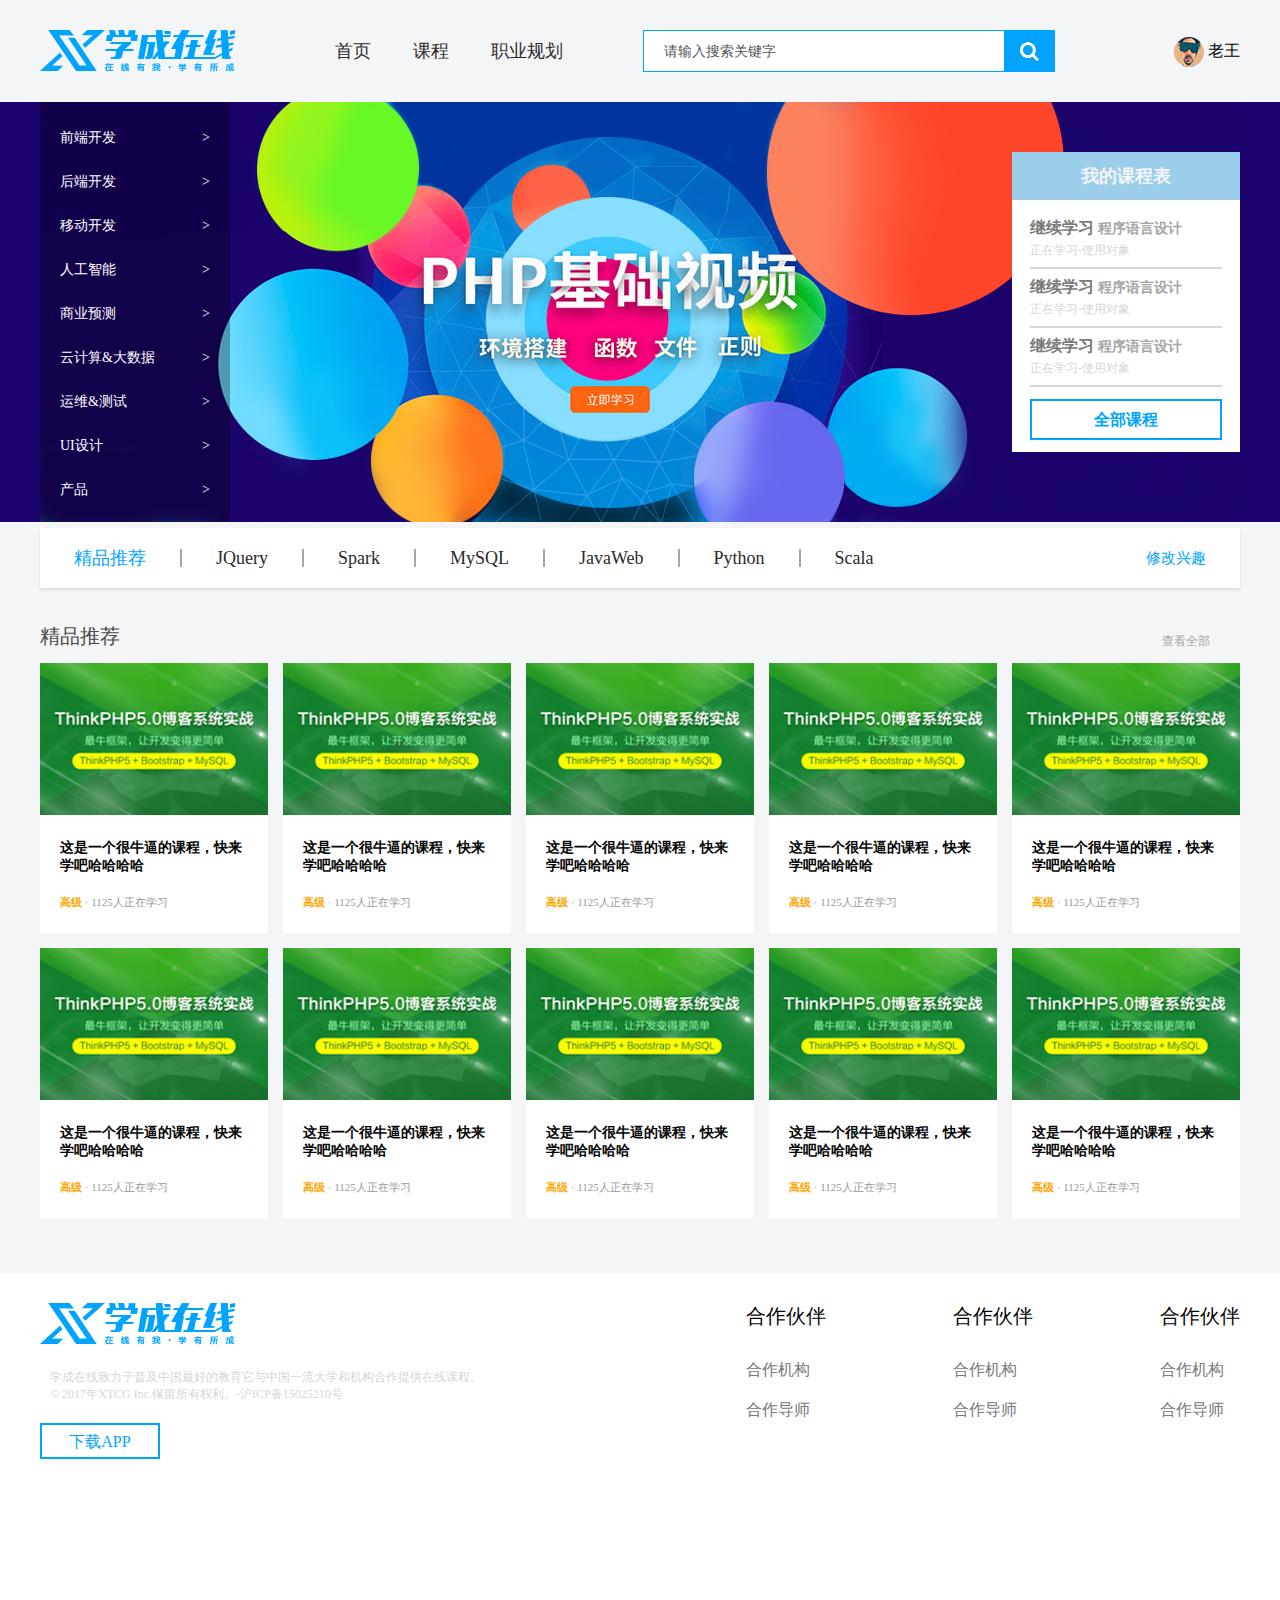
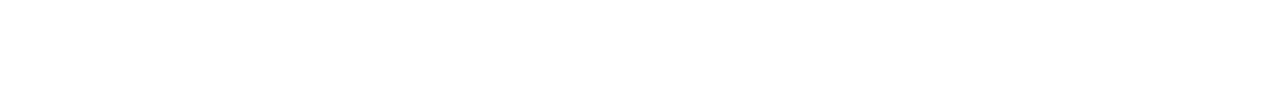
<file: HTML&CSS学习/xczx_practice/index.html>
<!DOCTYPE html>
<html lang="en">
<head>
    <meta charset="UTF-8">
    <meta http-equiv="X-UA-Compatible" content="IE=edge">
    <meta name="viewport" content="width=device-width, initial-scale=1.0">
    <title>学成在线，学废离线</title>
    <link rel="stylesheet" href="./css/index.css">
</head>
<body>
    <!-- 所有网页的首页都叫index.html -->

    <!-- 头部  header 负责头部区域样式 wrapper负责版心居中-->
    <div class="header wrapper">
        <h1>
            <a href="#">
                <img src="./images/logo.png" alt="logo">
            </a>
        </h1>
        <!-- 导航 -->
        <div class="nav">
            <ul>
                <li><a href="#">首页</a></li>
                <li><a href="#">课程</a></li>
                <li><a href="#">职业规划</a></li>
            </ul>
        </div>
        <!-- 搜索栏 -->
        <div class="search">
            <input type="text" placeholder=" 请输入搜索关键字">
            <button></button>
        </div>
        <!-- 用户区域 -->
        <div class="user">
            <img src="./images/user.png" alt="用户头像">
            <span>老王</span>
        </div>
    </div>

    <!-- 轮播图区域 -->
    <div class="banner">
        <div class="wrapper">
            <div class="left">
                <ul>
                    <li><a href="#">前端开发<span>></span></a></li>
                    <li><a href="#">后端开发<span>></span></a></li>
                    <li><a href="#">移动开发<span>></span></a></li>
                    <li><a href="#">人工智能<span>></span></a></li>
                    <li><a href="#">商业预测<span>></span></a></li>
                    <li><a href="#">云计算&大数据<span>></span></a></li>
                    <li><a href="#">运维&测试<span>></span></a></li>
                    <li><a href="#">UI设计<span>></span></a></li>
                    <li><a href="#">产品<span>></span></a></li>
                </ul>
            </div>
            <div class="right">
                <h2>我的课程表</h2>
                <div class="content">
                    <a href="#" class="item">
                        <h4>继续学习</h4><h5>程序语言设计</h5>
                        <p>正在学习-使用对象</p>
                    </a>
                    <a href="#" class="item">
                        <h4>继续学习</h4><h5>程序语言设计</h5>
                        <p>正在学习-使用对象</p>
                    </a>
                    <a href="#" class="item">
                        <h4>继续学习</h4><h5>程序语言设计</h5>
                        <p>正在学习-使用对象</p>
                    </a>
                </div>
                <div class="allclass">
                    <a href="#">
                        全部课程
                    </a>
                </div>
            </div>
        </div>
    </div>

    <!-- 精品推荐 -->
    <div class="goods wrapper">
        <ul>
            <li><a href="#">精品推荐</a></li>
            <li><a href="#">JQuery</a></li>
            <li><a href="#">Spark</a></li>
            <li><a href="#">MySQL</a></li>
            <li><a href="#">JavaWeb</a></li>
            <li><a href="#">Python</a></li>
            <li><a href="#">Scala</a></li>
        </ul>
        <a href="#" class="interest">修改兴趣</a>
    </div>

    <!-- 精品推荐课程 -->
    <div class="box wrapper">
        <div class="title">
            <h2>精品推荐</h2> 
            <a href="#">查看全部</a>
        </div>
        <div class="content clearfix">
            <li>
                <a href="#">
                    <img src="./images/pic.png" alt="">
                    <h3>这是一个很牛逼的课程，快来学吧哈哈哈哈</h3>
                    <p><span>高级</span>  · 1125人正在学习</p>
                </a>
            </li>
            <li>
                <a href="#">
                    <img src="./images/pic.png" alt="">
                    <h3>这是一个很牛逼的课程，快来学吧哈哈哈哈</h3>
                    <p><span>高级</span>  · 1125人正在学习</p>
                </a>
            </li>
            <li>
                <a href="#">
                    <img src="./images/pic.png" alt="">
                    <h3>这是一个很牛逼的课程，快来学吧哈哈哈哈</h3>
                    <p><span>高级</span>  · 1125人正在学习</p>
                </a>
            </li>
            <li>
                <a href="#">
                    <img src="./images/pic.png" alt="">
                    <h3>这是一个很牛逼的课程，快来学吧哈哈哈哈</h3>
                    <p><span>高级</span>  · 1125人正在学习</p>
                </a>
            </li>
            <li>
                <a href="#">
                    <img src="./images/pic.png" alt="">
                    <h3>这是一个很牛逼的课程，快来学吧哈哈哈哈</h3>
                    <p><span>高级</span>  · 1125人正在学习</p>
                </a>
            </li>
            <li>
                <a href="#">
                    <img src="./images/pic.png" alt="">
                    <h3>这是一个很牛逼的课程，快来学吧哈哈哈哈</h3>
                    <p><span>高级</span>  · 1125人正在学习</p>
                </a>
            </li>
            <li>
                <a href="#">
                    <img src="./images/pic.png" alt="">
                    <h3>这是一个很牛逼的课程，快来学吧哈哈哈哈</h3>
                    <p><span>高级</span>  · 1125人正在学习</p>
                </a>
            </li>
            <li>
                <a href="#">
                    <img src="./images/pic.png" alt="">
                    <h3>这是一个很牛逼的课程，快来学吧哈哈哈哈</h3>
                    <p><span>高级</span>  · 1125人正在学习</p>
                </a>
            </li>
            <li>
                <a href="#">
                    <img src="./images/pic.png" alt="">
                    <h3>这是一个很牛逼的课程，快来学吧哈哈哈哈</h3>
                    <p><span>高级</span>  · 1125人正在学习</p>
                </a>
            </li>
            <li>
                <a href="#">
                    <img src="./images/pic.png" alt="">
                    <h3>这是一个很牛逼的课程，快来学吧哈哈哈哈</h3>
                    <p><span>高级</span>  · 1125人正在学习</p>
                </a>
            </li>

        </div>
    </div>

    <!-- 版权栏目 要清除浮动的影响。因为推荐课程的li都是浮动的，但是没有加高度，靠li数量撑开-->
    <div class="footer">
        <div class="wrapper">
            <div class="left">
                <img src="./images/logo.png" alt="logo">
                <p>学成在线致力于普及中国最好的教育它与中国一流大学和机构合作提供在线课程。<br> © 2017年XTCG Inc.保留所有权利。-沪ICP备15025210号</p>
                <a href="#" class="download">下载APP</a>
            </div>
            <div class="right">
                <dl>
                    <dt>合作伙伴</dt>
                    <dd><a href="#">合作机构</a></dd>
                    <dd><a href="#">合作导师</a></dd>
                </dl>
                <dl>
                    <dt>合作伙伴</dt>
                    <dd><a href="#">合作机构</a></dd>
                    <dd><a href="#">合作导师</a></dd>
                </dl>
                <dl>
                    <dt>合作伙伴</dt>
                    <dd><a href="#">合作机构</a></dd>
                    <dd><a href="#">合作导师</a></dd>
                </dl>
            </div>
        </div>
    </div>
</body>
</html>
</file>
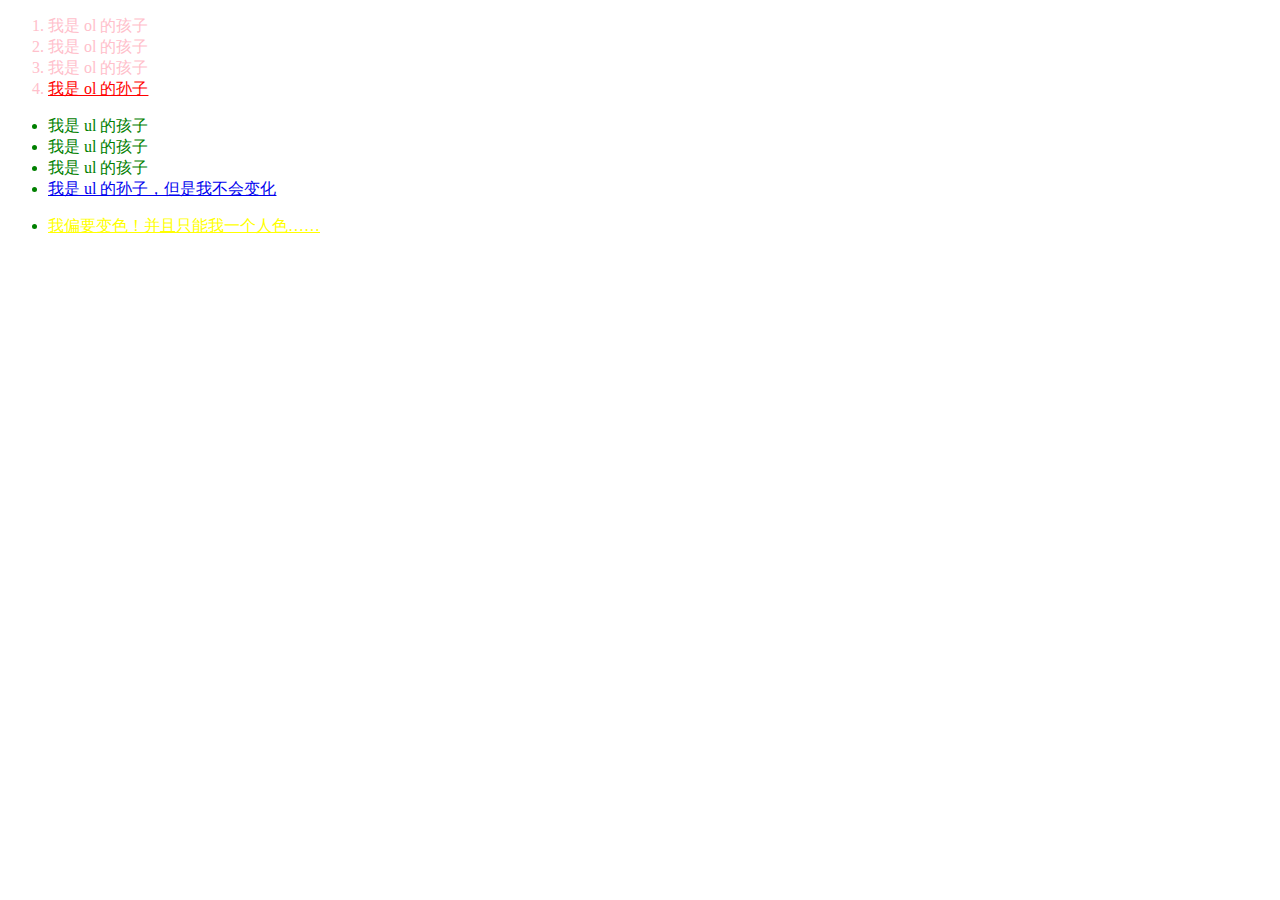
<file: HTML&CSS学习/html案例测试.html>
<!doctype html>
<html lang="en">

<head>
    <meta charset="UTF-8">
    <meta http-equiv="X-UA-Compatible" content="IE=edge">
    <meta name="viewport" content="width=device-width, initial-scale=1.0">
    <title>复合选择器之后代选择器</title>
    <style>
        /* 把 ol 里面的小 li 选出来改为 pink */
        ol li {
            color: pink;
        }

        /* 把 ol 里面的小 a 选出来改为 red */
        ol a {
            color: red;
        }

        /* 把 ul 里面的小 li 选出来改为 green */
        ul li {
            color: green;
        }

        /* 把 nav 类中的 li 里面的 a 选出来改为 yellow */
        .nav li a {
            color: yellow;
        }
    </style>
</head>

<body>
    <ol>
        <li>我是 ol 的孩子</li>
        <li>我是 ol 的孩子</li>
        <li>我是 ol 的孩子</li>
        <li><a href="#">我是 ol 的孙子</a></li>
    </ol>
    <ul>
        <li>我是 ul 的孩子</li>
        <li>我是 ul 的孩子</li>
        <li>我是 ul 的孩子</li>
        <li><a href="#">我是 ul 的孙子，但是我不会变化</a></li>
    </ul>
    <ul class="nav">
        <li><a href="#">我偏要变色！并且只能我一个人色……</a></li>
    </ul>
</body>

</html>
</file>
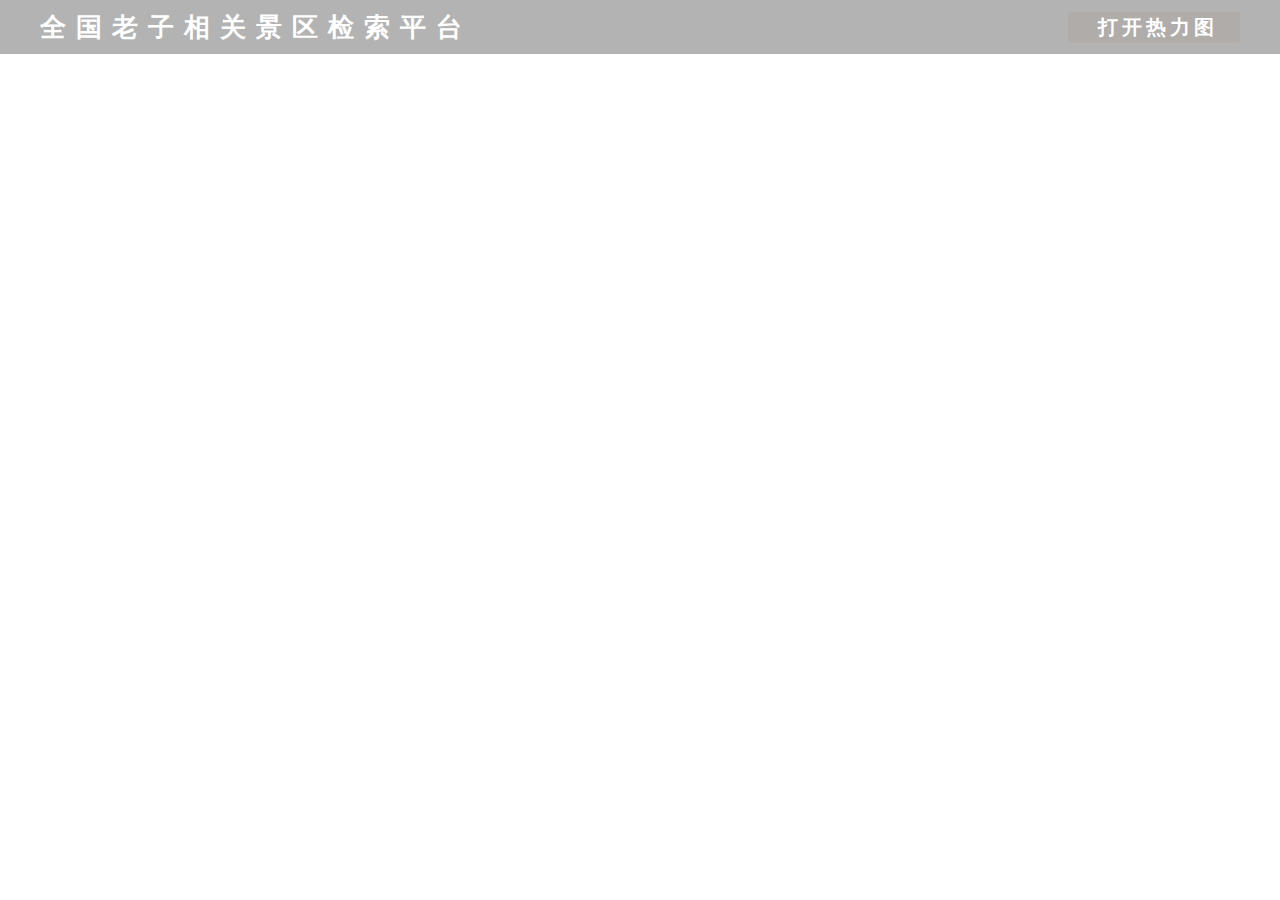
<file: BradyWang/laozi_scenemap/templates/mainmap.html>
<!DOCTYPE html>
<html lang="en">

<head>
  <meta charset="UTF-8">
  <meta http-equiv="X-UA-Compatible" content="IE=edge">
  <meta name="viewport" content="width=device-width, initial-scale=1.0">
  <title>全国老子相关景区检索平台</title>
  <link rel="stylesheet" type="text/css" href="../static/content/main.css" />

  <script type="text/javascript" src="../static/scripts/jquery-3.6.0.js"></script>
  <script type="text/javascript" src="../static/scripts/vue.js"></script>
  <script type="text/javascript" src="../static/scripts/axios.min.js"></script>


  <!-- 引入样式 -->
  <link rel="stylesheet" type="text/css" href="../static/element-ui/index.css">
  <!-- 引入组件库 -->
  <script type="text/javascript" src="../static/element-ui/index.js"></script>

  <script type="text/javascript" src="../static/scripts/echarts/echarts.js"></script>


  <script type="text/javascript">
    window._AMapSecurityConfig = {
      securityJsCode: 'b1c503f2ee48cb05fec12de633a3e2d1',
    }
  </script>
  <script src='https://webapi.amap.com/maps?v=2.0&key=c57567c14a486d93390a1001cb31c927'></script>
  <!-- <script src="https://webapi.amap.com/loader.js"></script> -->
  <script src="//webapi.amap.com/ui/1.1/main.js?v=1.1.1"></script>

  <script type="text/javascript">

  </script>




  <style>
    .active {
      color: red;
    }

    .item {
      margin: 4px;
    }

    .el-col-11 {
      width: 40%;
    }

    .el-col-2 {
      text-align: center;
      vertical-align: middle;
    }

    .el-form-item__content {
      margin-left: 80px;
    }

    .el-icon-arrow-up {
      background-color: "";
    }

    #panel {
      z-index: 9999;
      position: fixed;
      background-color: white;
      max-height: 50%;
      overflow-y: auto;
      top: 350px;
      right: 50px;
      width: 280px;
    }

    #panel .amap-call {
      background-color: #009cf9;
      border-top-left-radius: 4px;
      border-top-right-radius: 4px;
    }

    #panel .amap-lib-driving {
      border-bottom-left-radius: 4px;
      border-bottom-right-radius: 4px;
      overflow: hidden;
    }

    .amap-ui-control-position-rt,
    .amap-ui-control-position-tr {
      top: 8% !important;
      right: 20px !important;
    }
  </style>
</head>

<body>

  <div id="mymap">
    <div id="titlebar">
      <a class="banner">全国老子相关景区检索平台</a>
      <div class='heatmap-button'>
        <input class='heatmap-button' id='heatmap-btn'
          onclick="window.open('https://maplab.amap.com/share/mapv/c050059126ce081df277ee6aa4fd8e1f')" value='打开热力图' />
      </div>
    </div>
    <div id="search_container">

      <div id="search_input">

        <el-input placeholder="请输入查询内容" v-model="search_content" prefix-icon="el-icon-cold-drink"
          class="input-with-select" clearable style="width: 55%; margin-right: -5px;">
          <!-- <el-select v-model="select" slot="prepend" placeholder="请选择">
            <el-option label="餐厅名" value="1"></el-option>
            <el-option label="订单号" value="2"></el-option>
            <el-option label="用户电话" value="3"></el-option>
          </el-select> -->

        </el-input>

        <div style="display: inline-block;">
          <el-tooltip class="item" effect="dark" content="查询" placement="bottom">
            <el-button icon="el-icon-search" @click="search_spots"
              style="margin-left: 0;float: left;margin-right: -1px;"></el-button>
          </el-tooltip>

          <el-tooltip class="item" effect="dark" content="更多查询条件" placement="bottom">
            <el-button icon="el-icon-more" @click="show_morequery"
              style="margin-left: 0;float: left;margin-right: -1px;"></el-button>
          </el-tooltip>
          <el-tooltip class="item" effect="dark" content="清除所有查询" placement="bottom">
            <el-button icon="el-icon-close" @click="close_all" style="margin-left: 0;"></el-button>
          </el-tooltip>
        </div>

      </div>

      <!-- 这里是el的form 用于放置附加的查询信息 -->
      <div id="search_input2" style="display: none;">
        <el-form ref="query_form" :model="query_form" :label-position="labelPosition">

          <el-form-item label="景区省份">
            <el-select v-model="query_form.province" placeholder="请选择景区所属省份" multiple filterable default-first-option>
              <el-option v-for="item in province_options" :key="item.value" :label="item.label" :value="item.value">
              </el-option>
            </el-select>

          </el-form-item>
          <el-form-item label="消费">
            <el-col :span="11">
              <el-input placeholder="最低价格" v-model="query_form.lowPrice" clearable style="width: 100%;"></el-input>
            </el-col>
            <el-col class="line" :span="2">-</el-col>
            <el-col :span="11">
              <el-input placeholder="最高价格" v-model="query_form.highPrice" clearable style="width: 100%;"></el-input>
            </el-col>
          </el-form-item>

          <el-form-item label="评分">
            <el-slider v-model="query_form.Scores" range :step="0.1" show-stops :max="5" style="width: 85%;">
            </el-slider>
          </el-form-item>

        </el-form>
      </div>

      <!-- 用于显示查询结果的列表 -->
      <div id="result_lst" style="display: none;">
        <div id="result_content">

        </div>
        <div id="click_divider" @click="close_drawer">
          <i class="el-icon-arrow-up" v-show="result_lst"></i>
          <i class="el-icon-arrow-down" v-show="!result_lst"></i>
        </div>
      </div>

    </div>

    <!-- 用于单个经典的详情信息的显示 -->
    <div id="single_spot" style="display: none;">
      <div id="returnfixed" v-text="btntext" @click="closeinfo">

      </div>
      <div id="placeimg" v-bind:style="singlespot_imgstyle">

      </div>
      <div class="spottitle">
        <div id="btn_planto" @click="plandrive">去这里</div>
        <h3 class="spotname" v-text="spotname"><span>这是个小名</span></h3>
        <!-- 显示星级rating -->
        <span class="ratingbox">
          <el-rate v-model="rating" disabled show-score text-color="#ff0000">
          </el-rate>
        </span>
        <span class="pricebox">
          <b v-text="price"></b>/人
        </span>
        <span class="spot_tags">
          <el-tag v-for="tag in poitags" :key="tag" type="success" effect="dark" size="mini" v-text="tag">
          </el-tag>
        </span>
      </div>

      <div class="spotinfo">
        <div class="detailed_location">
          <span id="locationicon">
            <i class="el-icon-map-location" style="font-size: 18px;color: #5f5f5f;"></i>
          </span>
          <p class="detailaddress" v-text="detail_address"></p>
        </div>
        <div class="phone">
          <span id="phoneicon">
            <i class="el-icon-phone" style="font-size: 18px;color: #252525;"></i>
          </span>
          <p class="phonenumber" v-text="phone_number"></p>
        </div>
      </div>

    </div>

    <div id="plan_to" style="display: none;">
      <div class="plan_form">
        <div class="planmethods">
          <li>
            <el-tooltip class="item" effect="dark" content="驾车" placement="bottom">
              <a class="carbtn" v-bind:style="{opacity:driveopacity}" @click="setmethod('car')"></a>
            </el-tooltip>
          </li>
          <li>
            <el-tooltip class="item" effect="dark" content="公交(仅支持同一城市内查询)" placement="bottom">
              <a class="busbtn" v-bind:style="{opacity:busopacity}" @click="setmethod('bus')"></a>
            </el-tooltip>
          </li>

        </div>
        <el-tooltip class="item" effect="dark" content="返回" placement="bottom">
          <i class="el-icon-close" id="plan_close" @click="closeplan"></i>
        </el-tooltip>

        <div class="search_line">
          <div class="line-search-form">
            <p id="searchline_start">
              <label>起</label>
              <input type="text" id="search_input_start" class="search_line_input" placeholder="请输入起点"
                v-model="startplace">
              </input>
              <span class="del-item" @click="deltext('start')"></span>
            </p>
            <p id="searchline_end">
              <label>终</label>
              <input type="text" id="search_input_end" class="search_line_input" placeholder="请输入终点" v-model="endplace">
              </input>
              <span class="del-item" @click="deltext('end')"></span>
            </p>
            <p class="search-submit" style="background:none">
              <el-button type="primary" size="small" class="submitbtn" id="clearplan" @click="clear_driving">清除路线
              </el-button>
              <el-button type="primary" size="small" class="submitbtn" id="methodsto" @click="plan_route"
                v-text="zenmequ"></el-button>
            </p>
          </div>
        </div>
      </div>

    </div>

    <div id="panel"></div>



  </div>


</body>
<script type="text/javascript" src="../static/scripts/main.js"></script>

</html>
</file>
<file: HTML&CSS学习/xczx_practice/css/index.css>
body{
    background-color: #f3f5f7;
}

/* 全局消除默认的margin和padding，改为内减模式 */
*{
    margin: 0;
    padding: 0;
    /* 内减模式 */
    box-sizing: border-box;
}

/* 消除表格的项目符号 */
li{
    list-style: none;
}

/* 清除链接格式 */
a{
    text-decoration: none;
}

/* 清除浮动 */
.clearfix::before,
.clearfix::after{
    content: "";
    display: table;
}
.clearfix::after{
    clear: both;
}

/* 版心 */
.wrapper{
    width: 1200px;
    margin: 0 auto;
}

/* 头部 */
.header{
    height: 42px;
    background-color:#f3f5f7;
    margin: 30px auto;
}

/* logo */
h1{
    float: left;
}

/* 导航栏 */
/* 纯文字可以不给宽度 */
.nav{
    float: left;
    margin-left: 79px;

    height: 42px;
    background-color: #f3f5f7;
    line-height: 42px;
}

.nav li{
    float: left;
    /* 疑惑，为什么修改li的下边框颜色时，内减模式就不生效了呢？ */
    /* padding: 0 9px;
    margin:0 26px;
    border-bottom: 2px solid #00a4ff; */
}

.nav li a{
    display: inline-block;

    padding: 0 9px;
    margin:0 12px;
    height: 42px;
    line-height: 42px;

    font-size: 18px;
    color: #2c2a2a;
}

.nav li a:hover{
    border-bottom: 2px solid #00a4ff;
    background-color: rgba(86, 83, 83, 0.103);
}

/* 搜索栏 */
.search{
    float: left;

    margin-left: 59px;

    width: 412px;
	height: 42px;
	border: solid 1px #00a4ff;
}

.search input{
    float:left;
    padding-left: 16px;
    width: 360px;
    height: 40px;
    border: 0;
}

.search input::placeholder{
    font-size: 14px;
    color: #202528cd;
}

.search button{
    float: left;
    width: 50px;
    height: 40px;
    background-image: url(../images/btn.png);
    border: none;
}

/* 用户区域 */
.user{
    float: right;
    margin-right: 30 px;
    height: 42px;
    /* background-color: skyblue; */
    line-height: 42px;
}

.user img{
    /* 调节图片垂直对齐方式 */
    vertical-align: middle;
}

/* 轮播图 */
.banner{
    height: 420px;
    background-color: rgb(29,3,109);
}

.banner .wrapper{
    height: 420px;
    background-image: url(../images/banner2_20190819_210028.png);
}

/* 左侧栏 */
.banner .left {
    float: left;
    padding: 0 20px;
    padding-top: 14px;
    width: 190px;
    height: 420px;
    background-color: rgba(0,0,0,0.3);

    /* 行高控制文字属性，可继承 */
    line-height: 44px;
    font-size: 14px;
}

.banner .left a {
    display: block;
    height: 44px;
    color:#fff;
}
.banner .left span{
    float: right;
}

.banner .left a:hover {
    color: #00a4ff;
}

/* 右侧栏 */
.banner .right {
    float: right;
    margin-top: 50px;
    width: 228px;
    height: 300px;
    background-color: #fff;
}

.banner .right h2{
    height: 48px;
    width: auto;
    background-color: rgb(155,206,234);
    line-height: 48px;
    text-align: center;
    color: #f3f5f7;
    font-size: 18px;
}

.banner .right .content {
    padding: 0 18px;
    padding-top: 10px;
}

.banner .right .content a {
    display: block;
    padding: 8px 0;
    border-bottom: 2px solid #d5d6d6;
    height: 43;
}

.banner .right .content a h4,
.banner .right .content a h5{
    display: inline-block;
}

.banner .right .content a h4{
    margin-right: 4px;
    font-size: 16px;
    color: #7a7a7a;
}

.banner .right .content a h5{
    font-size: 14px;
    color: #a6a6a6;
}

.banner .right .content a p{
    padding-top: 3px;
    font-size: 12px;
    color: #d5d6d6;
}

.banner .right .allclass{
    padding: 0 18px;
}

.banner .right .allclass a{
    display: block;

    margin-top: 12px;
    border: 2px solid #00a4ff;
    height: 41px;

    text-align: center;
    font-size: 16px;
	font-weight: bold;
    color: #00a4ff;
    line-height: 38px;
}

.goods {
    margin-top: 6px;
    width: 1200px;
    height: 60px;
    background-color: #fff;
    box-shadow: 0px 2px 3px 0px 
		rgba(118, 118, 118, 0.2);
}

.goods li a{
    display: block;
    float: left;
    margin: 21px 0;
    padding: 0 34px;
    border-right: 2px solid #a6a6a6;
    height: 18px;
    font-size: 18px;
    line-height: 18px;
    color: #2c2a2a;
}

.goods li:first-child a{
    color: #00a4ff;
}

.goods li:last-child a{
    border-right: none;
}

.goods .interest {
    float: right;
    display: block;
    margin: 21px 0;
    padding: 0 34px;
    font-size: 15px;
    line-height: 18px;
    color: #00a4ff;
}

/* 精品课程 */
.box {
    margin-top: 35px;
}

.box .title {
    height: 40px;
    /* background-color: #fff; */
}

.box .title h2 {
    float: left;
    font-size: 20px;
    color: #494949;
    font-weight: 400;
}
.box .title a {
    float: right;
    margin-right: 30px;
    margin-top: 10px;
    font-size: 12px;
    color: #a5a5a5;
}

.box .content li {
    float: left;
    margin-right: 15px;
    margin-bottom: 15px;
    height: 270px;
    width: 228px;
    background-color: #fff;
}

.box .content li:nth-child(5n) {
    margin-right: 0;
}

.box .content li h3 {
    padding: 20px;
    font-size: 14px;
    color: #050505;
}

.box .content li p {
    padding: 0 20px;
    font-size: 11px;
    color: #999;
}

.box .content li span {
    color: orange;
    font-weight: 700;
}

.box .content img {
    width: 100%;
}

/* 版权栏目 */
.footer {
    margin-top: 40px;
    padding: 30px;
    height: 417px;
    background-color: #fff;
}

.footer .left {
    float: left;
}

.footer .left p {
    margin: 20px 10px;
    color: #d5d6d6;
    font-size: 12px;
}

.footer .left a {
    display: inline-block;
    border: 2px solid #00a4ff;
    width: 120px;
    height: 36px;
    background-color: #fff;
    line-height: 33px;
    font-weight: 500;
    text-align: center;
    color: #00a4ff;
}

.footer .right {
    float:right;
}

.footer .right dl {
    float: right;
    margin-left: 127px;
}

.footer .right dl dt {
    margin-bottom: 20px;
    font-size: 20px;
    color: #050505;
}

.footer .right dl a {
    display: block;
    line-height: 40px;
    font-size: 16px;
    color: #7a7a7a;
}
</file>
<file: BradyWang/laozi_scenemap/static/content/main.css>
html, body {background-color:#FFF; width:100%;height : 100%; margin:0px; padding:0px;
	font-family:"Helvetica Neue", Helvetica, "Microsoft YaHei", FreeSans, Arimo, "Droid Sans","wenquanyi micro hei","Hiragino Sans GB", "Hiragino Sans GB W3", Arial, sans-serif;}
div {margin:0; padding:0; border:0;}


.amap-icon img,
        .amap-marker-content img{
            width: 25px;
            height: 34px;
        }

        .marker {
            position: absolute;
            top: -20px;
            right: -118px;
            color: #fff;
            padding: 4px 10px;
            box-shadow: 1px 1px 1px rgba(10, 10, 10, .2);
            white-space: nowrap;
            font-size: 12px;
            font-family: "";
            background-color: #25A5F7;
            border-radius: 3px;
        }

		input::-webkit-input-placeholder{

			color:rgb(240, 240, 240);
		  
		  }
		  
		  input::-moz-placeholder{   /* Mozilla Firefox 19+ */
		  
			color:rgb(240, 240, 240);
		  
		  }
		  
		  input:-moz-placeholder{    /* Mozilla Firefox 4 to 18 */
		  
			color:rgb(240, 240, 240);
		  
		  }
		  
		  input:-ms-input-placeholder{  /* Internet Explorer 10-11 */
		  
			color:rgb(240, 240, 240);
		  }

/*滚动条宽 长,滚动条整体部分，其中的属性有width,height,background,border等。*/
::-webkit-scrollbar{
	width: 7px;
}
/*滚动条的滑轨背景颜色,可以用display:none让其不显示，也可以添加背景图片，颜色改变显示效果。*/
::-webkit-scrollbar-track{
  background-color: #f5f5f5;
  -webkit-box-shadow:inset 0 0 3px rgba(0,0,0,0.1);
  border-radius:5px;
}

/* 滑块颜色 */
::-webkit-scrollbar-thumb{
   background-color: rgba(0, 0, 0, 0.2);
   border-radius: 5px;
}

/*滚动条两端的按钮。可以用display:none让其不显示，也可以添加背景图片，颜色改变显示效果。*/
::-webkit-scrollbar-button{
   background-color: #eee;
   display: none;
}

/* 横向滚动条和纵向滚动条相交处尖角的颜色 */
::-webkit-scrollbar-corner{
   background-color: black;
}

#titlebar{
	z-index: 999;
	position: absolute;
	width: 100%;
	height: 6%;
	top: 0;
	background: #7777778f;
	display: flex;
	align-items: center;
}
a.banner {
	font-size:26px;
	text-decoration:none;
	font-weight:600;
	color:#FFF;
	margin-left:40px;
	letter-spacing:10px;
}

/* 热力图*/
div.heatmap-button {
	position:absolute;
	z-index:100;
	float:right;
	/* top:9px; */
	right:40px;
	width:auto;
	height:auto;
}
input.heatmap-button {
	width:160px;
	height:auto;
	color:#FFF;
    background-color:rgb(175, 172, 170);
    padding:4px 2px 4px 10px;
    font-size: 20px;
    font-weight:600;
    letter-spacing:4px;
    cursor: pointer;
    border-radius: 4px;
    border:0px;
    vertical-align:center;
    text-align:center;
    display:block;
    position:relative;
    float:left;
}

#mymap{
	position: absolute;
	z-index: 10;
	width: 100%;
	height: 100%;
}
#search_container{
	position: absolute;
	z-index: 20;
	top: 8%;
	left: 2%;
	width: 420px;
	/* height: 500px; */
	border-radius: 5px;
	/* box-shadow: 0 4px 14px 0 rgba(0,0,0,.1);
	background:rgba(155, 151, 151, 0.3); */
}
#search_input2{
	position: relative;
	width: 368px;	
	border-radius: 5px;
	box-shadow: 0 4px 14px 0 rgba(0,0,0,.1);
	/* background:rgba(155, 151, 151, 0.4); */
	backdrop-filter: blur(20px);
	padding: 14px;
	margin: 10px 0 0 0;
}
.el-input-group__append, .el-input-group__prepend {
	border: 0 !important;
}
#result_lst{
	transition: height 0.5s;
	z-index:100;
	overflow:auto;
	position:relative;
	padding: 14px;
	margin: 10px 0 0 0;
	/* left:30px; */
	/* background:rgba(255,140,0,0.6); */
	backdrop-filter: blur(20px);
	box-shadow: 0 4px 14px 0 rgba(0,0,0,.1);
	width: 368px;
	height:500px;
	/* border:2px solid #FFF; */
    /* border-radius:8px; */
}

#click_divider {
	margin: auto;
	text-align: center;
	vertical-align: middle;
	position:absolute;
	bottom: 10px;
	width: inherit;
	cursor: pointer;
  }
  #result_content{
	transition: height 0.5s;
	width: inherit;
	overflow-y: auto;
	/* padding: 5px; */
	/* background-color: rgba(134, 129, 129, 0.493); */
	height: 480px;
	/* border-radius:5px; */
  }
  /* 景区列表中每一个景区项容器的css属性 */
  .result_content_item{
	  position: relative;
	  padding: 10px 8px 6px 8px;
	  cursor: pointer;
	  border-top: 1px solid #eaeaea;
	  /* border-radius: 5px; */

  }
  .spot_item_title{
	display: block;
    font-size: 16px;
	margin:2px 0 6px 0;
	
  }
  .spot_item_info{
	  font-size: 12px;
	  margin:6px 2px
  }
  .spot_rate{
	color: #999;
    line-height: 24px;
    max-height: 78px;
    text-overflow: ellipsis;
    max-width: 285px;
    overflow: hidden;
  }
  .spot_address{
	color: #999;
    line-height: 22px;
    max-height: 78px;
    text-overflow: ellipsis;
    max-width: 285px;
    overflow: hidden;
  }
  .spotitem_imgbox{
	width: 100px;
    height: 74px;
    vertical-align: top;
    float: right;
    margin: 0px 8px;
    overflow: hidden;
  }
  .spotitem_imgbox .spotitem_img{
	display: inline-block;
    width: 100%;
    height: 100%;
    background-size: cover;
    background-position: 50%;
  }
  #single_spot{
	  z-index: 999;
	/* transition: height 0.5s; */
	position:absolute;
	width: 350px;
	/* height:320px; */
	overflow-y: auto;
	padding: 0 0 14px 0;
	/* margin: 10px 0 0 0; */
	/* left:30px; */
	top:14%;
	right: 50px;
	/* background:rgba(255,140,0,0.6); */
	/* backdrop-filter: blur(20px); */
	background: #fff;
	box-shadow: 0 4px 14px 0 rgba(0,0,0,.1);
	/* padding: 5px; */
	/* background-color: rgba(134, 129, 129, 0.493); */
	border-radius:5px;
  }

  #single_spot #returnfixed{
	z-index: 10001;
    padding: 3px 7px 3px 5px;
    cursor: pointer;
    font-size: 13px;
    display: inline-block;
    background-color: rgba(51,51,51,.5);
    border-radius: 2px;
    color: #fff;
    position: absolute;
    top: 10px;
    right: 10px;
  }
  #single_spot #returnfixed:hover{
	box-shadow: 0px 1px 3px 0 rgb(0 0 0 / 20%)
  }
  #placeimg{
	height: 160px;
	width: 100%;
    background-color: #eee;
    position: relative;
	background-size: cover;
    background-position: 50%;
  }
  .spottitle{
	padding: 10px 0;
	position: relative;
    /* height: 60px; */
    width: 100%;
    z-index: 10;
    color: #333;
    background-image: linear-gradient(180deg,hsla(0,0%,100%,.97) 0,#fff 25%,#fff);
  }
  #btn_planto{
	position: absolute;
    right: 8px;
    top: -26px;
    width: 54px;
    height: 54px;
    line-height: 72px;
    text-align: center;
    background: #0e89f5;
    background-image: url(/static/Markers/dirnew_white.png);
    background-size: 15.5px 18px;
    background-position: 50% 22%;
    background-repeat: no-repeat;
    border-radius: 50%;
    color: #fff;
    cursor: pointer;
    box-shadow: 0 1px 2px 0 rgb(0 0 0 / 30%);
    transition: box-shadow .15s cubic-bezier(.4,0,1,1);
	font-size: 10px;
  }
  #btn_planto:hover{
	box-shadow: 2px 2px 8px 0 rgb(0 0 0 / 50%)
  }

  h3{
	font-weight: 400;
    margin: 0;
  }
  .spottitle .spotname{
	font-family: Microsoft Yahei;
    padding: 6px 0;
    text-indent: 10px;
    color: #333;
    font-size: 15px;
    max-width: 292px;
    /* height: 20px; */
    overflow: hidden;
    white-space: nowrap;
    text-overflow: ellipsis;
  }
  .ratingbox{
	display: inline-block;
	margin-left: 8px;
    vertical-align: middle;
	/* background-size: 13px; */
  }
  .pricebox{
	display: inline-block;
    margin-left: 6px;
    color: #939392;
	font-size: 12px;
  }
  .pricebox b {
    font-weight: 400;
}
.spot_tags{
	display: block;
	margin: 6px 0 0 6px;
    color: #939392;
	vertical-align: middle;
}
.el-tag{
	margin: 2px 4px;
}
.amap-ui-control-position-rt, .amap-ui-control-position-tr {
	z-index: 9999;
}
.spotinfo,.phone{
	position: relative;
    background: #fff;
	font-size: 12px;
}
.spotinfo .detailed_location,.phonenumber{
	position: relative;
    line-height: 24px;
    color: #333;
	display: list-item;
    text-align: -webkit-match-parent;
}
#locationicon,#phoneicon{
	position: absolute;
    width: 16px;
    height: 24px;
    line-height: 24px;
    left: 12px;
    text-align: center;
	vertical-align: text-bottom;
	font-size: 16px;
}
.spotinfo .detailaddress,.phonenumber{
	margin: 0 15px 0 40px;
}

#plan_to{
	z-index: 999;
	/* transition: height 0.5s; */
	position:absolute;
	width: 350px;
	/* height:320px; */
	overflow-y: visible;
	top:14%;
	right: 50px;
	/* backdrop-filter: blur(20px); */
	background: #fff;
	box-shadow: 0 4px 14px 0 rgba(0,0,0,.1);
	/* padding: 5px; */
	/* background-color: rgba(134, 129, 129, 0.493); */
	border-radius:5px;
}
#plan_to .plan_form{
	position: relative;
    padding: 14px;
    padding-bottom: 20px;
    background: #3d93fd;
    /* border-top-left-radius: 3px;
    border-top-right-radius: 3px; */
	border-radius:5px;
}
#plan_to .planmethods{
	width: 200px;
    border: 0;
    border-radius: 0;
    background: none;
    height: 30px;
    margin: 0 auto;
    white-space: nowrap;
}
.planmethods.planmethods li{
	height: 30px;
    width: 50%;
    line-height: 30px;
    position: relative;
    display: block;
    float: left;
    text-align: center;
    margin: 0;
    text-transform: uppercase;
    letter-spacing: .8px;
}
.planmethods.planmethods li a{
	display: inline-block;
    color: #fff;
    height: 30px;
    width: 30px;
    cursor: pointer;
	text-align: center;
    text-indent: 25px;
}

.planmethods.planmethods li .carbtn{
	background: url(/static/Markers/icon_car.png)  no-repeat 50%;
    background-size: 19px 19px;
	text-align: center;
    text-indent: 25px;
	/* background: #ffffff00 !important; */
    border: 0px !important;
	opacity: 1
}
.planmethods.planmethods li .busbtn{
	background: url(/static/Markers/icon_bus.png) no-repeat 50%;
    background-size: 19px 19px;
	text-align: center;
    text-indent: 25px;
	/* background: #ffffff00 !important; */
    border: 0px !important;
	opacity: 0.5
}
#plan_close{
	position: absolute;
    right: 16px;
    top: 16px;
    color: #edf8ff;
    cursor: pointer;
}
.search_line{
	position:relative;
	margin-top: 15px;

}
.line-search-form{
	margin:0 30px;
}
.line-search-form p{
	color: #e1f1ff;

	position: relative;
    height: 34px;
    line-height: 34px;
    width: 270px;
    font-size: 14px;
    color: #acd7ff;
    background-color: #3587eb;
    border-radius: 2px;
    margin-bottom: 10px;
}
.line-search-form p label{
	margin-left: 10px;
}
.line-search-form p input{
	width: 78%;
    height: 34px;
    line-height: 32px;
    border: none;
    background: transparent;
    text-indent: 5px;
    color: white;
    padding: 0;
    text-overflow: ellipsis;
    white-space: nowrap;
}
.line-search-form p .del-item{
	display: block;
	position: absolute;
    height: 14px;
    width: 14px;
    background-image: url(/static/Markers/icon_deleipt.png);
    background-size: 14px 14px;
    background-repeat: no-repeat;
    right: 12px;
    top: 10px;
    cursor: pointer;
	opacity: 0.6;
}
.line-search-form p .del-item:hover{
	opacity: 1;
}
.search-submit{
	position: absolute;
    margin-top: 17px;
    border-bottom: none;
    width: 270px;
	background-color: none;
	vertical-align: middle;
}
.search-submit .submitbtn{
	/* font-size: 13px; */
    text-decoration: none;
    opacity: 1;
    /* line-height: 32px; */
}
#methodsto{
	display: inline-block;
    float: right;
	border: none;
    border-radius: 2px;
    color: #fff;
    font-size: 14px;
    text-decoration: none;
    /* box-shadow: 0 1px 1px 0 rgb(0 0 0 / 21%);
    -webkit-box-shadow: 0 1px 1px 0 rgb(0 0 0 / 21%); */
}
</file>
<file: BradyWang/laozi_scenemap/static/element-ui/index.css>
@charset "UTF-8";.el-pagination--small .arrow.disabled,.el-table .hidden-columns,.el-table td.is-hidden>*,.el-table th.is-hidden>*,.el-table--hidden{visibility:hidden}.el-input__suffix,.el-tree.is-dragging .el-tree-node__content *{pointer-events:none}.el-dropdown .el-dropdown-selfdefine:focus:active,.el-dropdown .el-dropdown-selfdefine:focus:not(.focusing),.el-message__closeBtn:focus,.el-message__content:focus,.el-popover:focus,.el-popover:focus:active,.el-popover__reference:focus:hover,.el-popover__reference:focus:not(.focusing),.el-rate:active,.el-rate:focus,.el-tooltip:focus:hover,.el-tooltip:focus:not(.focusing),.el-upload-list__item.is-success:active,.el-upload-list__item.is-success:not(.focusing):focus{outline-width:0}@font-face{font-family:element-icons;src:url(fonts/element-icons.woff) format("woff"),url(fonts/element-icons.ttf) format("truetype");font-weight:400;font-display:"auto";font-style:normal}[class*=" el-icon-"],[class^=el-icon-]{font-family:element-icons!important;speak:none;font-style:normal;font-weight:400;font-variant:normal;text-transform:none;line-height:1;vertical-align:baseline;display:inline-block;-webkit-font-smoothing:antialiased;-moz-osx-font-smoothing:grayscale}.el-icon-ice-cream-round:before{content:"\e6a0"}.el-icon-ice-cream-square:before{content:"\e6a3"}.el-icon-lollipop:before{content:"\e6a4"}.el-icon-potato-strips:before{content:"\e6a5"}.el-icon-milk-tea:before{content:"\e6a6"}.el-icon-ice-drink:before{content:"\e6a7"}.el-icon-ice-tea:before{content:"\e6a9"}.el-icon-coffee:before{content:"\e6aa"}.el-icon-orange:before{content:"\e6ab"}.el-icon-pear:before{content:"\e6ac"}.el-icon-apple:before{content:"\e6ad"}.el-icon-cherry:before{content:"\e6ae"}.el-icon-watermelon:before{content:"\e6af"}.el-icon-grape:before{content:"\e6b0"}.el-icon-refrigerator:before{content:"\e6b1"}.el-icon-goblet-square-full:before{content:"\e6b2"}.el-icon-goblet-square:before{content:"\e6b3"}.el-icon-goblet-full:before{content:"\e6b4"}.el-icon-goblet:before{content:"\e6b5"}.el-icon-cold-drink:before{content:"\e6b6"}.el-icon-coffee-cup:before{content:"\e6b8"}.el-icon-water-cup:before{content:"\e6b9"}.el-icon-hot-water:before{content:"\e6ba"}.el-icon-ice-cream:before{content:"\e6bb"}.el-icon-dessert:before{content:"\e6bc"}.el-icon-sugar:before{content:"\e6bd"}.el-icon-tableware:before{content:"\e6be"}.el-icon-burger:before{content:"\e6bf"}.el-icon-knife-fork:before{content:"\e6c1"}.el-icon-fork-spoon:before{content:"\e6c2"}.el-icon-chicken:before{content:"\e6c3"}.el-icon-food:before{content:"\e6c4"}.el-icon-dish-1:before{content:"\e6c5"}.el-icon-dish:before{content:"\e6c6"}.el-icon-moon-night:before{content:"\e6ee"}.el-icon-moon:before{content:"\e6f0"}.el-icon-cloudy-and-sunny:before{content:"\e6f1"}.el-icon-partly-cloudy:before{content:"\e6f2"}.el-icon-cloudy:before{content:"\e6f3"}.el-icon-sunny:before{content:"\e6f6"}.el-icon-sunset:before{content:"\e6f7"}.el-icon-sunrise-1:before{content:"\e6f8"}.el-icon-sunrise:before{content:"\e6f9"}.el-icon-heavy-rain:before{content:"\e6fa"}.el-icon-lightning:before{content:"\e6fb"}.el-icon-light-rain:before{content:"\e6fc"}.el-icon-wind-power:before{content:"\e6fd"}.el-icon-baseball:before{content:"\e712"}.el-icon-soccer:before{content:"\e713"}.el-icon-football:before{content:"\e715"}.el-icon-basketball:before{content:"\e716"}.el-icon-ship:before{content:"\e73f"}.el-icon-truck:before{content:"\e740"}.el-icon-bicycle:before{content:"\e741"}.el-icon-mobile-phone:before{content:"\e6d3"}.el-icon-service:before{content:"\e6d4"}.el-icon-key:before{content:"\e6e2"}.el-icon-unlock:before{content:"\e6e4"}.el-icon-lock:before{content:"\e6e5"}.el-icon-watch:before{content:"\e6fe"}.el-icon-watch-1:before{content:"\e6ff"}.el-icon-timer:before{content:"\e702"}.el-icon-alarm-clock:before{content:"\e703"}.el-icon-map-location:before{content:"\e704"}.el-icon-delete-location:before{content:"\e705"}.el-icon-add-location:before{content:"\e706"}.el-icon-location-information:before{content:"\e707"}.el-icon-location-outline:before{content:"\e708"}.el-icon-location:before{content:"\e79e"}.el-icon-place:before{content:"\e709"}.el-icon-discover:before{content:"\e70a"}.el-icon-first-aid-kit:before{content:"\e70b"}.el-icon-trophy-1:before{content:"\e70c"}.el-icon-trophy:before{content:"\e70d"}.el-icon-medal:before{content:"\e70e"}.el-icon-medal-1:before{content:"\e70f"}.el-icon-stopwatch:before{content:"\e710"}.el-icon-mic:before{content:"\e711"}.el-icon-copy-document:before{content:"\e718"}.el-icon-full-screen:before{content:"\e719"}.el-icon-switch-button:before{content:"\e71b"}.el-icon-aim:before{content:"\e71c"}.el-icon-crop:before{content:"\e71d"}.el-icon-odometer:before{content:"\e71e"}.el-icon-time:before{content:"\e71f"}.el-icon-bangzhu:before{content:"\e724"}.el-icon-close-notification:before{content:"\e726"}.el-icon-microphone:before{content:"\e727"}.el-icon-turn-off-microphone:before{content:"\e728"}.el-icon-position:before{content:"\e729"}.el-icon-postcard:before{content:"\e72a"}.el-icon-message:before{content:"\e72b"}.el-icon-chat-line-square:before{content:"\e72d"}.el-icon-chat-dot-square:before{content:"\e72e"}.el-icon-chat-dot-round:before{content:"\e72f"}.el-icon-chat-square:before{content:"\e730"}.el-icon-chat-line-round:before{content:"\e731"}.el-icon-chat-round:before{content:"\e732"}.el-icon-set-up:before{content:"\e733"}.el-icon-turn-off:before{content:"\e734"}.el-icon-open:before{content:"\e735"}.el-icon-connection:before{content:"\e736"}.el-icon-link:before{content:"\e737"}.el-icon-cpu:before{content:"\e738"}.el-icon-thumb:before{content:"\e739"}.el-icon-female:before{content:"\e73a"}.el-icon-male:before{content:"\e73b"}.el-icon-guide:before{content:"\e73c"}.el-icon-news:before{content:"\e73e"}.el-icon-price-tag:before{content:"\e744"}.el-icon-discount:before{content:"\e745"}.el-icon-wallet:before{content:"\e747"}.el-icon-coin:before{content:"\e748"}.el-icon-money:before{content:"\e749"}.el-icon-bank-card:before{content:"\e74a"}.el-icon-box:before{content:"\e74b"}.el-icon-present:before{content:"\e74c"}.el-icon-sell:before{content:"\e6d5"}.el-icon-sold-out:before{content:"\e6d6"}.el-icon-shopping-bag-2:before{content:"\e74d"}.el-icon-shopping-bag-1:before{content:"\e74e"}.el-icon-shopping-cart-2:before{content:"\e74f"}.el-icon-shopping-cart-1:before{content:"\e750"}.el-icon-shopping-cart-full:before{content:"\e751"}.el-icon-smoking:before{content:"\e752"}.el-icon-no-smoking:before{content:"\e753"}.el-icon-house:before{content:"\e754"}.el-icon-table-lamp:before{content:"\e755"}.el-icon-school:before{content:"\e756"}.el-icon-office-building:before{content:"\e757"}.el-icon-toilet-paper:before{content:"\e758"}.el-icon-notebook-2:before{content:"\e759"}.el-icon-notebook-1:before{content:"\e75a"}.el-icon-files:before{content:"\e75b"}.el-icon-collection:before{content:"\e75c"}.el-icon-receiving:before{content:"\e75d"}.el-icon-suitcase-1:before{content:"\e760"}.el-icon-suitcase:before{content:"\e761"}.el-icon-film:before{content:"\e763"}.el-icon-collection-tag:before{content:"\e765"}.el-icon-data-analysis:before{content:"\e766"}.el-icon-pie-chart:before{content:"\e767"}.el-icon-data-board:before{content:"\e768"}.el-icon-data-line:before{content:"\e76d"}.el-icon-reading:before{content:"\e769"}.el-icon-magic-stick:before{content:"\e76a"}.el-icon-coordinate:before{content:"\e76b"}.el-icon-mouse:before{content:"\e76c"}.el-icon-brush:before{content:"\e76e"}.el-icon-headset:before{content:"\e76f"}.el-icon-umbrella:before{content:"\e770"}.el-icon-scissors:before{content:"\e771"}.el-icon-mobile:before{content:"\e773"}.el-icon-attract:before{content:"\e774"}.el-icon-monitor:before{content:"\e775"}.el-icon-search:before{content:"\e778"}.el-icon-takeaway-box:before{content:"\e77a"}.el-icon-paperclip:before{content:"\e77d"}.el-icon-printer:before{content:"\e77e"}.el-icon-document-add:before{content:"\e782"}.el-icon-document:before{content:"\e785"}.el-icon-document-checked:before{content:"\e786"}.el-icon-document-copy:before{content:"\e787"}.el-icon-document-delete:before{content:"\e788"}.el-icon-document-remove:before{content:"\e789"}.el-icon-tickets:before{content:"\e78b"}.el-icon-folder-checked:before{content:"\e77f"}.el-icon-folder-delete:before{content:"\e780"}.el-icon-folder-remove:before{content:"\e781"}.el-icon-folder-add:before{content:"\e783"}.el-icon-folder-opened:before{content:"\e784"}.el-icon-folder:before{content:"\e78a"}.el-icon-edit-outline:before{content:"\e764"}.el-icon-edit:before{content:"\e78c"}.el-icon-date:before{content:"\e78e"}.el-icon-c-scale-to-original:before{content:"\e7c6"}.el-icon-view:before{content:"\e6ce"}.el-icon-loading:before{content:"\e6cf"}.el-icon-rank:before{content:"\e6d1"}.el-icon-sort-down:before{content:"\e7c4"}.el-icon-sort-up:before{content:"\e7c5"}.el-icon-sort:before{content:"\e6d2"}.el-icon-finished:before{content:"\e6cd"}.el-icon-refresh-left:before{content:"\e6c7"}.el-icon-refresh-right:before{content:"\e6c8"}.el-icon-refresh:before{content:"\e6d0"}.el-icon-video-play:before{content:"\e7c0"}.el-icon-video-pause:before{content:"\e7c1"}.el-icon-d-arrow-right:before{content:"\e6dc"}.el-icon-d-arrow-left:before{content:"\e6dd"}.el-icon-arrow-up:before{content:"\e6e1"}.el-icon-arrow-down:before{content:"\e6df"}.el-icon-arrow-right:before{content:"\e6e0"}.el-icon-arrow-left:before{content:"\e6de"}.el-icon-top-right:before{content:"\e6e7"}.el-icon-top-left:before{content:"\e6e8"}.el-icon-top:before{content:"\e6e6"}.el-icon-bottom:before{content:"\e6eb"}.el-icon-right:before{content:"\e6e9"}.el-icon-back:before{content:"\e6ea"}.el-icon-bottom-right:before{content:"\e6ec"}.el-icon-bottom-left:before{content:"\e6ed"}.el-icon-caret-top:before{content:"\e78f"}.el-icon-caret-bottom:before{content:"\e790"}.el-icon-caret-right:before{content:"\e791"}.el-icon-caret-left:before{content:"\e792"}.el-icon-d-caret:before{content:"\e79a"}.el-icon-share:before{content:"\e793"}.el-icon-menu:before{content:"\e798"}.el-icon-s-grid:before{content:"\e7a6"}.el-icon-s-check:before{content:"\e7a7"}.el-icon-s-data:before{content:"\e7a8"}.el-icon-s-opportunity:before{content:"\e7aa"}.el-icon-s-custom:before{content:"\e7ab"}.el-icon-s-claim:before{content:"\e7ad"}.el-icon-s-finance:before{content:"\e7ae"}.el-icon-s-comment:before{content:"\e7af"}.el-icon-s-flag:before{content:"\e7b0"}.el-icon-s-marketing:before{content:"\e7b1"}.el-icon-s-shop:before{content:"\e7b4"}.el-icon-s-open:before{content:"\e7b5"}.el-icon-s-management:before{content:"\e7b6"}.el-icon-s-ticket:before{content:"\e7b7"}.el-icon-s-release:before{content:"\e7b8"}.el-icon-s-home:before{content:"\e7b9"}.el-icon-s-promotion:before{content:"\e7ba"}.el-icon-s-operation:before{content:"\e7bb"}.el-icon-s-unfold:before{content:"\e7bc"}.el-icon-s-fold:before{content:"\e7a9"}.el-icon-s-platform:before{content:"\e7bd"}.el-icon-s-order:before{content:"\e7be"}.el-icon-s-cooperation:before{content:"\e7bf"}.el-icon-bell:before{content:"\e725"}.el-icon-message-solid:before{content:"\e799"}.el-icon-video-camera:before{content:"\e772"}.el-icon-video-camera-solid:before{content:"\e796"}.el-icon-camera:before{content:"\e779"}.el-icon-camera-solid:before{content:"\e79b"}.el-icon-download:before{content:"\e77c"}.el-icon-upload2:before{content:"\e77b"}.el-icon-upload:before{content:"\e7c3"}.el-icon-picture-outline-round:before{content:"\e75f"}.el-icon-picture-outline:before{content:"\e75e"}.el-icon-picture:before{content:"\e79f"}.el-icon-close:before{content:"\e6db"}.el-icon-check:before{content:"\e6da"}.el-icon-plus:before{content:"\e6d9"}.el-icon-minus:before{content:"\e6d8"}.el-icon-help:before{content:"\e73d"}.el-icon-s-help:before{content:"\e7b3"}.el-icon-circle-close:before{content:"\e78d"}.el-icon-circle-check:before{content:"\e720"}.el-icon-circle-plus-outline:before{content:"\e723"}.el-icon-remove-outline:before{content:"\e722"}.el-icon-zoom-out:before{content:"\e776"}.el-icon-zoom-in:before{content:"\e777"}.el-icon-error:before{content:"\e79d"}.el-icon-success:before{content:"\e79c"}.el-icon-circle-plus:before{content:"\e7a0"}.el-icon-remove:before{content:"\e7a2"}.el-icon-info:before{content:"\e7a1"}.el-icon-question:before{content:"\e7a4"}.el-icon-warning-outline:before{content:"\e6c9"}.el-icon-warning:before{content:"\e7a3"}.el-icon-goods:before{content:"\e7c2"}.el-icon-s-goods:before{content:"\e7b2"}.el-icon-star-off:before{content:"\e717"}.el-icon-star-on:before{content:"\e797"}.el-icon-more-outline:before{content:"\e6cc"}.el-icon-more:before{content:"\e794"}.el-icon-phone-outline:before{content:"\e6cb"}.el-icon-phone:before{content:"\e795"}.el-icon-user:before{content:"\e6e3"}.el-icon-user-solid:before{content:"\e7a5"}.el-icon-setting:before{content:"\e6ca"}.el-icon-s-tools:before{content:"\e7ac"}.el-icon-delete:before{content:"\e6d7"}.el-icon-delete-solid:before{content:"\e7c9"}.el-icon-eleme:before{content:"\e7c7"}.el-icon-platform-eleme:before{content:"\e7ca"}.el-icon-loading{-webkit-animation:rotating 2s linear infinite;animation:rotating 2s linear infinite}.el-icon--right{margin-left:5px}.el-icon--left{margin-right:5px}@-webkit-keyframes rotating{0%{-webkit-transform:rotateZ(0);transform:rotateZ(0)}100%{-webkit-transform:rotateZ(360deg);transform:rotateZ(360deg)}}@keyframes rotating{0%{-webkit-transform:rotateZ(0);transform:rotateZ(0)}100%{-webkit-transform:rotateZ(360deg);transform:rotateZ(360deg)}}.el-pagination{white-space:nowrap;padding:2px 5px;color:#303133;font-weight:700}.el-pagination::after,.el-pagination::before{display:table;content:""}.el-pagination::after{clear:both}.el-pagination button,.el-pagination span:not([class*=suffix]){display:inline-block;font-size:13px;min-width:35.5px;height:28px;line-height:28px;vertical-align:top;-webkit-box-sizing:border-box;box-sizing:border-box}.el-pagination .el-input__inner{text-align:center;-moz-appearance:textfield;line-height:normal}.el-pagination .el-input__suffix{right:0;-webkit-transform:scale(.8);transform:scale(.8)}.el-pagination .el-select .el-input{width:100px;margin:0 5px}.el-pagination .el-select .el-input .el-input__inner{padding-right:25px;border-radius:3px}.el-pagination button{border:none;padding:0 6px;background:0 0}.el-pagination button:focus{outline:0}.el-pagination button:hover{color:#409EFF}.el-pagination button:disabled{color:#C0C4CC;background-color:#FFF;cursor:not-allowed}.el-pagination .btn-next,.el-pagination .btn-prev{background:center center no-repeat #FFF;background-size:16px;cursor:pointer;margin:0;color:#303133}.el-pagination .btn-next .el-icon,.el-pagination .btn-prev .el-icon{display:block;font-size:12px;font-weight:700}.el-pagination .btn-prev{padding-right:12px}.el-pagination .btn-next{padding-left:12px}.el-pagination .el-pager li.disabled{color:#C0C4CC;cursor:not-allowed}.el-pager li,.el-pager li.btn-quicknext:hover,.el-pager li.btn-quickprev:hover{cursor:pointer}.el-pagination--small .btn-next,.el-pagination--small .btn-prev,.el-pagination--small .el-pager li,.el-pagination--small .el-pager li.btn-quicknext,.el-pagination--small .el-pager li.btn-quickprev,.el-pagination--small .el-pager li:last-child{border-color:transparent;font-size:12px;line-height:22px;height:22px;min-width:22px}.el-pagination--small .more::before,.el-pagination--small li.more::before{line-height:24px}.el-pagination--small button,.el-pagination--small span:not([class*=suffix]){height:22px;line-height:22px}.el-pagination--small .el-pagination__editor,.el-pagination--small .el-pagination__editor.el-input .el-input__inner{height:22px}.el-pagination__sizes{margin:0 10px 0 0;font-weight:400;color:#606266}.el-pagination__sizes .el-input .el-input__inner{font-size:13px;padding-left:8px}.el-pagination__sizes .el-input .el-input__inner:hover{border-color:#409EFF}.el-pagination__total{margin-right:10px;font-weight:400;color:#606266}.el-pagination__jump{margin-left:24px;font-weight:400;color:#606266}.el-pagination__jump .el-input__inner{padding:0 3px}.el-pagination__rightwrapper{float:right}.el-pagination__editor{line-height:18px;padding:0 2px;height:28px;text-align:center;margin:0 2px;-webkit-box-sizing:border-box;box-sizing:border-box;border-radius:3px}.el-pager,.el-pagination.is-background .btn-next,.el-pagination.is-background .btn-prev{padding:0}.el-pagination__editor.el-input{width:50px}.el-pagination__editor.el-input .el-input__inner{height:28px}.el-pagination__editor .el-input__inner::-webkit-inner-spin-button,.el-pagination__editor .el-input__inner::-webkit-outer-spin-button{-webkit-appearance:none;margin:0}.el-pagination.is-background .btn-next,.el-pagination.is-background .btn-prev,.el-pagination.is-background .el-pager li{margin:0 5px;background-color:#f4f4f5;color:#606266;min-width:30px;border-radius:2px}.el-pagination.is-background .btn-next.disabled,.el-pagination.is-background .btn-next:disabled,.el-pagination.is-background .btn-prev.disabled,.el-pagination.is-background .btn-prev:disabled,.el-pagination.is-background .el-pager li.disabled{color:#C0C4CC}.el-pagination.is-background .el-pager li:not(.disabled):hover{color:#409EFF}.el-pagination.is-background .el-pager li:not(.disabled).active{background-color:#409EFF;color:#FFF}.el-dialog,.el-pager li{background:#FFF;-webkit-box-sizing:border-box}.el-pagination.is-background.el-pagination--small .btn-next,.el-pagination.is-background.el-pagination--small .btn-prev,.el-pagination.is-background.el-pagination--small .el-pager li{margin:0 3px;min-width:22px}.el-pager,.el-pager li{vertical-align:top;margin:0;display:inline-block}.el-pager{-webkit-user-select:none;-moz-user-select:none;-ms-user-select:none;user-select:none;list-style:none;font-size:0}.el-date-table,.el-table th{-webkit-user-select:none;-moz-user-select:none}.el-pager .more::before{line-height:30px}.el-pager li{padding:0 4px;font-size:13px;min-width:35.5px;height:28px;line-height:28px;box-sizing:border-box;text-align:center}.el-menu--collapse .el-menu .el-submenu,.el-menu--popup{min-width:200px}.el-pager li.btn-quicknext,.el-pager li.btn-quickprev{line-height:28px;color:#303133}.el-pager li.btn-quicknext.disabled,.el-pager li.btn-quickprev.disabled{color:#C0C4CC}.el-pager li.active+li{border-left:0}.el-pager li:hover{color:#409EFF}.el-pager li.active{color:#409EFF;cursor:default}@-webkit-keyframes v-modal-in{0%{opacity:0}}@-webkit-keyframes v-modal-out{100%{opacity:0}}.el-dialog{position:relative;margin:0 auto 50px;border-radius:2px;-webkit-box-shadow:0 1px 3px rgba(0,0,0,.3);box-shadow:0 1px 3px rgba(0,0,0,.3);box-sizing:border-box;width:50%}.el-dialog.is-fullscreen{width:100%;margin-top:0;margin-bottom:0;height:100%;overflow:auto}.el-dialog__wrapper{position:fixed;top:0;right:0;bottom:0;left:0;overflow:auto;margin:0}.el-dialog__header{padding:20px 20px 10px}.el-dialog__headerbtn{position:absolute;top:20px;right:20px;padding:0;background:0 0;border:none;outline:0;cursor:pointer;font-size:16px}.el-dialog__headerbtn .el-dialog__close{color:#909399}.el-dialog__headerbtn:focus .el-dialog__close,.el-dialog__headerbtn:hover .el-dialog__close{color:#409EFF}.el-dialog__title{line-height:24px;font-size:18px;color:#303133}.el-dialog__body{padding:30px 20px;color:#606266;font-size:14px;word-break:break-all}.el-dialog__footer{padding:10px 20px 20px;text-align:right;-webkit-box-sizing:border-box;box-sizing:border-box}.el-dialog--center{text-align:center}.el-dialog--center .el-dialog__body{text-align:initial;padding:25px 25px 30px}.el-dialog--center .el-dialog__footer{text-align:inherit}.dialog-fade-enter-active{-webkit-animation:dialog-fade-in .3s;animation:dialog-fade-in .3s}.dialog-fade-leave-active{-webkit-animation:dialog-fade-out .3s;animation:dialog-fade-out .3s}@-webkit-keyframes dialog-fade-in{0%{-webkit-transform:translate3d(0,-20px,0);transform:translate3d(0,-20px,0);opacity:0}100%{-webkit-transform:translate3d(0,0,0);transform:translate3d(0,0,0);opacity:1}}@keyframes dialog-fade-in{0%{-webkit-transform:translate3d(0,-20px,0);transform:translate3d(0,-20px,0);opacity:0}100%{-webkit-transform:translate3d(0,0,0);transform:translate3d(0,0,0);opacity:1}}@-webkit-keyframes dialog-fade-out{0%{-webkit-transform:translate3d(0,0,0);transform:translate3d(0,0,0);opacity:1}100%{-webkit-transform:translate3d(0,-20px,0);transform:translate3d(0,-20px,0);opacity:0}}@keyframes dialog-fade-out{0%{-webkit-transform:translate3d(0,0,0);transform:translate3d(0,0,0);opacity:1}100%{-webkit-transform:translate3d(0,-20px,0);transform:translate3d(0,-20px,0);opacity:0}}.el-autocomplete{position:relative;display:inline-block}.el-autocomplete-suggestion{margin:5px 0;-webkit-box-shadow:0 2px 12px 0 rgba(0,0,0,.1);box-shadow:0 2px 12px 0 rgba(0,0,0,.1);border-radius:4px;border:1px solid #E4E7ED;-webkit-box-sizing:border-box;box-sizing:border-box;background-color:#FFF}.el-dropdown-menu,.el-menu--collapse .el-submenu .el-menu{z-index:10;-webkit-box-shadow:0 2px 12px 0 rgba(0,0,0,.1)}.el-autocomplete-suggestion__wrap{max-height:280px;padding:10px 0;-webkit-box-sizing:border-box;box-sizing:border-box}.el-autocomplete-suggestion__list{margin:0;padding:0}.el-autocomplete-suggestion li{padding:0 20px;margin:0;line-height:34px;cursor:pointer;color:#606266;font-size:14px;list-style:none;white-space:nowrap;overflow:hidden;text-overflow:ellipsis}.el-autocomplete-suggestion li.highlighted,.el-autocomplete-suggestion li:hover{background-color:#F5F7FA}.el-autocomplete-suggestion li.divider{margin-top:6px;border-top:1px solid #000}.el-autocomplete-suggestion li.divider:last-child{margin-bottom:-6px}.el-autocomplete-suggestion.is-loading li{text-align:center;height:100px;line-height:100px;font-size:20px;color:#999}.el-autocomplete-suggestion.is-loading li::after{display:inline-block;content:"";height:100%;vertical-align:middle}.el-autocomplete-suggestion.is-loading li:hover{background-color:#FFF}.el-autocomplete-suggestion.is-loading .el-icon-loading{vertical-align:middle}.el-dropdown{display:inline-block;position:relative;color:#606266;font-size:14px}.el-dropdown .el-button-group{display:block}.el-dropdown .el-button-group .el-button{float:none}.el-dropdown .el-dropdown__caret-button{padding-left:5px;padding-right:5px;position:relative;border-left:none}.el-dropdown .el-dropdown__caret-button::before{content:'';position:absolute;display:block;width:1px;top:5px;bottom:5px;left:0;background:rgba(255,255,255,.5)}.el-dropdown .el-dropdown__caret-button.el-button--default::before{background:rgba(220,223,230,.5)}.el-dropdown .el-dropdown__caret-button:hover::before{top:0;bottom:0}.el-dropdown .el-dropdown__caret-button .el-dropdown__icon{padding-left:0}.el-dropdown__icon{font-size:12px;margin:0 3px}.el-dropdown-menu{position:absolute;top:0;left:0;padding:10px 0;margin:5px 0;background-color:#FFF;border:1px solid #EBEEF5;border-radius:4px;box-shadow:0 2px 12px 0 rgba(0,0,0,.1)}.el-dropdown-menu__item{list-style:none;line-height:36px;padding:0 20px;margin:0;font-size:14px;color:#606266;cursor:pointer;outline:0}.el-dropdown-menu__item:focus,.el-dropdown-menu__item:not(.is-disabled):hover{background-color:#ecf5ff;color:#66b1ff}.el-dropdown-menu__item i{margin-right:5px}.el-dropdown-menu__item--divided{position:relative;margin-top:6px;border-top:1px solid #EBEEF5}.el-dropdown-menu__item--divided:before{content:'';height:6px;display:block;margin:0 -20px;background-color:#FFF}.el-dropdown-menu__item.is-disabled{cursor:default;color:#bbb;pointer-events:none}.el-dropdown-menu--medium{padding:6px 0}.el-dropdown-menu--medium .el-dropdown-menu__item{line-height:30px;padding:0 17px;font-size:14px}.el-dropdown-menu--medium .el-dropdown-menu__item.el-dropdown-menu__item--divided{margin-top:6px}.el-dropdown-menu--medium .el-dropdown-menu__item.el-dropdown-menu__item--divided:before{height:6px;margin:0 -17px}.el-dropdown-menu--small{padding:6px 0}.el-dropdown-menu--small .el-dropdown-menu__item{line-height:27px;padding:0 15px;font-size:13px}.el-dropdown-menu--small .el-dropdown-menu__item.el-dropdown-menu__item--divided{margin-top:4px}.el-dropdown-menu--small .el-dropdown-menu__item.el-dropdown-menu__item--divided:before{height:4px;margin:0 -15px}.el-dropdown-menu--mini{padding:3px 0}.el-dropdown-menu--mini .el-dropdown-menu__item{line-height:24px;padding:0 10px;font-size:12px}.el-dropdown-menu--mini .el-dropdown-menu__item.el-dropdown-menu__item--divided{margin-top:3px}.el-dropdown-menu--mini .el-dropdown-menu__item.el-dropdown-menu__item--divided:before{height:3px;margin:0 -10px}.el-menu{border-right:solid 1px #e6e6e6;list-style:none;position:relative;margin:0;padding-left:0;background-color:#FFF}.el-menu--horizontal>.el-menu-item:not(.is-disabled):focus,.el-menu--horizontal>.el-menu-item:not(.is-disabled):hover,.el-menu--horizontal>.el-submenu .el-submenu__title:hover{background-color:#fff}.el-menu::after,.el-menu::before{display:table;content:""}.el-menu::after{clear:both}.el-menu.el-menu--horizontal{border-bottom:solid 1px #e6e6e6}.el-menu--horizontal{border-right:none}.el-menu--horizontal>.el-menu-item{float:left;height:60px;line-height:60px;margin:0;border-bottom:2px solid transparent;color:#909399}.el-menu--horizontal>.el-menu-item a,.el-menu--horizontal>.el-menu-item a:hover{color:inherit}.el-menu--horizontal>.el-submenu{float:left}.el-menu--horizontal>.el-submenu:focus,.el-menu--horizontal>.el-submenu:hover{outline:0}.el-menu--horizontal>.el-submenu:focus .el-submenu__title,.el-menu--horizontal>.el-submenu:hover .el-submenu__title{color:#303133}.el-menu--horizontal>.el-submenu.is-active .el-submenu__title{border-bottom:2px solid #409EFF;color:#303133}.el-menu--horizontal>.el-submenu .el-submenu__title{height:60px;line-height:60px;border-bottom:2px solid transparent;color:#909399}.el-menu--horizontal>.el-submenu .el-submenu__icon-arrow{position:static;vertical-align:middle;margin-left:8px;margin-top:-3px}.el-menu--horizontal .el-menu .el-menu-item,.el-menu--horizontal .el-menu .el-submenu__title{background-color:#FFF;float:none;height:36px;line-height:36px;padding:0 10px;color:#909399}.el-menu--horizontal .el-menu .el-menu-item.is-active,.el-menu--horizontal .el-menu .el-submenu.is-active>.el-submenu__title{color:#303133}.el-menu--horizontal .el-menu-item:not(.is-disabled):focus,.el-menu--horizontal .el-menu-item:not(.is-disabled):hover{outline:0;color:#303133}.el-menu--horizontal>.el-menu-item.is-active{border-bottom:2px solid #409EFF;color:#303133}.el-menu--collapse{width:64px}.el-menu--collapse>.el-menu-item [class^=el-icon-],.el-menu--collapse>.el-submenu>.el-submenu__title [class^=el-icon-]{margin:0;vertical-align:middle;width:24px;text-align:center}.el-menu--collapse>.el-menu-item .el-submenu__icon-arrow,.el-menu--collapse>.el-submenu>.el-submenu__title .el-submenu__icon-arrow{display:none}.el-menu--collapse>.el-menu-item span,.el-menu--collapse>.el-submenu>.el-submenu__title span{height:0;width:0;overflow:hidden;visibility:hidden;display:inline-block}.el-menu--collapse>.el-menu-item.is-active i{color:inherit}.el-menu--collapse .el-submenu{position:relative}.el-menu--collapse .el-submenu .el-menu{position:absolute;margin-left:5px;top:0;left:100%;border:1px solid #E4E7ED;border-radius:2px;box-shadow:0 2px 12px 0 rgba(0,0,0,.1)}.el-menu-item,.el-submenu__title{height:56px;line-height:56px;position:relative;-webkit-box-sizing:border-box;white-space:nowrap;list-style:none}.el-menu--collapse .el-submenu.is-opened>.el-submenu__title .el-submenu__icon-arrow{-webkit-transform:none;transform:none}.el-menu--popup{z-index:100;border:none;padding:5px 0;border-radius:2px;-webkit-box-shadow:0 2px 12px 0 rgba(0,0,0,.1);box-shadow:0 2px 12px 0 rgba(0,0,0,.1)}.el-menu--popup-bottom-start{margin-top:5px}.el-menu--popup-right-start{margin-left:5px;margin-right:5px}.el-menu-item{font-size:14px;color:#303133;padding:0 20px;cursor:pointer;-webkit-transition:border-color .3s,background-color .3s,color .3s;transition:border-color .3s,background-color .3s,color .3s;box-sizing:border-box}.el-menu-item *{vertical-align:middle}.el-menu-item i{color:#909399}.el-menu-item:focus,.el-menu-item:hover{outline:0;background-color:#ecf5ff}.el-menu-item.is-disabled{opacity:.25;cursor:not-allowed;background:0 0!important}.el-menu-item [class^=el-icon-]{margin-right:5px;width:24px;text-align:center;font-size:18px;vertical-align:middle}.el-menu-item.is-active{color:#409EFF}.el-menu-item.is-active i{color:inherit}.el-submenu{list-style:none;margin:0;padding-left:0}.el-submenu__title{font-size:14px;color:#303133;padding:0 20px;cursor:pointer;-webkit-transition:border-color .3s,background-color .3s,color .3s;transition:border-color .3s,background-color .3s,color .3s;box-sizing:border-box}.el-submenu__title *{vertical-align:middle}.el-submenu__title i{color:#909399}.el-submenu__title:focus,.el-submenu__title:hover{outline:0;background-color:#ecf5ff}.el-submenu__title.is-disabled{opacity:.25;cursor:not-allowed;background:0 0!important}.el-submenu__title:hover{background-color:#ecf5ff}.el-submenu .el-menu{border:none}.el-submenu .el-menu-item{height:50px;line-height:50px;padding:0 45px;min-width:200px}.el-submenu__icon-arrow{position:absolute;top:50%;right:20px;margin-top:-7px;-webkit-transition:-webkit-transform .3s;transition:-webkit-transform .3s;transition:transform .3s;transition:transform .3s,-webkit-transform .3s;font-size:12px}.el-submenu.is-active .el-submenu__title{border-bottom-color:#409EFF}.el-submenu.is-opened>.el-submenu__title .el-submenu__icon-arrow{-webkit-transform:rotateZ(180deg);transform:rotateZ(180deg)}.el-submenu.is-disabled .el-menu-item,.el-submenu.is-disabled .el-submenu__title{opacity:.25;cursor:not-allowed;background:0 0!important}.el-submenu [class^=el-icon-]{vertical-align:middle;margin-right:5px;width:24px;text-align:center;font-size:18px}.el-menu-item-group>ul{padding:0}.el-menu-item-group__title{padding:7px 0 7px 20px;line-height:normal;font-size:12px;color:#909399}.el-radio-button__inner,.el-radio-group{display:inline-block;line-height:1;vertical-align:middle}.horizontal-collapse-transition .el-submenu__title .el-submenu__icon-arrow{-webkit-transition:.2s;transition:.2s;opacity:0}.el-radio-group{font-size:0}.el-radio-button{position:relative;display:inline-block;outline:0}.el-radio-button__inner{white-space:nowrap;background:#FFF;border:1px solid #DCDFE6;font-weight:500;border-left:0;color:#606266;-webkit-appearance:none;text-align:center;-webkit-box-sizing:border-box;box-sizing:border-box;outline:0;margin:0;position:relative;cursor:pointer;-webkit-transition:all .3s cubic-bezier(.645,.045,.355,1);transition:all .3s cubic-bezier(.645,.045,.355,1);padding:12px 20px;font-size:14px;border-radius:0}.el-radio-button__inner.is-round{padding:12px 20px}.el-radio-button__inner:hover{color:#409EFF}.el-radio-button__inner [class*=el-icon-]{line-height:.9}.el-radio-button__inner [class*=el-icon-]+span{margin-left:5px}.el-radio-button:first-child .el-radio-button__inner{border-left:1px solid #DCDFE6;border-radius:4px 0 0 4px;-webkit-box-shadow:none!important;box-shadow:none!important}.el-radio-button__orig-radio{opacity:0;outline:0;position:absolute;z-index:-1}.el-radio-button__orig-radio:checked+.el-radio-button__inner{color:#FFF;background-color:#409EFF;border-color:#409EFF;-webkit-box-shadow:-1px 0 0 0 #409EFF;box-shadow:-1px 0 0 0 #409EFF}.el-radio-button__orig-radio:disabled+.el-radio-button__inner{color:#C0C4CC;cursor:not-allowed;background-image:none;background-color:#FFF;border-color:#EBEEF5;-webkit-box-shadow:none;box-shadow:none}.el-radio-button__orig-radio:disabled:checked+.el-radio-button__inner{background-color:#F2F6FC}.el-radio-button:last-child .el-radio-button__inner{border-radius:0 4px 4px 0}.el-popover,.el-radio-button:first-child:last-child .el-radio-button__inner{border-radius:4px}.el-radio-button--medium .el-radio-button__inner{padding:10px 20px;font-size:14px;border-radius:0}.el-radio-button--medium .el-radio-button__inner.is-round{padding:10px 20px}.el-radio-button--small .el-radio-button__inner{padding:9px 15px;font-size:12px;border-radius:0}.el-radio-button--small .el-radio-button__inner.is-round{padding:9px 15px}.el-radio-button--mini .el-radio-button__inner{padding:7px 15px;font-size:12px;border-radius:0}.el-radio-button--mini .el-radio-button__inner.is-round{padding:7px 15px}.el-radio-button:focus:not(.is-focus):not(:active):not(.is-disabled){-webkit-box-shadow:0 0 2px 2px #409EFF;box-shadow:0 0 2px 2px #409EFF}.el-switch{display:-webkit-inline-box;display:-ms-inline-flexbox;display:inline-flex;-webkit-box-align:center;-ms-flex-align:center;align-items:center;position:relative;font-size:14px;line-height:20px;height:20px;vertical-align:middle}.el-switch__core,.el-switch__label{display:inline-block;cursor:pointer}.el-switch.is-disabled .el-switch__core,.el-switch.is-disabled .el-switch__label{cursor:not-allowed}.el-switch__label{-webkit-transition:.2s;transition:.2s;height:20px;font-size:14px;font-weight:500;vertical-align:middle;color:#303133}.el-switch__label.is-active{color:#409EFF}.el-switch__label--left{margin-right:10px}.el-switch__label--right{margin-left:10px}.el-switch__label *{line-height:1;font-size:14px;display:inline-block}.el-switch__input{position:absolute;width:0;height:0;opacity:0;margin:0}.el-switch__core{margin:0;position:relative;width:40px;height:20px;border:1px solid #DCDFE6;outline:0;border-radius:10px;-webkit-box-sizing:border-box;box-sizing:border-box;background:#DCDFE6;-webkit-transition:border-color .3s,background-color .3s;transition:border-color .3s,background-color .3s;vertical-align:middle}.el-switch__core:after{content:"";position:absolute;top:1px;left:1px;border-radius:100%;-webkit-transition:all .3s;transition:all .3s;width:16px;height:16px;background-color:#FFF}.el-switch.is-checked .el-switch__core{border-color:#409EFF;background-color:#409EFF}.el-switch.is-checked .el-switch__core::after{left:100%;margin-left:-17px}.el-switch.is-disabled{opacity:.6}.el-switch--wide .el-switch__label.el-switch__label--left span{left:10px}.el-switch--wide .el-switch__label.el-switch__label--right span{right:10px}.el-switch .label-fade-enter,.el-switch .label-fade-leave-active{opacity:0}.el-select-dropdown{position:absolute;z-index:1001;border:1px solid #E4E7ED;border-radius:4px;background-color:#FFF;-webkit-box-shadow:0 2px 12px 0 rgba(0,0,0,.1);box-shadow:0 2px 12px 0 rgba(0,0,0,.1);-webkit-box-sizing:border-box;box-sizing:border-box;margin:5px 0}.el-select-dropdown.is-multiple .el-select-dropdown__item.selected{color:#409EFF;background-color:#FFF}.el-select-dropdown.is-multiple .el-select-dropdown__item.selected.hover{background-color:#F5F7FA}.el-select-dropdown.is-multiple .el-select-dropdown__item.selected::after{position:absolute;right:20px;font-family:element-icons;content:"\e6da";font-size:12px;font-weight:700;-webkit-font-smoothing:antialiased;-moz-osx-font-smoothing:grayscale}.el-select-dropdown .el-scrollbar.is-empty .el-select-dropdown__list{padding:0}.el-select-dropdown__empty{padding:10px 0;margin:0;text-align:center;color:#999;font-size:14px}.el-select-dropdown__wrap{max-height:274px}.el-select-dropdown__list{list-style:none;padding:6px 0;margin:0;-webkit-box-sizing:border-box;box-sizing:border-box}.el-select-dropdown__item{font-size:14px;padding:0 20px;position:relative;white-space:nowrap;overflow:hidden;text-overflow:ellipsis;color:#606266;height:34px;line-height:34px;-webkit-box-sizing:border-box;box-sizing:border-box;cursor:pointer}.el-select-dropdown__item.is-disabled{color:#C0C4CC;cursor:not-allowed}.el-select-dropdown__item.is-disabled:hover{background-color:#FFF}.el-select-dropdown__item.hover,.el-select-dropdown__item:hover{background-color:#F5F7FA}.el-select-dropdown__item.selected{color:#409EFF;font-weight:700}.el-select-group{margin:0;padding:0}.el-select-group__wrap{position:relative;list-style:none;margin:0;padding:0}.el-select-group__wrap:not(:last-of-type){padding-bottom:24px}.el-select-group__wrap:not(:last-of-type)::after{content:'';position:absolute;display:block;left:20px;right:20px;bottom:12px;height:1px;background:#E4E7ED}.el-select-group__title{padding-left:20px;font-size:12px;color:#909399;line-height:30px}.el-select-group .el-select-dropdown__item{padding-left:20px}.el-select{display:inline-block;position:relative}.el-select .el-select__tags>span{display:contents}.el-select:hover .el-input__inner{border-color:#C0C4CC}.el-select .el-input__inner{cursor:pointer;padding-right:35px}.el-select .el-input__inner:focus{border-color:#409EFF}.el-select .el-input .el-select__caret{color:#C0C4CC;font-size:14px;-webkit-transition:-webkit-transform .3s;transition:-webkit-transform .3s;transition:transform .3s;transition:transform .3s,-webkit-transform .3s;-webkit-transform:rotateZ(180deg);transform:rotateZ(180deg);cursor:pointer}.el-select .el-input .el-select__caret.is-reverse{-webkit-transform:rotateZ(0);transform:rotateZ(0)}.el-select .el-input .el-select__caret.is-show-close{font-size:14px;text-align:center;-webkit-transform:rotateZ(180deg);transform:rotateZ(180deg);border-radius:100%;color:#C0C4CC;-webkit-transition:color .2s cubic-bezier(.645,.045,.355,1);transition:color .2s cubic-bezier(.645,.045,.355,1)}.el-select .el-input .el-select__caret.is-show-close:hover{color:#909399}.el-select .el-input.is-disabled .el-input__inner{cursor:not-allowed}.el-select .el-input.is-disabled .el-input__inner:hover{border-color:#E4E7ED}.el-select .el-input.is-focus .el-input__inner{border-color:#409EFF}.el-select>.el-input{display:block}.el-select__input{border:none;outline:0;padding:0;margin-left:15px;color:#666;font-size:14px;-webkit-appearance:none;-moz-appearance:none;appearance:none;height:28px;background-color:transparent}.el-select__input.is-mini{height:14px}.el-select__close{cursor:pointer;position:absolute;top:8px;z-index:1000;right:25px;color:#C0C4CC;line-height:18px;font-size:14px}.el-select__close:hover{color:#909399}.el-select__tags{position:absolute;line-height:normal;white-space:normal;z-index:1;top:50%;-webkit-transform:translateY(-50%);transform:translateY(-50%);display:-webkit-box;display:-ms-flexbox;display:flex;-webkit-box-align:center;-ms-flex-align:center;align-items:center;-ms-flex-wrap:wrap;flex-wrap:wrap}.el-select .el-tag__close{margin-top:-2px}.el-select .el-tag{-webkit-box-sizing:border-box;box-sizing:border-box;border-color:transparent;margin:2px 0 2px 6px;background-color:#f0f2f5}.el-select .el-tag__close.el-icon-close{background-color:#C0C4CC;right:-7px;top:0;color:#FFF}.el-select .el-tag__close.el-icon-close:hover{background-color:#909399}.el-table,.el-table__expanded-cell{background-color:#FFF}.el-select .el-tag__close.el-icon-close::before{display:block;-webkit-transform:translate(0,.5px);transform:translate(0,.5px)}.el-table{position:relative;overflow:hidden;-webkit-box-sizing:border-box;box-sizing:border-box;-webkit-box-flex:1;-ms-flex:1;flex:1;width:100%;max-width:100%;font-size:14px;color:#606266}.el-table--mini,.el-table--small,.el-table__expand-icon{font-size:12px}.el-table__empty-block{min-height:60px;text-align:center;width:100%;display:-webkit-box;display:-ms-flexbox;display:flex;-webkit-box-pack:center;-ms-flex-pack:center;justify-content:center;-webkit-box-align:center;-ms-flex-align:center;align-items:center}.el-table__empty-text{line-height:60px;width:50%;color:#909399}.el-table__expand-column .cell{padding:0;text-align:center}.el-table__expand-icon{position:relative;cursor:pointer;color:#666;-webkit-transition:-webkit-transform .2s ease-in-out;transition:-webkit-transform .2s ease-in-out;transition:transform .2s ease-in-out;transition:transform .2s ease-in-out,-webkit-transform .2s ease-in-out;height:20px}.el-table__expand-icon--expanded{-webkit-transform:rotate(90deg);transform:rotate(90deg)}.el-table__expand-icon>.el-icon{position:absolute;left:50%;top:50%;margin-left:-5px;margin-top:-5px}.el-table__expanded-cell[class*=cell]{padding:20px 50px}.el-table__expanded-cell:hover{background-color:transparent!important}.el-table__placeholder{display:inline-block;width:20px}.el-table__append-wrapper{overflow:hidden}.el-table--fit{border-right:0;border-bottom:0}.el-table--fit td.gutter,.el-table--fit th.gutter{border-right-width:1px}.el-table--scrollable-x .el-table__body-wrapper{overflow-x:auto}.el-table--scrollable-y .el-table__body-wrapper{overflow-y:auto}.el-table thead{color:#909399;font-weight:500}.el-table thead.is-group th{background:#F5F7FA}.el-table th,.el-table tr{background-color:#FFF}.el-table td,.el-table th{padding:12px 0;min-width:0;-webkit-box-sizing:border-box;box-sizing:border-box;text-overflow:ellipsis;vertical-align:middle;position:relative;text-align:left}.el-table td.is-center,.el-table th.is-center{text-align:center}.el-table td.is-right,.el-table th.is-right{text-align:right}.el-table td.gutter,.el-table th.gutter{width:15px;border-right-width:0;border-bottom-width:0;padding:0}.el-table--medium td,.el-table--medium th{padding:10px 0}.el-table--small td,.el-table--small th{padding:8px 0}.el-table--mini td,.el-table--mini th{padding:6px 0}.el-table .cell,.el-table--border td:first-child .cell,.el-table--border th:first-child .cell{padding-left:10px}.el-table tr input[type=checkbox]{margin:0}.el-table td,.el-table th.is-leaf{border-bottom:1px solid #EBEEF5}.el-table th.is-sortable{cursor:pointer}.el-table th{overflow:hidden;-ms-user-select:none;user-select:none}.el-table th>.cell{display:inline-block;-webkit-box-sizing:border-box;box-sizing:border-box;position:relative;vertical-align:middle;padding-left:10px;padding-right:10px;width:100%}.el-table th>.cell.highlight{color:#409EFF}.el-table th.required>div::before{display:inline-block;content:"";width:8px;height:8px;border-radius:50%;background:#ff4d51;margin-right:5px;vertical-align:middle}.el-table td div{-webkit-box-sizing:border-box;box-sizing:border-box}.el-table td.gutter{width:0}.el-table .cell{-webkit-box-sizing:border-box;box-sizing:border-box;overflow:hidden;text-overflow:ellipsis;white-space:normal;word-break:break-all;line-height:23px;padding-right:10px}.el-table .cell.el-tooltip{white-space:nowrap;min-width:50px}.el-table--border,.el-table--group{border:1px solid #EBEEF5}.el-table--border::after,.el-table--group::after,.el-table::before{content:'';position:absolute;background-color:#EBEEF5;z-index:1}.el-table--border::after,.el-table--group::after{top:0;right:0;width:1px;height:100%}.el-table::before{left:0;bottom:0;width:100%;height:1px}.el-table--border{border-right:none;border-bottom:none}.el-table--border.el-loading-parent--relative{border-color:transparent}.el-table--border td,.el-table--border th,.el-table__body-wrapper .el-table--border.is-scrolling-left~.el-table__fixed{border-right:1px solid #EBEEF5}.el-table--border th.gutter:last-of-type{border-bottom:1px solid #EBEEF5;border-bottom-width:1px}.el-table--border th,.el-table__fixed-right-patch{border-bottom:1px solid #EBEEF5}.el-table__fixed,.el-table__fixed-right{position:absolute;top:0;left:0;overflow-x:hidden;overflow-y:hidden;-webkit-box-shadow:0 0 10px rgba(0,0,0,.12);box-shadow:0 0 10px rgba(0,0,0,.12)}.el-table__fixed-right::before,.el-table__fixed::before{content:'';position:absolute;left:0;bottom:0;width:100%;height:1px;background-color:#EBEEF5;z-index:4}.el-table__fixed-right-patch{position:absolute;top:-1px;right:0;background-color:#FFF}.el-table__fixed-right{top:0;left:auto;right:0}.el-table__fixed-right .el-table__fixed-body-wrapper,.el-table__fixed-right .el-table__fixed-footer-wrapper,.el-table__fixed-right .el-table__fixed-header-wrapper{left:auto;right:0}.el-table__fixed-header-wrapper{position:absolute;left:0;top:0;z-index:3}.el-table__fixed-footer-wrapper{position:absolute;left:0;bottom:0;z-index:3}.el-table__fixed-footer-wrapper tbody td{border-top:1px solid #EBEEF5;background-color:#F5F7FA;color:#606266}.el-table__fixed-body-wrapper{position:absolute;left:0;top:37px;overflow:hidden;z-index:3}.el-table__body-wrapper,.el-table__footer-wrapper,.el-table__header-wrapper{width:100%}.el-table__footer-wrapper{margin-top:-1px}.el-table__footer-wrapper td{border-top:1px solid #EBEEF5}.el-table__body,.el-table__footer,.el-table__header{table-layout:fixed;border-collapse:separate}.el-table__footer-wrapper,.el-table__header-wrapper{overflow:hidden}.el-table__footer-wrapper tbody td,.el-table__header-wrapper tbody td{background-color:#F5F7FA;color:#606266}.el-table__body-wrapper{overflow:hidden;position:relative}.el-table__body-wrapper.is-scrolling-left~.el-table__fixed,.el-table__body-wrapper.is-scrolling-none~.el-table__fixed,.el-table__body-wrapper.is-scrolling-none~.el-table__fixed-right,.el-table__body-wrapper.is-scrolling-right~.el-table__fixed-right{-webkit-box-shadow:none;box-shadow:none}.el-picker-panel,.el-table-filter{-webkit-box-shadow:0 2px 12px 0 rgba(0,0,0,.1)}.el-table__body-wrapper .el-table--border.is-scrolling-right~.el-table__fixed-right{border-left:1px solid #EBEEF5}.el-table .caret-wrapper{display:-webkit-inline-box;display:-ms-inline-flexbox;display:inline-flex;-webkit-box-orient:vertical;-webkit-box-direction:normal;-ms-flex-direction:column;flex-direction:column;-webkit-box-align:center;-ms-flex-align:center;align-items:center;height:34px;width:24px;vertical-align:middle;cursor:pointer;overflow:initial;position:relative}.el-table .sort-caret{width:0;height:0;border:5px solid transparent;position:absolute;left:7px}.el-table .sort-caret.ascending{border-bottom-color:#C0C4CC;top:5px}.el-table .sort-caret.descending{border-top-color:#C0C4CC;bottom:7px}.el-table .ascending .sort-caret.ascending{border-bottom-color:#409EFF}.el-table .descending .sort-caret.descending{border-top-color:#409EFF}.el-table .hidden-columns{position:absolute;z-index:-1}.el-table--striped .el-table__body tr.el-table__row--striped td{background:#FAFAFA}.el-table--striped .el-table__body tr.el-table__row--striped.current-row td{background-color:#ecf5ff}.el-table__body tr.hover-row.current-row>td,.el-table__body tr.hover-row.el-table__row--striped.current-row>td,.el-table__body tr.hover-row.el-table__row--striped>td,.el-table__body tr.hover-row>td{background-color:#F5F7FA}.el-table__body tr.current-row>td{background-color:#ecf5ff}.el-table__column-resize-proxy{position:absolute;left:200px;top:0;bottom:0;width:0;border-left:1px solid #EBEEF5;z-index:10}.el-table__column-filter-trigger{display:inline-block;line-height:34px;cursor:pointer}.el-table__column-filter-trigger i{color:#909399;font-size:12px;-webkit-transform:scale(.75);transform:scale(.75)}.el-table--enable-row-transition .el-table__body td{-webkit-transition:background-color .25s ease;transition:background-color .25s ease}.el-table--enable-row-hover .el-table__body tr:hover>td{background-color:#F5F7FA}.el-table--fluid-height .el-table__fixed,.el-table--fluid-height .el-table__fixed-right{bottom:0;overflow:hidden}.el-table [class*=el-table__row--level] .el-table__expand-icon{display:inline-block;width:20px;line-height:20px;height:20px;text-align:center;margin-right:3px}.el-table-column--selection .cell{padding-left:14px;padding-right:14px}.el-table-filter{border:1px solid #EBEEF5;border-radius:2px;background-color:#FFF;box-shadow:0 2px 12px 0 rgba(0,0,0,.1);-webkit-box-sizing:border-box;box-sizing:border-box;margin:2px 0}.el-date-table td,.el-date-table td div{height:30px;-webkit-box-sizing:border-box}.el-table-filter__list{padding:5px 0;margin:0;list-style:none;min-width:100px}.el-table-filter__list-item{line-height:36px;padding:0 10px;cursor:pointer;font-size:14px}.el-table-filter__list-item:hover{background-color:#ecf5ff;color:#66b1ff}.el-table-filter__list-item.is-active{background-color:#409EFF;color:#FFF}.el-table-filter__content{min-width:100px}.el-table-filter__bottom{border-top:1px solid #EBEEF5;padding:8px}.el-table-filter__bottom button{background:0 0;border:none;color:#606266;cursor:pointer;font-size:13px;padding:0 3px}.el-date-table td.in-range div,.el-date-table td.in-range div:hover,.el-date-table.is-week-mode .el-date-table__row.current div,.el-date-table.is-week-mode .el-date-table__row:hover div{background-color:#F2F6FC}.el-table-filter__bottom button:hover{color:#409EFF}.el-table-filter__bottom button:focus{outline:0}.el-table-filter__bottom button.is-disabled{color:#C0C4CC;cursor:not-allowed}.el-table-filter__wrap{max-height:280px}.el-table-filter__checkbox-group{padding:10px}.el-table-filter__checkbox-group label.el-checkbox{display:block;margin-right:5px;margin-bottom:8px;margin-left:5px}.el-table-filter__checkbox-group .el-checkbox:last-child{margin-bottom:0}.el-date-table{font-size:12px;-ms-user-select:none;user-select:none}.el-date-table.is-week-mode .el-date-table__row:hover td.available:hover{color:#606266}.el-date-table.is-week-mode .el-date-table__row:hover td:first-child div{margin-left:5px;border-top-left-radius:15px;border-bottom-left-radius:15px}.el-date-table.is-week-mode .el-date-table__row:hover td:last-child div{margin-right:5px;border-top-right-radius:15px;border-bottom-right-radius:15px}.el-date-table td{width:32px;padding:4px 0;box-sizing:border-box;text-align:center;cursor:pointer;position:relative}.el-date-table td div{padding:3px 0;box-sizing:border-box}.el-date-table td span{width:24px;height:24px;display:block;margin:0 auto;line-height:24px;position:absolute;left:50%;-webkit-transform:translateX(-50%);transform:translateX(-50%);border-radius:50%}.el-date-table td.next-month,.el-date-table td.prev-month{color:#C0C4CC}.el-date-table td.today{position:relative}.el-date-table td.today span{color:#409EFF;font-weight:700}.el-date-table td.today.end-date span,.el-date-table td.today.start-date span{color:#FFF}.el-date-table td.available:hover{color:#409EFF}.el-date-table td.current:not(.disabled) span{color:#FFF;background-color:#409EFF}.el-date-table td.end-date div,.el-date-table td.start-date div{color:#FFF}.el-date-table td.end-date span,.el-date-table td.start-date span{background-color:#409EFF}.el-date-table td.start-date div{margin-left:5px;border-top-left-radius:15px;border-bottom-left-radius:15px}.el-date-table td.end-date div{margin-right:5px;border-top-right-radius:15px;border-bottom-right-radius:15px}.el-date-table td.disabled div{background-color:#F5F7FA;opacity:1;cursor:not-allowed;color:#C0C4CC}.el-date-table td.selected div{margin-left:5px;margin-right:5px;background-color:#F2F6FC;border-radius:15px}.el-date-table td.selected div:hover{background-color:#F2F6FC}.el-date-table td.selected span{background-color:#409EFF;color:#FFF;border-radius:15px}.el-date-table td.week{font-size:80%;color:#606266}.el-month-table,.el-year-table{font-size:12px;border-collapse:collapse}.el-date-table th{padding:5px;color:#606266;font-weight:400;border-bottom:solid 1px #EBEEF5}.el-month-table{margin:-1px}.el-month-table td{text-align:center;padding:8px 0;cursor:pointer}.el-month-table td div{height:48px;padding:6px 0;-webkit-box-sizing:border-box;box-sizing:border-box}.el-month-table td.today .cell{color:#409EFF;font-weight:700}.el-month-table td.today.end-date .cell,.el-month-table td.today.start-date .cell{color:#FFF}.el-month-table td.disabled .cell{background-color:#F5F7FA;cursor:not-allowed;color:#C0C4CC}.el-month-table td.disabled .cell:hover{color:#C0C4CC}.el-month-table td .cell{width:60px;height:36px;display:block;line-height:36px;color:#606266;margin:0 auto;border-radius:18px}.el-month-table td .cell:hover{color:#409EFF}.el-month-table td.in-range div,.el-month-table td.in-range div:hover{background-color:#F2F6FC}.el-month-table td.end-date div,.el-month-table td.start-date div{color:#FFF}.el-month-table td.end-date .cell,.el-month-table td.start-date .cell{color:#FFF;background-color:#409EFF}.el-month-table td.start-date div{border-top-left-radius:24px;border-bottom-left-radius:24px}.el-month-table td.end-date div{border-top-right-radius:24px;border-bottom-right-radius:24px}.el-month-table td.current:not(.disabled) .cell{color:#409EFF}.el-year-table{margin:-1px}.el-year-table .el-icon{color:#303133}.el-year-table td{text-align:center;padding:20px 3px;cursor:pointer}.el-year-table td.today .cell{color:#409EFF;font-weight:700}.el-year-table td.disabled .cell{background-color:#F5F7FA;cursor:not-allowed;color:#C0C4CC}.el-year-table td.disabled .cell:hover{color:#C0C4CC}.el-year-table td .cell{width:48px;height:32px;display:block;line-height:32px;color:#606266;margin:0 auto}.el-year-table td .cell:hover,.el-year-table td.current:not(.disabled) .cell{color:#409EFF}.el-date-range-picker{width:646px}.el-date-range-picker.has-sidebar{width:756px}.el-date-range-picker table{table-layout:fixed;width:100%}.el-date-range-picker .el-picker-panel__body{min-width:513px}.el-date-range-picker .el-picker-panel__content{margin:0}.el-date-range-picker__header{position:relative;text-align:center;height:28px}.el-date-range-picker__header [class*=arrow-left]{float:left}.el-date-range-picker__header [class*=arrow-right]{float:right}.el-date-range-picker__header div{font-size:16px;font-weight:500;margin-right:50px}.el-date-range-picker__content{float:left;width:50%;-webkit-box-sizing:border-box;box-sizing:border-box;margin:0;padding:16px}.el-date-range-picker__content.is-left{border-right:1px solid #e4e4e4}.el-date-range-picker__content .el-date-range-picker__header div{margin-left:50px;margin-right:50px}.el-date-range-picker__editors-wrap{-webkit-box-sizing:border-box;box-sizing:border-box;display:table-cell}.el-date-range-picker__editors-wrap.is-right{text-align:right}.el-date-range-picker__time-header{position:relative;border-bottom:1px solid #e4e4e4;font-size:12px;padding:8px 5px 5px;display:table;width:100%;-webkit-box-sizing:border-box;box-sizing:border-box}.el-date-range-picker__time-header>.el-icon-arrow-right{font-size:20px;vertical-align:middle;display:table-cell;color:#303133}.el-date-range-picker__time-picker-wrap{position:relative;display:table-cell;padding:0 5px}.el-date-range-picker__time-picker-wrap .el-picker-panel{position:absolute;top:13px;right:0;z-index:1;background:#FFF}.el-date-picker{width:322px}.el-date-picker.has-sidebar.has-time{width:434px}.el-date-picker.has-sidebar{width:438px}.el-date-picker.has-time .el-picker-panel__body-wrapper{position:relative}.el-date-picker .el-picker-panel__content{width:292px}.el-date-picker table{table-layout:fixed;width:100%}.el-date-picker__editor-wrap{position:relative;display:table-cell;padding:0 5px}.el-date-picker__time-header{position:relative;border-bottom:1px solid #e4e4e4;font-size:12px;padding:8px 5px 5px;display:table;width:100%;-webkit-box-sizing:border-box;box-sizing:border-box}.el-date-picker__header{margin:12px;text-align:center}.el-date-picker__header--bordered{margin-bottom:0;padding-bottom:12px;border-bottom:solid 1px #EBEEF5}.el-date-picker__header--bordered+.el-picker-panel__content{margin-top:0}.el-date-picker__header-label{font-size:16px;font-weight:500;padding:0 5px;line-height:22px;text-align:center;cursor:pointer;color:#606266}.el-date-picker__header-label.active,.el-date-picker__header-label:hover{color:#409EFF}.el-date-picker__prev-btn{float:left}.el-date-picker__next-btn{float:right}.el-date-picker__time-wrap{padding:10px;text-align:center}.el-date-picker__time-label{float:left;cursor:pointer;line-height:30px;margin-left:10px}.time-select{margin:5px 0;min-width:0}.time-select .el-picker-panel__content{max-height:200px;margin:0}.time-select-item{padding:8px 10px;font-size:14px;line-height:20px}.time-select-item.selected:not(.disabled){color:#409EFF;font-weight:700}.time-select-item.disabled{color:#E4E7ED;cursor:not-allowed}.time-select-item:hover{background-color:#F5F7FA;font-weight:700;cursor:pointer}.el-date-editor{position:relative;display:inline-block;text-align:left}.el-date-editor.el-input,.el-date-editor.el-input__inner{width:220px}.el-date-editor--monthrange.el-input,.el-date-editor--monthrange.el-input__inner{width:300px}.el-date-editor--daterange.el-input,.el-date-editor--daterange.el-input__inner,.el-date-editor--timerange.el-input,.el-date-editor--timerange.el-input__inner{width:350px}.el-date-editor--datetimerange.el-input,.el-date-editor--datetimerange.el-input__inner{width:400px}.el-date-editor--dates .el-input__inner{text-overflow:ellipsis;white-space:nowrap}.el-date-editor .el-icon-circle-close{cursor:pointer}.el-date-editor .el-range__icon{font-size:14px;margin-left:-5px;color:#C0C4CC;float:left;line-height:32px}.el-date-editor .el-range-input,.el-date-editor .el-range-separator{height:100%;margin:0;text-align:center;display:inline-block;font-size:14px}.el-date-editor .el-range-input{-webkit-appearance:none;-moz-appearance:none;appearance:none;border:none;outline:0;padding:0;width:39%;color:#606266}.el-date-editor .el-range-input::-webkit-input-placeholder{color:#C0C4CC}.el-date-editor .el-range-input:-ms-input-placeholder{color:#C0C4CC}.el-date-editor .el-range-input::-ms-input-placeholder{color:#C0C4CC}.el-date-editor .el-range-input::placeholder{color:#C0C4CC}.el-date-editor .el-range-separator{padding:0 5px;line-height:32px;width:5%;color:#303133}.el-date-editor .el-range__close-icon{font-size:14px;color:#C0C4CC;width:25px;display:inline-block;float:right;line-height:32px}.el-range-editor.el-input__inner{display:-webkit-inline-box;display:-ms-inline-flexbox;display:inline-flex;-webkit-box-align:center;-ms-flex-align:center;align-items:center;padding:3px 10px}.el-range-editor .el-range-input{line-height:1}.el-range-editor.is-active,.el-range-editor.is-active:hover{border-color:#409EFF}.el-range-editor--medium.el-input__inner{height:36px}.el-range-editor--medium .el-range-separator{line-height:28px;font-size:14px}.el-range-editor--medium .el-range-input{font-size:14px}.el-range-editor--medium .el-range__close-icon,.el-range-editor--medium .el-range__icon{line-height:28px}.el-range-editor--small.el-input__inner{height:32px}.el-range-editor--small .el-range-separator{line-height:24px;font-size:13px}.el-range-editor--small .el-range-input{font-size:13px}.el-range-editor--small .el-range__close-icon,.el-range-editor--small .el-range__icon{line-height:24px}.el-range-editor--mini.el-input__inner{height:28px}.el-range-editor--mini .el-range-separator{line-height:20px;font-size:12px}.el-range-editor--mini .el-range-input{font-size:12px}.el-range-editor--mini .el-range__close-icon,.el-range-editor--mini .el-range__icon{line-height:20px}.el-range-editor.is-disabled{background-color:#F5F7FA;border-color:#E4E7ED;color:#C0C4CC;cursor:not-allowed}.el-range-editor.is-disabled:focus,.el-range-editor.is-disabled:hover{border-color:#E4E7ED}.el-range-editor.is-disabled input{background-color:#F5F7FA;color:#C0C4CC;cursor:not-allowed}.el-range-editor.is-disabled input::-webkit-input-placeholder{color:#C0C4CC}.el-range-editor.is-disabled input:-ms-input-placeholder{color:#C0C4CC}.el-range-editor.is-disabled input::-ms-input-placeholder{color:#C0C4CC}.el-range-editor.is-disabled input::placeholder{color:#C0C4CC}.el-range-editor.is-disabled .el-range-separator{color:#C0C4CC}.el-picker-panel{color:#606266;border:1px solid #E4E7ED;box-shadow:0 2px 12px 0 rgba(0,0,0,.1);background:#FFF;border-radius:4px;line-height:30px;margin:5px 0}.el-popover,.el-time-panel{-webkit-box-shadow:0 2px 12px 0 rgba(0,0,0,.1)}.el-picker-panel__body-wrapper::after,.el-picker-panel__body::after{content:"";display:table;clear:both}.el-picker-panel__content{position:relative;margin:15px}.el-picker-panel__footer{border-top:1px solid #e4e4e4;padding:4px;text-align:right;background-color:#FFF;position:relative;font-size:0}.el-picker-panel__shortcut{display:block;width:100%;border:0;background-color:transparent;line-height:28px;font-size:14px;color:#606266;padding-left:12px;text-align:left;outline:0;cursor:pointer}.el-picker-panel__shortcut:hover{color:#409EFF}.el-picker-panel__shortcut.active{background-color:#e6f1fe;color:#409EFF}.el-picker-panel__btn{border:1px solid #dcdcdc;color:#333;line-height:24px;border-radius:2px;padding:0 20px;cursor:pointer;background-color:transparent;outline:0;font-size:12px}.el-picker-panel__btn[disabled]{color:#ccc;cursor:not-allowed}.el-picker-panel__icon-btn{font-size:12px;color:#303133;border:0;background:0 0;cursor:pointer;outline:0;margin-top:8px}.el-picker-panel__icon-btn:hover{color:#409EFF}.el-picker-panel__icon-btn.is-disabled{color:#bbb}.el-picker-panel__icon-btn.is-disabled:hover{cursor:not-allowed}.el-picker-panel__link-btn{vertical-align:middle}.el-picker-panel [slot=sidebar],.el-picker-panel__sidebar{position:absolute;top:0;bottom:0;width:110px;border-right:1px solid #e4e4e4;-webkit-box-sizing:border-box;box-sizing:border-box;padding-top:6px;background-color:#FFF;overflow:auto}.el-picker-panel [slot=sidebar]+.el-picker-panel__body,.el-picker-panel__sidebar+.el-picker-panel__body{margin-left:110px}.el-time-spinner.has-seconds .el-time-spinner__wrapper{width:33.3%}.el-time-spinner__wrapper{max-height:190px;overflow:auto;display:inline-block;width:50%;vertical-align:top;position:relative}.el-time-spinner__wrapper .el-scrollbar__wrap:not(.el-scrollbar__wrap--hidden-default){padding-bottom:15px}.el-time-spinner__input.el-input .el-input__inner,.el-time-spinner__list{padding:0;text-align:center}.el-time-spinner__wrapper.is-arrow{-webkit-box-sizing:border-box;box-sizing:border-box;text-align:center;overflow:hidden}.el-time-spinner__wrapper.is-arrow .el-time-spinner__list{-webkit-transform:translateY(-32px);transform:translateY(-32px)}.el-time-spinner__wrapper.is-arrow .el-time-spinner__item:hover:not(.disabled):not(.active){background:#FFF;cursor:default}.el-time-spinner__arrow{font-size:12px;color:#909399;position:absolute;left:0;width:100%;z-index:1;text-align:center;height:30px;line-height:30px;cursor:pointer}.el-time-spinner__arrow:hover{color:#409EFF}.el-time-spinner__arrow.el-icon-arrow-up{top:10px}.el-time-spinner__arrow.el-icon-arrow-down{bottom:10px}.el-time-spinner__input.el-input{width:70%}.el-time-spinner__list{margin:0;list-style:none}.el-time-spinner__list::after,.el-time-spinner__list::before{content:'';display:block;width:100%;height:80px}.el-time-spinner__item{height:32px;line-height:32px;font-size:12px;color:#606266}.el-time-spinner__item:hover:not(.disabled):not(.active){background:#F5F7FA;cursor:pointer}.el-time-spinner__item.active:not(.disabled){color:#303133;font-weight:700}.el-time-spinner__item.disabled{color:#C0C4CC;cursor:not-allowed}.el-time-panel{margin:5px 0;border:1px solid #E4E7ED;background-color:#FFF;box-shadow:0 2px 12px 0 rgba(0,0,0,.1);border-radius:2px;position:absolute;width:180px;left:0;z-index:1000;-webkit-user-select:none;-moz-user-select:none;-ms-user-select:none;user-select:none;-webkit-box-sizing:content-box;box-sizing:content-box}.el-slider__button,.el-slider__button-wrapper{-webkit-user-select:none;-moz-user-select:none;-ms-user-select:none}.el-time-panel__content{font-size:0;position:relative;overflow:hidden}.el-time-panel__content::after,.el-time-panel__content::before{content:"";top:50%;position:absolute;margin-top:-15px;height:32px;z-index:-1;left:0;right:0;-webkit-box-sizing:border-box;box-sizing:border-box;padding-top:6px;text-align:left;border-top:1px solid #E4E7ED;border-bottom:1px solid #E4E7ED}.el-time-panel__content::after{left:50%;margin-left:12%;margin-right:12%}.el-time-panel__content::before{padding-left:50%;margin-right:12%;margin-left:12%}.el-time-panel__content.has-seconds::after{left:calc(100% / 3 * 2)}.el-time-panel__content.has-seconds::before{padding-left:calc(100% / 3)}.el-time-panel__footer{border-top:1px solid #e4e4e4;padding:4px;height:36px;line-height:25px;text-align:right;-webkit-box-sizing:border-box;box-sizing:border-box}.el-time-panel__btn{border:none;line-height:28px;padding:0 5px;margin:0 5px;cursor:pointer;background-color:transparent;outline:0;font-size:12px;color:#303133}.el-time-panel__btn.confirm{font-weight:800;color:#409EFF}.el-time-range-picker{width:354px;overflow:visible}.el-time-range-picker__content{position:relative;text-align:center;padding:10px}.el-time-range-picker__cell{-webkit-box-sizing:border-box;box-sizing:border-box;margin:0;padding:4px 7px 7px;width:50%;display:inline-block}.el-time-range-picker__header{margin-bottom:5px;text-align:center;font-size:14px}.el-time-range-picker__body{border-radius:2px;border:1px solid #E4E7ED}.el-popover{position:absolute;background:#FFF;min-width:150px;border:1px solid #EBEEF5;padding:12px;z-index:2000;color:#606266;line-height:1.4;text-align:justify;font-size:14px;box-shadow:0 2px 12px 0 rgba(0,0,0,.1);word-break:break-all}.el-popover--plain{padding:18px 20px}.el-popover__title{color:#303133;font-size:16px;line-height:1;margin-bottom:12px}.v-modal-enter{-webkit-animation:v-modal-in .2s ease;animation:v-modal-in .2s ease}.v-modal-leave{-webkit-animation:v-modal-out .2s ease forwards;animation:v-modal-out .2s ease forwards}@keyframes v-modal-in{0%{opacity:0}}@keyframes v-modal-out{100%{opacity:0}}.v-modal{position:fixed;left:0;top:0;width:100%;height:100%;opacity:.5;background:#000}.el-popup-parent--hidden{overflow:hidden}.el-message-box{display:inline-block;width:420px;padding-bottom:10px;vertical-align:middle;background-color:#FFF;border-radius:4px;border:1px solid #EBEEF5;font-size:18px;-webkit-box-shadow:0 2px 12px 0 rgba(0,0,0,.1);box-shadow:0 2px 12px 0 rgba(0,0,0,.1);text-align:left;overflow:hidden;-webkit-backface-visibility:hidden;backface-visibility:hidden}.el-message-box__wrapper{position:fixed;top:0;bottom:0;left:0;right:0;text-align:center}.el-message-box__wrapper::after{content:"";display:inline-block;height:100%;width:0;vertical-align:middle}.el-message-box__header{position:relative;padding:15px 15px 10px}.el-message-box__title{padding-left:0;margin-bottom:0;font-size:18px;line-height:1;color:#303133}.el-message-box__headerbtn{position:absolute;top:15px;right:15px;padding:0;border:none;outline:0;background:0 0;font-size:16px;cursor:pointer}.el-form-item.is-error .el-input__inner,.el-form-item.is-error .el-input__inner:focus,.el-form-item.is-error .el-textarea__inner,.el-form-item.is-error .el-textarea__inner:focus,.el-message-box__input input.invalid,.el-message-box__input input.invalid:focus{border-color:#F56C6C}.el-message-box__headerbtn .el-message-box__close{color:#909399}.el-message-box__headerbtn:focus .el-message-box__close,.el-message-box__headerbtn:hover .el-message-box__close{color:#409EFF}.el-message-box__content{padding:10px 15px;color:#606266;font-size:14px}.el-message-box__container{position:relative}.el-message-box__input{padding-top:15px}.el-message-box__status{position:absolute;top:50%;-webkit-transform:translateY(-50%);transform:translateY(-50%);font-size:24px!important}.el-message-box__status::before{padding-left:1px}.el-message-box__status+.el-message-box__message{padding-left:36px;padding-right:12px}.el-message-box__status.el-icon-success{color:#67C23A}.el-message-box__status.el-icon-info{color:#909399}.el-message-box__status.el-icon-warning{color:#E6A23C}.el-message-box__status.el-icon-error{color:#F56C6C}.el-message-box__message{margin:0}.el-message-box__message p{margin:0;line-height:24px}.el-message-box__errormsg{color:#F56C6C;font-size:12px;min-height:18px;margin-top:2px}.el-message-box__btns{padding:5px 15px 0;text-align:right}.el-message-box__btns button:nth-child(2){margin-left:10px}.el-message-box__btns-reverse{-webkit-box-orient:horizontal;-webkit-box-direction:reverse;-ms-flex-direction:row-reverse;flex-direction:row-reverse}.el-message-box--center{padding-bottom:30px}.el-message-box--center .el-message-box__header{padding-top:30px}.el-message-box--center .el-message-box__title{position:relative;display:-webkit-box;display:-ms-flexbox;display:flex;-webkit-box-align:center;-ms-flex-align:center;align-items:center;-webkit-box-pack:center;-ms-flex-pack:center;justify-content:center}.el-message-box--center .el-message-box__status{position:relative;top:auto;padding-right:5px;text-align:center;-webkit-transform:translateY(-1px);transform:translateY(-1px)}.el-message-box--center .el-message-box__message{margin-left:0}.el-message-box--center .el-message-box__btns,.el-message-box--center .el-message-box__content{text-align:center}.el-message-box--center .el-message-box__content{padding-left:27px;padding-right:27px}.msgbox-fade-enter-active{-webkit-animation:msgbox-fade-in .3s;animation:msgbox-fade-in .3s}.msgbox-fade-leave-active{-webkit-animation:msgbox-fade-out .3s;animation:msgbox-fade-out .3s}@-webkit-keyframes msgbox-fade-in{0%{-webkit-transform:translate3d(0,-20px,0);transform:translate3d(0,-20px,0);opacity:0}100%{-webkit-transform:translate3d(0,0,0);transform:translate3d(0,0,0);opacity:1}}@keyframes msgbox-fade-in{0%{-webkit-transform:translate3d(0,-20px,0);transform:translate3d(0,-20px,0);opacity:0}100%{-webkit-transform:translate3d(0,0,0);transform:translate3d(0,0,0);opacity:1}}@-webkit-keyframes msgbox-fade-out{0%{-webkit-transform:translate3d(0,0,0);transform:translate3d(0,0,0);opacity:1}100%{-webkit-transform:translate3d(0,-20px,0);transform:translate3d(0,-20px,0);opacity:0}}@keyframes msgbox-fade-out{0%{-webkit-transform:translate3d(0,0,0);transform:translate3d(0,0,0);opacity:1}100%{-webkit-transform:translate3d(0,-20px,0);transform:translate3d(0,-20px,0);opacity:0}}.el-breadcrumb{font-size:14px;line-height:1}.el-breadcrumb::after,.el-breadcrumb::before{display:table;content:""}.el-breadcrumb::after{clear:both}.el-breadcrumb__separator{margin:0 9px;font-weight:700;color:#C0C4CC}.el-breadcrumb__separator[class*=icon]{margin:0 6px;font-weight:400}.el-breadcrumb__item{float:left}.el-breadcrumb__inner{color:#606266}.el-breadcrumb__inner a,.el-breadcrumb__inner.is-link{font-weight:700;text-decoration:none;-webkit-transition:color .2s cubic-bezier(.645,.045,.355,1);transition:color .2s cubic-bezier(.645,.045,.355,1);color:#303133}.el-breadcrumb__inner a:hover,.el-breadcrumb__inner.is-link:hover{color:#409EFF;cursor:pointer}.el-breadcrumb__item:last-child .el-breadcrumb__inner,.el-breadcrumb__item:last-child .el-breadcrumb__inner a,.el-breadcrumb__item:last-child .el-breadcrumb__inner a:hover,.el-breadcrumb__item:last-child .el-breadcrumb__inner:hover{font-weight:400;color:#606266;cursor:text}.el-breadcrumb__item:last-child .el-breadcrumb__separator{display:none}.el-form--label-left .el-form-item__label{text-align:left}.el-form--label-top .el-form-item__label{float:none;display:inline-block;text-align:left;padding:0 0 10px}.el-form--inline .el-form-item{display:inline-block;margin-right:10px;vertical-align:top}.el-form--inline .el-form-item__label{float:none;display:inline-block}.el-form--inline .el-form-item__content{display:inline-block;vertical-align:top}.el-form--inline.el-form--label-top .el-form-item__content{display:block}.el-form-item{margin-bottom:22px}.el-form-item::after,.el-form-item::before{display:table;content:""}.el-form-item::after{clear:both}.el-form-item .el-form-item{margin-bottom:0}.el-form-item--mini.el-form-item,.el-form-item--small.el-form-item{margin-bottom:18px}.el-form-item .el-input__validateIcon{display:none}.el-form-item--medium .el-form-item__content,.el-form-item--medium .el-form-item__label{line-height:36px}.el-form-item--small .el-form-item__content,.el-form-item--small .el-form-item__label{line-height:32px}.el-form-item--small .el-form-item__error{padding-top:2px}.el-form-item--mini .el-form-item__content,.el-form-item--mini .el-form-item__label{line-height:28px}.el-form-item--mini .el-form-item__error{padding-top:1px}.el-form-item__label-wrap{float:left}.el-form-item__label-wrap .el-form-item__label{display:inline-block;float:none}.el-form-item__label{text-align:right;vertical-align:middle;float:left;font-size:14px;color:#606266;line-height:40px;padding:0 12px 0 0;-webkit-box-sizing:border-box;box-sizing:border-box}.el-form-item__content{line-height:40px;position:relative;font-size:14px}.el-form-item__content::after,.el-form-item__content::before{display:table;content:""}.el-form-item__content::after{clear:both}.el-form-item__content .el-input-group{vertical-align:top}.el-form-item__error{color:#F56C6C;font-size:12px;line-height:1;padding-top:4px;position:absolute;top:100%;left:0}.el-form-item__error--inline{position:relative;top:auto;left:auto;display:inline-block;margin-left:10px}.el-form-item.is-required:not(.is-no-asterisk) .el-form-item__label-wrap>.el-form-item__label:before,.el-form-item.is-required:not(.is-no-asterisk)>.el-form-item__label:before{content:'*';color:#F56C6C;margin-right:4px}.el-form-item.is-error .el-input-group__append .el-input__inner,.el-form-item.is-error .el-input-group__prepend .el-input__inner{border-color:transparent}.el-form-item.is-error .el-input__validateIcon{color:#F56C6C}.el-form-item--feedback .el-input__validateIcon{display:inline-block}.el-tabs__header{padding:0;position:relative;margin:0 0 15px}.el-tabs__active-bar{position:absolute;bottom:0;left:0;height:2px;background-color:#409EFF;z-index:1;-webkit-transition:-webkit-transform .3s cubic-bezier(.645,.045,.355,1);transition:-webkit-transform .3s cubic-bezier(.645,.045,.355,1);transition:transform .3s cubic-bezier(.645,.045,.355,1);transition:transform .3s cubic-bezier(.645,.045,.355,1),-webkit-transform .3s cubic-bezier(.645,.045,.355,1);list-style:none}.el-tabs__new-tab{float:right;border:1px solid #d3dce6;height:18px;width:18px;line-height:18px;margin:12px 0 9px 10px;border-radius:3px;text-align:center;font-size:12px;color:#d3dce6;cursor:pointer;-webkit-transition:all .15s;transition:all .15s}.el-collapse-item__arrow,.el-tabs__nav{-webkit-transition:-webkit-transform .3s}.el-tabs__new-tab .el-icon-plus{-webkit-transform:scale(.8,.8);transform:scale(.8,.8)}.el-tabs__new-tab:hover{color:#409EFF}.el-tabs__nav-wrap{overflow:hidden;margin-bottom:-1px;position:relative}.el-tabs__nav-wrap::after{content:"";position:absolute;left:0;bottom:0;width:100%;height:2px;background-color:#E4E7ED;z-index:1}.el-tabs--border-card>.el-tabs__header .el-tabs__nav-wrap::after,.el-tabs--card>.el-tabs__header .el-tabs__nav-wrap::after{content:none}.el-tabs__nav-wrap.is-scrollable{padding:0 20px;-webkit-box-sizing:border-box;box-sizing:border-box}.el-tabs__nav-scroll{overflow:hidden}.el-tabs__nav-next,.el-tabs__nav-prev{position:absolute;cursor:pointer;line-height:44px;font-size:12px;color:#909399}.el-tabs__nav-next{right:0}.el-tabs__nav-prev{left:0}.el-tabs__nav{white-space:nowrap;position:relative;transition:-webkit-transform .3s;transition:transform .3s;transition:transform .3s,-webkit-transform .3s;float:left;z-index:2}.el-tabs__nav.is-stretch{min-width:100%;display:-webkit-box;display:-ms-flexbox;display:flex}.el-tabs__nav.is-stretch>*{-webkit-box-flex:1;-ms-flex:1;flex:1;text-align:center}.el-tabs__item{padding:0 20px;height:40px;-webkit-box-sizing:border-box;box-sizing:border-box;line-height:40px;display:inline-block;list-style:none;font-size:14px;font-weight:500;color:#303133;position:relative}.el-tabs__item:focus,.el-tabs__item:focus:active{outline:0}.el-tabs__item:focus.is-active.is-focus:not(:active){-webkit-box-shadow:0 0 2px 2px #409EFF inset;box-shadow:0 0 2px 2px #409EFF inset;border-radius:3px}.el-tabs__item .el-icon-close{border-radius:50%;text-align:center;-webkit-transition:all .3s cubic-bezier(.645,.045,.355,1);transition:all .3s cubic-bezier(.645,.045,.355,1);margin-left:5px}.el-tabs__item .el-icon-close:before{-webkit-transform:scale(.9);transform:scale(.9);display:inline-block}.el-tabs__item .el-icon-close:hover{background-color:#C0C4CC;color:#FFF}.el-tabs__item.is-active{color:#409EFF}.el-tabs__item:hover{color:#409EFF;cursor:pointer}.el-tabs__item.is-disabled{color:#C0C4CC;cursor:default}.el-tabs__content{overflow:hidden;position:relative}.el-tabs--card>.el-tabs__header{border-bottom:1px solid #E4E7ED}.el-tabs--card>.el-tabs__header .el-tabs__nav{border:1px solid #E4E7ED;border-bottom:none;border-radius:4px 4px 0 0;-webkit-box-sizing:border-box;box-sizing:border-box}.el-tabs--card>.el-tabs__header .el-tabs__active-bar{display:none}.el-tabs--card>.el-tabs__header .el-tabs__item .el-icon-close{position:relative;font-size:12px;width:0;height:14px;vertical-align:middle;line-height:15px;overflow:hidden;top:-1px;right:-2px;-webkit-transform-origin:100% 50%;transform-origin:100% 50%}.el-tabs--card>.el-tabs__header .el-tabs__item.is-active.is-closable .el-icon-close,.el-tabs--card>.el-tabs__header .el-tabs__item.is-closable:hover .el-icon-close{width:14px}.el-tabs--card>.el-tabs__header .el-tabs__item{border-bottom:1px solid transparent;border-left:1px solid #E4E7ED;-webkit-transition:color .3s cubic-bezier(.645,.045,.355,1),padding .3s cubic-bezier(.645,.045,.355,1);transition:color .3s cubic-bezier(.645,.045,.355,1),padding .3s cubic-bezier(.645,.045,.355,1)}.el-tabs--card>.el-tabs__header .el-tabs__item:first-child{border-left:none}.el-tabs--card>.el-tabs__header .el-tabs__item.is-closable:hover{padding-left:13px;padding-right:13px}.el-tabs--card>.el-tabs__header .el-tabs__item.is-active{border-bottom-color:#FFF}.el-tabs--card>.el-tabs__header .el-tabs__item.is-active.is-closable{padding-left:20px;padding-right:20px}.el-tabs--border-card{background:#FFF;border:1px solid #DCDFE6;-webkit-box-shadow:0 2px 4px 0 rgba(0,0,0,.12),0 0 6px 0 rgba(0,0,0,.04);box-shadow:0 2px 4px 0 rgba(0,0,0,.12),0 0 6px 0 rgba(0,0,0,.04)}.el-tabs--border-card>.el-tabs__content{padding:15px}.el-tabs--border-card>.el-tabs__header{background-color:#F5F7FA;border-bottom:1px solid #E4E7ED;margin:0}.el-tabs--border-card>.el-tabs__header .el-tabs__item{-webkit-transition:all .3s cubic-bezier(.645,.045,.355,1);transition:all .3s cubic-bezier(.645,.045,.355,1);border:1px solid transparent;margin-top:-1px;color:#909399}.el-tabs--border-card>.el-tabs__header .el-tabs__item+.el-tabs__item,.el-tabs--border-card>.el-tabs__header .el-tabs__item:first-child{margin-left:-1px}.el-tabs--border-card>.el-tabs__header .el-tabs__item.is-active{color:#409EFF;background-color:#FFF;border-right-color:#DCDFE6;border-left-color:#DCDFE6}.el-tabs--border-card>.el-tabs__header .el-tabs__item:not(.is-disabled):hover{color:#409EFF}.el-tabs--border-card>.el-tabs__header .el-tabs__item.is-disabled{color:#C0C4CC}.el-tabs--border-card>.el-tabs__header .is-scrollable .el-tabs__item:first-child{margin-left:0}.el-tabs--bottom .el-tabs__item.is-bottom:nth-child(2),.el-tabs--bottom .el-tabs__item.is-top:nth-child(2),.el-tabs--top .el-tabs__item.is-bottom:nth-child(2),.el-tabs--top .el-tabs__item.is-top:nth-child(2){padding-left:0}.el-tabs--bottom .el-tabs__item.is-bottom:last-child,.el-tabs--bottom .el-tabs__item.is-top:last-child,.el-tabs--top .el-tabs__item.is-bottom:last-child,.el-tabs--top .el-tabs__item.is-top:last-child{padding-right:0}.el-tabs--bottom .el-tabs--left>.el-tabs__header .el-tabs__item:nth-child(2),.el-tabs--bottom .el-tabs--right>.el-tabs__header .el-tabs__item:nth-child(2),.el-tabs--bottom.el-tabs--border-card>.el-tabs__header .el-tabs__item:nth-child(2),.el-tabs--bottom.el-tabs--card>.el-tabs__header .el-tabs__item:nth-child(2),.el-tabs--top .el-tabs--left>.el-tabs__header .el-tabs__item:nth-child(2),.el-tabs--top .el-tabs--right>.el-tabs__header .el-tabs__item:nth-child(2),.el-tabs--top.el-tabs--border-card>.el-tabs__header .el-tabs__item:nth-child(2),.el-tabs--top.el-tabs--card>.el-tabs__header .el-tabs__item:nth-child(2){padding-left:20px}.el-tabs--bottom .el-tabs--left>.el-tabs__header .el-tabs__item:last-child,.el-tabs--bottom .el-tabs--right>.el-tabs__header .el-tabs__item:last-child,.el-tabs--bottom.el-tabs--border-card>.el-tabs__header .el-tabs__item:last-child,.el-tabs--bottom.el-tabs--card>.el-tabs__header .el-tabs__item:last-child,.el-tabs--top .el-tabs--left>.el-tabs__header .el-tabs__item:last-child,.el-tabs--top .el-tabs--right>.el-tabs__header .el-tabs__item:last-child,.el-tabs--top.el-tabs--border-card>.el-tabs__header .el-tabs__item:last-child,.el-tabs--top.el-tabs--card>.el-tabs__header .el-tabs__item:last-child{padding-right:20px}.el-tabs--bottom .el-tabs__header.is-bottom{margin-bottom:0;margin-top:10px}.el-tabs--bottom.el-tabs--border-card .el-tabs__header.is-bottom{border-bottom:0;border-top:1px solid #DCDFE6}.el-tabs--bottom.el-tabs--border-card .el-tabs__nav-wrap.is-bottom{margin-top:-1px;margin-bottom:0}.el-tabs--bottom.el-tabs--border-card .el-tabs__item.is-bottom:not(.is-active){border:1px solid transparent}.el-tabs--bottom.el-tabs--border-card .el-tabs__item.is-bottom{margin:0 -1px -1px}.el-tabs--left,.el-tabs--right{overflow:hidden}.el-tabs--left .el-tabs__header.is-left,.el-tabs--left .el-tabs__header.is-right,.el-tabs--left .el-tabs__nav-scroll,.el-tabs--left .el-tabs__nav-wrap.is-left,.el-tabs--left .el-tabs__nav-wrap.is-right,.el-tabs--right .el-tabs__header.is-left,.el-tabs--right .el-tabs__header.is-right,.el-tabs--right .el-tabs__nav-scroll,.el-tabs--right .el-tabs__nav-wrap.is-left,.el-tabs--right .el-tabs__nav-wrap.is-right{height:100%}.el-tabs--left .el-tabs__active-bar.is-left,.el-tabs--left .el-tabs__active-bar.is-right,.el-tabs--right .el-tabs__active-bar.is-left,.el-tabs--right .el-tabs__active-bar.is-right{top:0;bottom:auto;width:2px;height:auto}.el-tabs--left .el-tabs__nav-wrap.is-left,.el-tabs--left .el-tabs__nav-wrap.is-right,.el-tabs--right .el-tabs__nav-wrap.is-left,.el-tabs--right .el-tabs__nav-wrap.is-right{margin-bottom:0}.el-tabs--left .el-tabs__nav-wrap.is-left>.el-tabs__nav-next,.el-tabs--left .el-tabs__nav-wrap.is-left>.el-tabs__nav-prev,.el-tabs--left .el-tabs__nav-wrap.is-right>.el-tabs__nav-next,.el-tabs--left .el-tabs__nav-wrap.is-right>.el-tabs__nav-prev,.el-tabs--right .el-tabs__nav-wrap.is-left>.el-tabs__nav-next,.el-tabs--right .el-tabs__nav-wrap.is-left>.el-tabs__nav-prev,.el-tabs--right .el-tabs__nav-wrap.is-right>.el-tabs__nav-next,.el-tabs--right .el-tabs__nav-wrap.is-right>.el-tabs__nav-prev{height:30px;line-height:30px;width:100%;text-align:center;cursor:pointer}.el-tabs--left .el-tabs__nav-wrap.is-left>.el-tabs__nav-next i,.el-tabs--left .el-tabs__nav-wrap.is-left>.el-tabs__nav-prev i,.el-tabs--left .el-tabs__nav-wrap.is-right>.el-tabs__nav-next i,.el-tabs--left .el-tabs__nav-wrap.is-right>.el-tabs__nav-prev i,.el-tabs--right .el-tabs__nav-wrap.is-left>.el-tabs__nav-next i,.el-tabs--right .el-tabs__nav-wrap.is-left>.el-tabs__nav-prev i,.el-tabs--right .el-tabs__nav-wrap.is-right>.el-tabs__nav-next i,.el-tabs--right .el-tabs__nav-wrap.is-right>.el-tabs__nav-prev i{-webkit-transform:rotateZ(90deg);transform:rotateZ(90deg)}.el-tabs--left .el-tabs__nav-wrap.is-left>.el-tabs__nav-prev,.el-tabs--left .el-tabs__nav-wrap.is-right>.el-tabs__nav-prev,.el-tabs--right .el-tabs__nav-wrap.is-left>.el-tabs__nav-prev,.el-tabs--right .el-tabs__nav-wrap.is-right>.el-tabs__nav-prev{left:auto;top:0}.el-tabs--left .el-tabs__nav-wrap.is-left>.el-tabs__nav-next,.el-tabs--left .el-tabs__nav-wrap.is-right>.el-tabs__nav-next,.el-tabs--right .el-tabs__nav-wrap.is-left>.el-tabs__nav-next,.el-tabs--right .el-tabs__nav-wrap.is-right>.el-tabs__nav-next{right:auto;bottom:0}.el-tabs--left .el-tabs__active-bar.is-left,.el-tabs--left .el-tabs__nav-wrap.is-left::after{right:0;left:auto}.el-tabs--left .el-tabs__nav-wrap.is-left.is-scrollable,.el-tabs--left .el-tabs__nav-wrap.is-right.is-scrollable,.el-tabs--right .el-tabs__nav-wrap.is-left.is-scrollable,.el-tabs--right .el-tabs__nav-wrap.is-right.is-scrollable{padding:30px 0}.el-tabs--left .el-tabs__nav-wrap.is-left::after,.el-tabs--left .el-tabs__nav-wrap.is-right::after,.el-tabs--right .el-tabs__nav-wrap.is-left::after,.el-tabs--right .el-tabs__nav-wrap.is-right::after{height:100%;width:2px;bottom:auto;top:0}.el-tabs--left .el-tabs__nav.is-left,.el-tabs--left .el-tabs__nav.is-right,.el-tabs--right .el-tabs__nav.is-left,.el-tabs--right .el-tabs__nav.is-right{float:none}.el-tabs--left .el-tabs__item.is-left,.el-tabs--left .el-tabs__item.is-right,.el-tabs--right .el-tabs__item.is-left,.el-tabs--right .el-tabs__item.is-right{display:block}.el-tabs--left.el-tabs--card .el-tabs__active-bar.is-left,.el-tabs--right.el-tabs--card .el-tabs__active-bar.is-right{display:none}.el-tabs--left .el-tabs__header.is-left{float:left;margin-bottom:0;margin-right:10px}.el-tabs--left .el-tabs__nav-wrap.is-left{margin-right:-1px}.el-tabs--left .el-tabs__item.is-left{text-align:right}.el-tabs--left.el-tabs--card .el-tabs__item.is-left{border-left:none;border-right:1px solid #E4E7ED;border-bottom:none;border-top:1px solid #E4E7ED;text-align:left}.el-tabs--left.el-tabs--card .el-tabs__item.is-left:first-child{border-right:1px solid #E4E7ED;border-top:none}.el-tabs--left.el-tabs--card .el-tabs__item.is-left.is-active{border:1px solid #E4E7ED;border-right-color:#fff;border-left:none;border-bottom:none}.el-tabs--left.el-tabs--card .el-tabs__item.is-left.is-active:first-child{border-top:none}.el-tabs--left.el-tabs--card .el-tabs__item.is-left.is-active:last-child{border-bottom:none}.el-tabs--left.el-tabs--card .el-tabs__nav{border-radius:4px 0 0 4px;border-bottom:1px solid #E4E7ED;border-right:none}.el-tabs--left.el-tabs--card .el-tabs__new-tab{float:none}.el-tabs--left.el-tabs--border-card .el-tabs__header.is-left{border-right:1px solid #dfe4ed}.el-tabs--left.el-tabs--border-card .el-tabs__item.is-left{border:1px solid transparent;margin:-1px 0 -1px -1px}.el-tabs--left.el-tabs--border-card .el-tabs__item.is-left.is-active{border-color:#d1dbe5 transparent}.el-tabs--right .el-tabs__header.is-right{float:right;margin-bottom:0;margin-left:10px}.el-tabs--right .el-tabs__nav-wrap.is-right{margin-left:-1px}.el-tabs--right .el-tabs__nav-wrap.is-right::after{left:0;right:auto}.el-tabs--right .el-tabs__active-bar.is-right{left:0}.el-tabs--right.el-tabs--card .el-tabs__item.is-right{border-bottom:none;border-top:1px solid #E4E7ED}.el-tabs--right.el-tabs--card .el-tabs__item.is-right:first-child{border-left:1px solid #E4E7ED;border-top:none}.el-tabs--right.el-tabs--card .el-tabs__item.is-right.is-active{border:1px solid #E4E7ED;border-left-color:#fff;border-right:none;border-bottom:none}.el-tabs--right.el-tabs--card .el-tabs__item.is-right.is-active:first-child{border-top:none}.el-tabs--right.el-tabs--card .el-tabs__item.is-right.is-active:last-child{border-bottom:none}.el-tabs--right.el-tabs--card .el-tabs__nav{border-radius:0 4px 4px 0;border-bottom:1px solid #E4E7ED;border-left:none}.el-tabs--right.el-tabs--border-card .el-tabs__header.is-right{border-left:1px solid #dfe4ed}.el-tabs--right.el-tabs--border-card .el-tabs__item.is-right{border:1px solid transparent;margin:-1px -1px -1px 0}.el-tabs--right.el-tabs--border-card .el-tabs__item.is-right.is-active{border-color:#d1dbe5 transparent}.slideInLeft-transition,.slideInRight-transition{display:inline-block}.slideInRight-enter{-webkit-animation:slideInRight-enter .3s;animation:slideInRight-enter .3s}.slideInRight-leave{position:absolute;left:0;right:0;-webkit-animation:slideInRight-leave .3s;animation:slideInRight-leave .3s}.slideInLeft-enter{-webkit-animation:slideInLeft-enter .3s;animation:slideInLeft-enter .3s}.slideInLeft-leave{position:absolute;left:0;right:0;-webkit-animation:slideInLeft-leave .3s;animation:slideInLeft-leave .3s}@-webkit-keyframes slideInRight-enter{0%{opacity:0;-webkit-transform-origin:0 0;transform-origin:0 0;-webkit-transform:translateX(100%);transform:translateX(100%)}to{opacity:1;-webkit-transform-origin:0 0;transform-origin:0 0;-webkit-transform:translateX(0);transform:translateX(0)}}@keyframes slideInRight-enter{0%{opacity:0;-webkit-transform-origin:0 0;transform-origin:0 0;-webkit-transform:translateX(100%);transform:translateX(100%)}to{opacity:1;-webkit-transform-origin:0 0;transform-origin:0 0;-webkit-transform:translateX(0);transform:translateX(0)}}@-webkit-keyframes slideInRight-leave{0%{-webkit-transform-origin:0 0;transform-origin:0 0;-webkit-transform:translateX(0);transform:translateX(0);opacity:1}100%{-webkit-transform-origin:0 0;transform-origin:0 0;-webkit-transform:translateX(100%);transform:translateX(100%);opacity:0}}@keyframes slideInRight-leave{0%{-webkit-transform-origin:0 0;transform-origin:0 0;-webkit-transform:translateX(0);transform:translateX(0);opacity:1}100%{-webkit-transform-origin:0 0;transform-origin:0 0;-webkit-transform:translateX(100%);transform:translateX(100%);opacity:0}}@-webkit-keyframes slideInLeft-enter{0%{opacity:0;-webkit-transform-origin:0 0;transform-origin:0 0;-webkit-transform:translateX(-100%);transform:translateX(-100%)}to{opacity:1;-webkit-transform-origin:0 0;transform-origin:0 0;-webkit-transform:translateX(0);transform:translateX(0)}}@keyframes slideInLeft-enter{0%{opacity:0;-webkit-transform-origin:0 0;transform-origin:0 0;-webkit-transform:translateX(-100%);transform:translateX(-100%)}to{opacity:1;-webkit-transform-origin:0 0;transform-origin:0 0;-webkit-transform:translateX(0);transform:translateX(0)}}@-webkit-keyframes slideInLeft-leave{0%{-webkit-transform-origin:0 0;transform-origin:0 0;-webkit-transform:translateX(0);transform:translateX(0);opacity:1}100%{-webkit-transform-origin:0 0;transform-origin:0 0;-webkit-transform:translateX(-100%);transform:translateX(-100%);opacity:0}}@keyframes slideInLeft-leave{0%{-webkit-transform-origin:0 0;transform-origin:0 0;-webkit-transform:translateX(0);transform:translateX(0);opacity:1}100%{-webkit-transform-origin:0 0;transform-origin:0 0;-webkit-transform:translateX(-100%);transform:translateX(-100%);opacity:0}}.el-tree{position:relative;cursor:default;background:#FFF;color:#606266}.el-tree__empty-block{position:relative;min-height:60px;text-align:center;width:100%;height:100%}.el-tree__empty-text{position:absolute;left:50%;top:50%;-webkit-transform:translate(-50%,-50%);transform:translate(-50%,-50%);color:#909399;font-size:14px}.el-tree__drop-indicator{position:absolute;left:0;right:0;height:1px;background-color:#409EFF}.el-tree-node{white-space:nowrap;outline:0}.el-tree-node:focus>.el-tree-node__content{background-color:#F5F7FA}.el-tree-node.is-drop-inner>.el-tree-node__content .el-tree-node__label{background-color:#409EFF;color:#fff}.el-tree-node__content{display:-webkit-box;display:-ms-flexbox;display:flex;-webkit-box-align:center;-ms-flex-align:center;align-items:center;height:26px;cursor:pointer}.el-tree-node__content>.el-tree-node__expand-icon{padding:6px}.el-tree-node__content>label.el-checkbox{margin-right:8px}.el-tree-node__content:hover{background-color:#F5F7FA}.el-tree.is-dragging .el-tree-node__content{cursor:move}.el-tree.is-dragging.is-drop-not-allow .el-tree-node__content{cursor:not-allowed}.el-tree-node__expand-icon{cursor:pointer;color:#C0C4CC;font-size:12px;-webkit-transform:rotate(0);transform:rotate(0);-webkit-transition:-webkit-transform .3s ease-in-out;transition:-webkit-transform .3s ease-in-out;transition:transform .3s ease-in-out;transition:transform .3s ease-in-out,-webkit-transform .3s ease-in-out}.el-tree-node__expand-icon.expanded{-webkit-transform:rotate(90deg);transform:rotate(90deg)}.el-tree-node__expand-icon.is-leaf{color:transparent;cursor:default}.el-tree-node__label{font-size:14px}.el-tree-node__loading-icon{margin-right:8px;font-size:14px;color:#C0C4CC}.el-tree-node>.el-tree-node__children{overflow:hidden;background-color:transparent}.el-tree-node.is-expanded>.el-tree-node__children{display:block}.el-tree--highlight-current .el-tree-node.is-current>.el-tree-node__content{background-color:#f0f7ff}.el-alert{width:100%;padding:8px 16px;margin:0;-webkit-box-sizing:border-box;box-sizing:border-box;border-radius:4px;position:relative;background-color:#FFF;overflow:hidden;opacity:1;display:-webkit-box;display:-ms-flexbox;display:flex;-webkit-box-align:center;-ms-flex-align:center;align-items:center;-webkit-transition:opacity .2s;transition:opacity .2s}.el-alert.is-light .el-alert__closebtn{color:#C0C4CC}.el-alert.is-dark .el-alert__closebtn,.el-alert.is-dark .el-alert__description{color:#FFF}.el-alert.is-center{-webkit-box-pack:center;-ms-flex-pack:center;justify-content:center}.el-alert--success.is-light{background-color:#f0f9eb;color:#67C23A}.el-alert--success.is-light .el-alert__description{color:#67C23A}.el-alert--success.is-dark{background-color:#67C23A;color:#FFF}.el-alert--info.is-light{background-color:#f4f4f5;color:#909399}.el-alert--info.is-dark{background-color:#909399;color:#FFF}.el-alert--info .el-alert__description{color:#909399}.el-alert--warning.is-light{background-color:#fdf6ec;color:#E6A23C}.el-alert--warning.is-light .el-alert__description{color:#E6A23C}.el-alert--warning.is-dark{background-color:#E6A23C;color:#FFF}.el-alert--error.is-light{background-color:#fef0f0;color:#F56C6C}.el-alert--error.is-light .el-alert__description{color:#F56C6C}.el-alert--error.is-dark{background-color:#F56C6C;color:#FFF}.el-alert__content{display:table-cell;padding:0 8px}.el-alert__icon{font-size:16px;width:16px}.el-alert__icon.is-big{font-size:28px;width:28px}.el-alert__title{font-size:13px;line-height:18px}.el-alert__title.is-bold{font-weight:700}.el-alert .el-alert__description{font-size:12px;margin:5px 0 0}.el-alert__closebtn{font-size:12px;opacity:1;position:absolute;top:12px;right:15px;cursor:pointer}.el-alert-fade-enter,.el-alert-fade-leave-active,.el-loading-fade-enter,.el-loading-fade-leave-active,.el-notification-fade-leave-active{opacity:0}.el-alert__closebtn.is-customed{font-style:normal;font-size:13px;top:9px}.el-notification{display:-webkit-box;display:-ms-flexbox;display:flex;width:330px;padding:14px 26px 14px 13px;border-radius:8px;-webkit-box-sizing:border-box;box-sizing:border-box;border:1px solid #EBEEF5;position:fixed;background-color:#FFF;-webkit-box-shadow:0 2px 12px 0 rgba(0,0,0,.1);box-shadow:0 2px 12px 0 rgba(0,0,0,.1);-webkit-transition:opacity .3s,left .3s,right .3s,top .4s,bottom .3s,-webkit-transform .3s;transition:opacity .3s,left .3s,right .3s,top .4s,bottom .3s,-webkit-transform .3s;transition:opacity .3s,transform .3s,left .3s,right .3s,top .4s,bottom .3s;transition:opacity .3s,transform .3s,left .3s,right .3s,top .4s,bottom .3s,-webkit-transform .3s;overflow:hidden}.el-notification.right{right:16px}.el-notification.left{left:16px}.el-notification__group{margin-left:13px;margin-right:8px}.el-notification__title{font-weight:700;font-size:16px;color:#303133;margin:0}.el-notification__content{font-size:14px;line-height:21px;margin:6px 0 0;color:#606266;text-align:justify}.el-notification__content p{margin:0}.el-notification__icon{height:24px;width:24px;font-size:24px}.el-notification__closeBtn{position:absolute;top:18px;right:15px;cursor:pointer;color:#909399;font-size:16px}.el-notification__closeBtn:hover{color:#606266}.el-notification .el-icon-success{color:#67C23A}.el-notification .el-icon-error{color:#F56C6C}.el-notification .el-icon-info{color:#909399}.el-notification .el-icon-warning{color:#E6A23C}.el-notification-fade-enter.right{right:0;-webkit-transform:translateX(100%);transform:translateX(100%)}.el-notification-fade-enter.left{left:0;-webkit-transform:translateX(-100%);transform:translateX(-100%)}.el-input-number{position:relative;display:inline-block;width:180px;line-height:38px}.el-input-number .el-input{display:block}.el-input-number .el-input__inner{-webkit-appearance:none;padding-left:50px;padding-right:50px;text-align:center}.el-input-number__decrease,.el-input-number__increase{position:absolute;z-index:1;top:1px;width:40px;height:auto;text-align:center;background:#F5F7FA;color:#606266;cursor:pointer;font-size:13px}.el-input-number__decrease:hover,.el-input-number__increase:hover{color:#409EFF}.el-input-number__decrease:hover:not(.is-disabled)~.el-input .el-input__inner:not(.is-disabled),.el-input-number__increase:hover:not(.is-disabled)~.el-input .el-input__inner:not(.is-disabled){border-color:#409EFF}.el-input-number__decrease.is-disabled,.el-input-number__increase.is-disabled{color:#C0C4CC;cursor:not-allowed}.el-input-number__increase{right:1px;border-radius:0 4px 4px 0;border-left:1px solid #DCDFE6}.el-input-number__decrease{left:1px;border-radius:4px 0 0 4px;border-right:1px solid #DCDFE6}.el-input-number.is-disabled .el-input-number__decrease,.el-input-number.is-disabled .el-input-number__increase{border-color:#E4E7ED;color:#E4E7ED}.el-input-number.is-disabled .el-input-number__decrease:hover,.el-input-number.is-disabled .el-input-number__increase:hover{color:#E4E7ED;cursor:not-allowed}.el-input-number--medium{width:200px;line-height:34px}.el-input-number--medium .el-input-number__decrease,.el-input-number--medium .el-input-number__increase{width:36px;font-size:14px}.el-input-number--medium .el-input__inner{padding-left:43px;padding-right:43px}.el-input-number--small{width:130px;line-height:30px}.el-input-number--small .el-input-number__decrease,.el-input-number--small .el-input-number__increase{width:32px;font-size:13px}.el-input-number--small .el-input-number__decrease [class*=el-icon],.el-input-number--small .el-input-number__increase [class*=el-icon]{-webkit-transform:scale(.9);transform:scale(.9)}.el-input-number--small .el-input__inner{padding-left:39px;padding-right:39px}.el-input-number--mini{width:130px;line-height:26px}.el-input-number--mini .el-input-number__decrease,.el-input-number--mini .el-input-number__increase{width:28px;font-size:12px}.el-input-number--mini .el-input-number__decrease [class*=el-icon],.el-input-number--mini .el-input-number__increase [class*=el-icon]{-webkit-transform:scale(.8);transform:scale(.8)}.el-input-number--mini .el-input__inner{padding-left:35px;padding-right:35px}.el-input-number.is-without-controls .el-input__inner{padding-left:15px;padding-right:15px}.el-input-number.is-controls-right .el-input__inner{padding-left:15px;padding-right:50px}.el-input-number.is-controls-right .el-input-number__decrease,.el-input-number.is-controls-right .el-input-number__increase{height:auto;line-height:19px}.el-input-number.is-controls-right .el-input-number__decrease [class*=el-icon],.el-input-number.is-controls-right .el-input-number__increase [class*=el-icon]{-webkit-transform:scale(.8);transform:scale(.8)}.el-input-number.is-controls-right .el-input-number__increase{border-radius:0 4px 0 0;border-bottom:1px solid #DCDFE6}.el-input-number.is-controls-right .el-input-number__decrease{right:1px;bottom:1px;top:auto;left:auto;border-right:none;border-left:1px solid #DCDFE6;border-radius:0 0 4px}.el-input-number.is-controls-right[class*=medium] [class*=decrease],.el-input-number.is-controls-right[class*=medium] [class*=increase]{line-height:17px}.el-input-number.is-controls-right[class*=small] [class*=decrease],.el-input-number.is-controls-right[class*=small] [class*=increase]{line-height:15px}.el-input-number.is-controls-right[class*=mini] [class*=decrease],.el-input-number.is-controls-right[class*=mini] [class*=increase]{line-height:13px}.el-tooltip__popper{position:absolute;border-radius:4px;padding:10px;z-index:2000;font-size:12px;line-height:1.2;min-width:10px;word-wrap:break-word}.el-tooltip__popper .popper__arrow,.el-tooltip__popper .popper__arrow::after{position:absolute;display:block;width:0;height:0;border-color:transparent;border-style:solid}.el-tooltip__popper .popper__arrow{border-width:6px}.el-tooltip__popper .popper__arrow::after{content:" ";border-width:5px}.el-progress-bar__inner::after,.el-row::after,.el-row::before,.el-slider::after,.el-slider::before,.el-slider__button-wrapper::after,.el-upload-cover::after{content:""}.el-tooltip__popper[x-placement^=top]{margin-bottom:12px}.el-tooltip__popper[x-placement^=top] .popper__arrow{bottom:-6px;border-top-color:#303133;border-bottom-width:0}.el-tooltip__popper[x-placement^=top] .popper__arrow::after{bottom:1px;margin-left:-5px;border-top-color:#303133;border-bottom-width:0}.el-tooltip__popper[x-placement^=bottom]{margin-top:12px}.el-tooltip__popper[x-placement^=bottom] .popper__arrow{top:-6px;border-top-width:0;border-bottom-color:#303133}.el-tooltip__popper[x-placement^=bottom] .popper__arrow::after{top:1px;margin-left:-5px;border-top-width:0;border-bottom-color:#303133}.el-tooltip__popper[x-placement^=right]{margin-left:12px}.el-tooltip__popper[x-placement^=right] .popper__arrow{left:-6px;border-right-color:#303133;border-left-width:0}.el-tooltip__popper[x-placement^=right] .popper__arrow::after{bottom:-5px;left:1px;border-right-color:#303133;border-left-width:0}.el-tooltip__popper[x-placement^=left]{margin-right:12px}.el-tooltip__popper[x-placement^=left] .popper__arrow{right:-6px;border-right-width:0;border-left-color:#303133}.el-tooltip__popper[x-placement^=left] .popper__arrow::after{right:1px;bottom:-5px;margin-left:-5px;border-right-width:0;border-left-color:#303133}.el-tooltip__popper.is-dark{background:#303133;color:#FFF}.el-tooltip__popper.is-light{background:#FFF;border:1px solid #303133}.el-tooltip__popper.is-light[x-placement^=top] .popper__arrow{border-top-color:#303133}.el-tooltip__popper.is-light[x-placement^=top] .popper__arrow::after{border-top-color:#FFF}.el-tooltip__popper.is-light[x-placement^=bottom] .popper__arrow{border-bottom-color:#303133}.el-tooltip__popper.is-light[x-placement^=bottom] .popper__arrow::after{border-bottom-color:#FFF}.el-tooltip__popper.is-light[x-placement^=left] .popper__arrow{border-left-color:#303133}.el-tooltip__popper.is-light[x-placement^=left] .popper__arrow::after{border-left-color:#FFF}.el-tooltip__popper.is-light[x-placement^=right] .popper__arrow{border-right-color:#303133}.el-tooltip__popper.is-light[x-placement^=right] .popper__arrow::after{border-right-color:#FFF}.el-slider::after,.el-slider::before{display:table}.el-slider__button-wrapper .el-tooltip,.el-slider__button-wrapper::after{vertical-align:middle;display:inline-block}.el-slider::after{clear:both}.el-slider__runway{width:100%;height:6px;margin:16px 0;background-color:#E4E7ED;border-radius:3px;position:relative;cursor:pointer;vertical-align:middle}.el-slider__runway.show-input{margin-right:160px;width:auto}.el-slider__runway.disabled{cursor:default}.el-slider__runway.disabled .el-slider__bar{background-color:#C0C4CC}.el-slider__runway.disabled .el-slider__button{border-color:#C0C4CC}.el-slider__runway.disabled .el-slider__button-wrapper.dragging,.el-slider__runway.disabled .el-slider__button-wrapper.hover,.el-slider__runway.disabled .el-slider__button-wrapper:hover{cursor:not-allowed}.el-slider__runway.disabled .el-slider__button.dragging,.el-slider__runway.disabled .el-slider__button.hover,.el-slider__runway.disabled .el-slider__button:hover{-webkit-transform:scale(1);transform:scale(1);cursor:not-allowed}.el-slider__button-wrapper,.el-slider__stop{-webkit-transform:translateX(-50%);position:absolute}.el-slider__input{float:right;margin-top:3px;width:130px}.el-slider__input.el-input-number--mini{margin-top:5px}.el-slider__input.el-input-number--medium{margin-top:0}.el-slider__input.el-input-number--large{margin-top:-2px}.el-slider__bar{height:6px;background-color:#409EFF;border-top-left-radius:3px;border-bottom-left-radius:3px;position:absolute}.el-slider__button-wrapper{height:36px;width:36px;z-index:1001;top:-15px;transform:translateX(-50%);background-color:transparent;text-align:center;user-select:none;line-height:normal}.el-slider__button-wrapper::after{height:100%}.el-slider__button-wrapper.hover,.el-slider__button-wrapper:hover{cursor:-webkit-grab;cursor:grab}.el-slider__button-wrapper.dragging{cursor:-webkit-grabbing;cursor:grabbing}.el-slider__button{width:16px;height:16px;border:2px solid #409EFF;background-color:#FFF;border-radius:50%;-webkit-transition:.2s;transition:.2s;user-select:none}.el-image-viewer__btn,.el-step__icon-inner{-webkit-user-select:none;-moz-user-select:none;-ms-user-select:none}.el-slider__button.dragging,.el-slider__button.hover,.el-slider__button:hover{-webkit-transform:scale(1.2);transform:scale(1.2)}.el-slider__button.hover,.el-slider__button:hover{cursor:-webkit-grab;cursor:grab}.el-slider__button.dragging{cursor:-webkit-grabbing;cursor:grabbing}.el-slider__stop{height:6px;width:6px;border-radius:100%;background-color:#FFF;transform:translateX(-50%)}.el-slider__marks{top:0;left:12px;width:18px;height:100%}.el-slider__marks-text{position:absolute;-webkit-transform:translateX(-50%);transform:translateX(-50%);font-size:14px;color:#909399;margin-top:15px}.el-slider.is-vertical{position:relative}.el-slider.is-vertical .el-slider__runway{width:6px;height:100%;margin:0 16px}.el-slider.is-vertical .el-slider__bar{width:6px;height:auto;border-radius:0 0 3px 3px}.el-slider.is-vertical .el-slider__button-wrapper{top:auto;left:-15px;-webkit-transform:translateY(50%);transform:translateY(50%)}.el-slider.is-vertical .el-slider__stop{-webkit-transform:translateY(50%);transform:translateY(50%)}.el-slider.is-vertical.el-slider--with-input{padding-bottom:58px}.el-slider.is-vertical.el-slider--with-input .el-slider__input{overflow:visible;float:none;position:absolute;bottom:22px;width:36px;margin-top:15px}.el-slider.is-vertical.el-slider--with-input .el-slider__input .el-input__inner{text-align:center;padding-left:5px;padding-right:5px}.el-slider.is-vertical.el-slider--with-input .el-slider__input .el-input-number__decrease,.el-slider.is-vertical.el-slider--with-input .el-slider__input .el-input-number__increase{top:32px;margin-top:-1px;border:1px solid #DCDFE6;line-height:20px;-webkit-box-sizing:border-box;box-sizing:border-box;-webkit-transition:border-color .2s cubic-bezier(.645,.045,.355,1);transition:border-color .2s cubic-bezier(.645,.045,.355,1)}.el-slider.is-vertical.el-slider--with-input .el-slider__input .el-input-number__decrease{width:18px;right:18px;border-bottom-left-radius:4px}.el-slider.is-vertical.el-slider--with-input .el-slider__input .el-input-number__increase{width:19px;border-bottom-right-radius:4px}.el-slider.is-vertical.el-slider--with-input .el-slider__input .el-input-number__increase~.el-input .el-input__inner{border-bottom-left-radius:0;border-bottom-right-radius:0}.el-slider.is-vertical.el-slider--with-input .el-slider__input:hover .el-input-number__decrease,.el-slider.is-vertical.el-slider--with-input .el-slider__input:hover .el-input-number__increase{border-color:#C0C4CC}.el-slider.is-vertical.el-slider--with-input .el-slider__input:active .el-input-number__decrease,.el-slider.is-vertical.el-slider--with-input .el-slider__input:active .el-input-number__increase{border-color:#409EFF}.el-slider.is-vertical .el-slider__marks-text{margin-top:0;left:15px;-webkit-transform:translateY(50%);transform:translateY(50%)}.el-loading-parent--relative{position:relative!important}.el-loading-parent--hidden{overflow:hidden!important}.el-loading-mask{position:absolute;z-index:2000;background-color:rgba(255,255,255,.9);margin:0;top:0;right:0;bottom:0;left:0;-webkit-transition:opacity .3s;transition:opacity .3s}.el-loading-mask.is-fullscreen{position:fixed}.el-loading-mask.is-fullscreen .el-loading-spinner{margin-top:-25px}.el-loading-mask.is-fullscreen .el-loading-spinner .circular{height:50px;width:50px}.el-loading-spinner{top:50%;margin-top:-21px;width:100%;text-align:center;position:absolute}.el-col-pull-0,.el-col-pull-1,.el-col-pull-10,.el-col-pull-11,.el-col-pull-13,.el-col-pull-14,.el-col-pull-15,.el-col-pull-16,.el-col-pull-17,.el-col-pull-18,.el-col-pull-19,.el-col-pull-2,.el-col-pull-20,.el-col-pull-21,.el-col-pull-22,.el-col-pull-23,.el-col-pull-24,.el-col-pull-3,.el-col-pull-4,.el-col-pull-5,.el-col-pull-6,.el-col-pull-7,.el-col-pull-8,.el-col-pull-9,.el-col-push-0,.el-col-push-1,.el-col-push-10,.el-col-push-11,.el-col-push-12,.el-col-push-13,.el-col-push-14,.el-col-push-15,.el-col-push-16,.el-col-push-17,.el-col-push-18,.el-col-push-19,.el-col-push-2,.el-col-push-20,.el-col-push-21,.el-col-push-22,.el-col-push-23,.el-col-push-24,.el-col-push-3,.el-col-push-4,.el-col-push-5,.el-col-push-6,.el-col-push-7,.el-col-push-8,.el-col-push-9,.el-row{position:relative}.el-loading-spinner .el-loading-text{color:#409EFF;margin:3px 0;font-size:14px}.el-loading-spinner .circular{height:42px;width:42px;-webkit-animation:loading-rotate 2s linear infinite;animation:loading-rotate 2s linear infinite}.el-loading-spinner .path{-webkit-animation:loading-dash 1.5s ease-in-out infinite;animation:loading-dash 1.5s ease-in-out infinite;stroke-dasharray:90,150;stroke-dashoffset:0;stroke-width:2;stroke:#409EFF;stroke-linecap:round}.el-loading-spinner i{color:#409EFF}@-webkit-keyframes loading-rotate{100%{-webkit-transform:rotate(360deg);transform:rotate(360deg)}}@keyframes loading-rotate{100%{-webkit-transform:rotate(360deg);transform:rotate(360deg)}}@-webkit-keyframes loading-dash{0%{stroke-dasharray:1,200;stroke-dashoffset:0}50%{stroke-dasharray:90,150;stroke-dashoffset:-40px}100%{stroke-dasharray:90,150;stroke-dashoffset:-120px}}@keyframes loading-dash{0%{stroke-dasharray:1,200;stroke-dashoffset:0}50%{stroke-dasharray:90,150;stroke-dashoffset:-40px}100%{stroke-dasharray:90,150;stroke-dashoffset:-120px}}.el-row{-webkit-box-sizing:border-box;box-sizing:border-box}.el-row::after,.el-row::before{display:table}.el-row::after{clear:both}.el-row--flex{display:-webkit-box;display:-ms-flexbox;display:flex}.el-col-0,.el-row--flex:after,.el-row--flex:before{display:none}.el-row--flex.is-justify-center{-webkit-box-pack:center;-ms-flex-pack:center;justify-content:center}.el-row--flex.is-justify-end{-webkit-box-pack:end;-ms-flex-pack:end;justify-content:flex-end}.el-row--flex.is-justify-space-between{-webkit-box-pack:justify;-ms-flex-pack:justify;justify-content:space-between}.el-row--flex.is-justify-space-around{-ms-flex-pack:distribute;justify-content:space-around}.el-row--flex.is-align-middle{-webkit-box-align:center;-ms-flex-align:center;align-items:center}.el-row--flex.is-align-bottom{-webkit-box-align:end;-ms-flex-align:end;align-items:flex-end}[class*=el-col-]{float:left;-webkit-box-sizing:border-box;box-sizing:border-box}.el-upload--picture-card,.el-upload-dragger{-webkit-box-sizing:border-box;cursor:pointer}.el-col-0{width:0%}.el-col-offset-0{margin-left:0}.el-col-pull-0{right:0}.el-col-push-0{left:0}.el-col-1{width:4.16667%}.el-col-offset-1{margin-left:4.16667%}.el-col-pull-1{right:4.16667%}.el-col-push-1{left:4.16667%}.el-col-2{width:8.33333%}.el-col-offset-2{margin-left:8.33333%}.el-col-pull-2{right:8.33333%}.el-col-push-2{left:8.33333%}.el-col-3{width:12.5%}.el-col-offset-3{margin-left:12.5%}.el-col-pull-3{right:12.5%}.el-col-push-3{left:12.5%}.el-col-4{width:16.66667%}.el-col-offset-4{margin-left:16.66667%}.el-col-pull-4{right:16.66667%}.el-col-push-4{left:16.66667%}.el-col-5{width:20.83333%}.el-col-offset-5{margin-left:20.83333%}.el-col-pull-5{right:20.83333%}.el-col-push-5{left:20.83333%}.el-col-6{width:25%}.el-col-offset-6{margin-left:25%}.el-col-pull-6{right:25%}.el-col-push-6{left:25%}.el-col-7{width:29.16667%}.el-col-offset-7{margin-left:29.16667%}.el-col-pull-7{right:29.16667%}.el-col-push-7{left:29.16667%}.el-col-8{width:33.33333%}.el-col-offset-8{margin-left:33.33333%}.el-col-pull-8{right:33.33333%}.el-col-push-8{left:33.33333%}.el-col-9{width:37.5%}.el-col-offset-9{margin-left:37.5%}.el-col-pull-9{right:37.5%}.el-col-push-9{left:37.5%}.el-col-10{width:41.66667%}.el-col-offset-10{margin-left:41.66667%}.el-col-pull-10{right:41.66667%}.el-col-push-10{left:41.66667%}.el-col-11{width:45.83333%}.el-col-offset-11{margin-left:45.83333%}.el-col-pull-11{right:45.83333%}.el-col-push-11{left:45.83333%}.el-col-12{width:50%}.el-col-offset-12{margin-left:50%}.el-col-pull-12{position:relative;right:50%}.el-col-push-12{left:50%}.el-col-13{width:54.16667%}.el-col-offset-13{margin-left:54.16667%}.el-col-pull-13{right:54.16667%}.el-col-push-13{left:54.16667%}.el-col-14{width:58.33333%}.el-col-offset-14{margin-left:58.33333%}.el-col-pull-14{right:58.33333%}.el-col-push-14{left:58.33333%}.el-col-15{width:62.5%}.el-col-offset-15{margin-left:62.5%}.el-col-pull-15{right:62.5%}.el-col-push-15{left:62.5%}.el-col-16{width:66.66667%}.el-col-offset-16{margin-left:66.66667%}.el-col-pull-16{right:66.66667%}.el-col-push-16{left:66.66667%}.el-col-17{width:70.83333%}.el-col-offset-17{margin-left:70.83333%}.el-col-pull-17{right:70.83333%}.el-col-push-17{left:70.83333%}.el-col-18{width:75%}.el-col-offset-18{margin-left:75%}.el-col-pull-18{right:75%}.el-col-push-18{left:75%}.el-col-19{width:79.16667%}.el-col-offset-19{margin-left:79.16667%}.el-col-pull-19{right:79.16667%}.el-col-push-19{left:79.16667%}.el-col-20{width:83.33333%}.el-col-offset-20{margin-left:83.33333%}.el-col-pull-20{right:83.33333%}.el-col-push-20{left:83.33333%}.el-col-21{width:87.5%}.el-col-offset-21{margin-left:87.5%}.el-col-pull-21{right:87.5%}.el-col-push-21{left:87.5%}.el-col-22{width:91.66667%}.el-col-offset-22{margin-left:91.66667%}.el-col-pull-22{right:91.66667%}.el-col-push-22{left:91.66667%}.el-col-23{width:95.83333%}.el-col-offset-23{margin-left:95.83333%}.el-col-pull-23{right:95.83333%}.el-col-push-23{left:95.83333%}.el-col-24{width:100%}.el-col-offset-24{margin-left:100%}.el-col-pull-24{right:100%}.el-col-push-24{left:100%}@media only screen and (max-width:767px){.el-col-xs-0{display:none;width:0%}.el-col-xs-offset-0{margin-left:0}.el-col-xs-pull-0{position:relative;right:0}.el-col-xs-push-0{position:relative;left:0}.el-col-xs-1{width:4.16667%}.el-col-xs-offset-1{margin-left:4.16667%}.el-col-xs-pull-1{position:relative;right:4.16667%}.el-col-xs-push-1{position:relative;left:4.16667%}.el-col-xs-2{width:8.33333%}.el-col-xs-offset-2{margin-left:8.33333%}.el-col-xs-pull-2{position:relative;right:8.33333%}.el-col-xs-push-2{position:relative;left:8.33333%}.el-col-xs-3{width:12.5%}.el-col-xs-offset-3{margin-left:12.5%}.el-col-xs-pull-3{position:relative;right:12.5%}.el-col-xs-push-3{position:relative;left:12.5%}.el-col-xs-4{width:16.66667%}.el-col-xs-offset-4{margin-left:16.66667%}.el-col-xs-pull-4{position:relative;right:16.66667%}.el-col-xs-push-4{position:relative;left:16.66667%}.el-col-xs-5{width:20.83333%}.el-col-xs-offset-5{margin-left:20.83333%}.el-col-xs-pull-5{position:relative;right:20.83333%}.el-col-xs-push-5{position:relative;left:20.83333%}.el-col-xs-6{width:25%}.el-col-xs-offset-6{margin-left:25%}.el-col-xs-pull-6{position:relative;right:25%}.el-col-xs-push-6{position:relative;left:25%}.el-col-xs-7{width:29.16667%}.el-col-xs-offset-7{margin-left:29.16667%}.el-col-xs-pull-7{position:relative;right:29.16667%}.el-col-xs-push-7{position:relative;left:29.16667%}.el-col-xs-8{width:33.33333%}.el-col-xs-offset-8{margin-left:33.33333%}.el-col-xs-pull-8{position:relative;right:33.33333%}.el-col-xs-push-8{position:relative;left:33.33333%}.el-col-xs-9{width:37.5%}.el-col-xs-offset-9{margin-left:37.5%}.el-col-xs-pull-9{position:relative;right:37.5%}.el-col-xs-push-9{position:relative;left:37.5%}.el-col-xs-10{width:41.66667%}.el-col-xs-offset-10{margin-left:41.66667%}.el-col-xs-pull-10{position:relative;right:41.66667%}.el-col-xs-push-10{position:relative;left:41.66667%}.el-col-xs-11{width:45.83333%}.el-col-xs-offset-11{margin-left:45.83333%}.el-col-xs-pull-11{position:relative;right:45.83333%}.el-col-xs-push-11{position:relative;left:45.83333%}.el-col-xs-12{width:50%}.el-col-xs-offset-12{margin-left:50%}.el-col-xs-pull-12{position:relative;right:50%}.el-col-xs-push-12{position:relative;left:50%}.el-col-xs-13{width:54.16667%}.el-col-xs-offset-13{margin-left:54.16667%}.el-col-xs-pull-13{position:relative;right:54.16667%}.el-col-xs-push-13{position:relative;left:54.16667%}.el-col-xs-14{width:58.33333%}.el-col-xs-offset-14{margin-left:58.33333%}.el-col-xs-pull-14{position:relative;right:58.33333%}.el-col-xs-push-14{position:relative;left:58.33333%}.el-col-xs-15{width:62.5%}.el-col-xs-offset-15{margin-left:62.5%}.el-col-xs-pull-15{position:relative;right:62.5%}.el-col-xs-push-15{position:relative;left:62.5%}.el-col-xs-16{width:66.66667%}.el-col-xs-offset-16{margin-left:66.66667%}.el-col-xs-pull-16{position:relative;right:66.66667%}.el-col-xs-push-16{position:relative;left:66.66667%}.el-col-xs-17{width:70.83333%}.el-col-xs-offset-17{margin-left:70.83333%}.el-col-xs-pull-17{position:relative;right:70.83333%}.el-col-xs-push-17{position:relative;left:70.83333%}.el-col-xs-18{width:75%}.el-col-xs-offset-18{margin-left:75%}.el-col-xs-pull-18{position:relative;right:75%}.el-col-xs-push-18{position:relative;left:75%}.el-col-xs-19{width:79.16667%}.el-col-xs-offset-19{margin-left:79.16667%}.el-col-xs-pull-19{position:relative;right:79.16667%}.el-col-xs-push-19{position:relative;left:79.16667%}.el-col-xs-20{width:83.33333%}.el-col-xs-offset-20{margin-left:83.33333%}.el-col-xs-pull-20{position:relative;right:83.33333%}.el-col-xs-push-20{position:relative;left:83.33333%}.el-col-xs-21{width:87.5%}.el-col-xs-offset-21{margin-left:87.5%}.el-col-xs-pull-21{position:relative;right:87.5%}.el-col-xs-push-21{position:relative;left:87.5%}.el-col-xs-22{width:91.66667%}.el-col-xs-offset-22{margin-left:91.66667%}.el-col-xs-pull-22{position:relative;right:91.66667%}.el-col-xs-push-22{position:relative;left:91.66667%}.el-col-xs-23{width:95.83333%}.el-col-xs-offset-23{margin-left:95.83333%}.el-col-xs-pull-23{position:relative;right:95.83333%}.el-col-xs-push-23{position:relative;left:95.83333%}.el-col-xs-24{width:100%}.el-col-xs-offset-24{margin-left:100%}.el-col-xs-pull-24{position:relative;right:100%}.el-col-xs-push-24{position:relative;left:100%}}@media only screen and (min-width:768px){.el-col-sm-0{display:none;width:0%}.el-col-sm-offset-0{margin-left:0}.el-col-sm-pull-0{position:relative;right:0}.el-col-sm-push-0{position:relative;left:0}.el-col-sm-1{width:4.16667%}.el-col-sm-offset-1{margin-left:4.16667%}.el-col-sm-pull-1{position:relative;right:4.16667%}.el-col-sm-push-1{position:relative;left:4.16667%}.el-col-sm-2{width:8.33333%}.el-col-sm-offset-2{margin-left:8.33333%}.el-col-sm-pull-2{position:relative;right:8.33333%}.el-col-sm-push-2{position:relative;left:8.33333%}.el-col-sm-3{width:12.5%}.el-col-sm-offset-3{margin-left:12.5%}.el-col-sm-pull-3{position:relative;right:12.5%}.el-col-sm-push-3{position:relative;left:12.5%}.el-col-sm-4{width:16.66667%}.el-col-sm-offset-4{margin-left:16.66667%}.el-col-sm-pull-4{position:relative;right:16.66667%}.el-col-sm-push-4{position:relative;left:16.66667%}.el-col-sm-5{width:20.83333%}.el-col-sm-offset-5{margin-left:20.83333%}.el-col-sm-pull-5{position:relative;right:20.83333%}.el-col-sm-push-5{position:relative;left:20.83333%}.el-col-sm-6{width:25%}.el-col-sm-offset-6{margin-left:25%}.el-col-sm-pull-6{position:relative;right:25%}.el-col-sm-push-6{position:relative;left:25%}.el-col-sm-7{width:29.16667%}.el-col-sm-offset-7{margin-left:29.16667%}.el-col-sm-pull-7{position:relative;right:29.16667%}.el-col-sm-push-7{position:relative;left:29.16667%}.el-col-sm-8{width:33.33333%}.el-col-sm-offset-8{margin-left:33.33333%}.el-col-sm-pull-8{position:relative;right:33.33333%}.el-col-sm-push-8{position:relative;left:33.33333%}.el-col-sm-9{width:37.5%}.el-col-sm-offset-9{margin-left:37.5%}.el-col-sm-pull-9{position:relative;right:37.5%}.el-col-sm-push-9{position:relative;left:37.5%}.el-col-sm-10{width:41.66667%}.el-col-sm-offset-10{margin-left:41.66667%}.el-col-sm-pull-10{position:relative;right:41.66667%}.el-col-sm-push-10{position:relative;left:41.66667%}.el-col-sm-11{width:45.83333%}.el-col-sm-offset-11{margin-left:45.83333%}.el-col-sm-pull-11{position:relative;right:45.83333%}.el-col-sm-push-11{position:relative;left:45.83333%}.el-col-sm-12{width:50%}.el-col-sm-offset-12{margin-left:50%}.el-col-sm-pull-12{position:relative;right:50%}.el-col-sm-push-12{position:relative;left:50%}.el-col-sm-13{width:54.16667%}.el-col-sm-offset-13{margin-left:54.16667%}.el-col-sm-pull-13{position:relative;right:54.16667%}.el-col-sm-push-13{position:relative;left:54.16667%}.el-col-sm-14{width:58.33333%}.el-col-sm-offset-14{margin-left:58.33333%}.el-col-sm-pull-14{position:relative;right:58.33333%}.el-col-sm-push-14{position:relative;left:58.33333%}.el-col-sm-15{width:62.5%}.el-col-sm-offset-15{margin-left:62.5%}.el-col-sm-pull-15{position:relative;right:62.5%}.el-col-sm-push-15{position:relative;left:62.5%}.el-col-sm-16{width:66.66667%}.el-col-sm-offset-16{margin-left:66.66667%}.el-col-sm-pull-16{position:relative;right:66.66667%}.el-col-sm-push-16{position:relative;left:66.66667%}.el-col-sm-17{width:70.83333%}.el-col-sm-offset-17{margin-left:70.83333%}.el-col-sm-pull-17{position:relative;right:70.83333%}.el-col-sm-push-17{position:relative;left:70.83333%}.el-col-sm-18{width:75%}.el-col-sm-offset-18{margin-left:75%}.el-col-sm-pull-18{position:relative;right:75%}.el-col-sm-push-18{position:relative;left:75%}.el-col-sm-19{width:79.16667%}.el-col-sm-offset-19{margin-left:79.16667%}.el-col-sm-pull-19{position:relative;right:79.16667%}.el-col-sm-push-19{position:relative;left:79.16667%}.el-col-sm-20{width:83.33333%}.el-col-sm-offset-20{margin-left:83.33333%}.el-col-sm-pull-20{position:relative;right:83.33333%}.el-col-sm-push-20{position:relative;left:83.33333%}.el-col-sm-21{width:87.5%}.el-col-sm-offset-21{margin-left:87.5%}.el-col-sm-pull-21{position:relative;right:87.5%}.el-col-sm-push-21{position:relative;left:87.5%}.el-col-sm-22{width:91.66667%}.el-col-sm-offset-22{margin-left:91.66667%}.el-col-sm-pull-22{position:relative;right:91.66667%}.el-col-sm-push-22{position:relative;left:91.66667%}.el-col-sm-23{width:95.83333%}.el-col-sm-offset-23{margin-left:95.83333%}.el-col-sm-pull-23{position:relative;right:95.83333%}.el-col-sm-push-23{position:relative;left:95.83333%}.el-col-sm-24{width:100%}.el-col-sm-offset-24{margin-left:100%}.el-col-sm-pull-24{position:relative;right:100%}.el-col-sm-push-24{position:relative;left:100%}}@media only screen and (min-width:992px){.el-col-md-0{display:none;width:0%}.el-col-md-offset-0{margin-left:0}.el-col-md-pull-0{position:relative;right:0}.el-col-md-push-0{position:relative;left:0}.el-col-md-1{width:4.16667%}.el-col-md-offset-1{margin-left:4.16667%}.el-col-md-pull-1{position:relative;right:4.16667%}.el-col-md-push-1{position:relative;left:4.16667%}.el-col-md-2{width:8.33333%}.el-col-md-offset-2{margin-left:8.33333%}.el-col-md-pull-2{position:relative;right:8.33333%}.el-col-md-push-2{position:relative;left:8.33333%}.el-col-md-3{width:12.5%}.el-col-md-offset-3{margin-left:12.5%}.el-col-md-pull-3{position:relative;right:12.5%}.el-col-md-push-3{position:relative;left:12.5%}.el-col-md-4{width:16.66667%}.el-col-md-offset-4{margin-left:16.66667%}.el-col-md-pull-4{position:relative;right:16.66667%}.el-col-md-push-4{position:relative;left:16.66667%}.el-col-md-5{width:20.83333%}.el-col-md-offset-5{margin-left:20.83333%}.el-col-md-pull-5{position:relative;right:20.83333%}.el-col-md-push-5{position:relative;left:20.83333%}.el-col-md-6{width:25%}.el-col-md-offset-6{margin-left:25%}.el-col-md-pull-6{position:relative;right:25%}.el-col-md-push-6{position:relative;left:25%}.el-col-md-7{width:29.16667%}.el-col-md-offset-7{margin-left:29.16667%}.el-col-md-pull-7{position:relative;right:29.16667%}.el-col-md-push-7{position:relative;left:29.16667%}.el-col-md-8{width:33.33333%}.el-col-md-offset-8{margin-left:33.33333%}.el-col-md-pull-8{position:relative;right:33.33333%}.el-col-md-push-8{position:relative;left:33.33333%}.el-col-md-9{width:37.5%}.el-col-md-offset-9{margin-left:37.5%}.el-col-md-pull-9{position:relative;right:37.5%}.el-col-md-push-9{position:relative;left:37.5%}.el-col-md-10{width:41.66667%}.el-col-md-offset-10{margin-left:41.66667%}.el-col-md-pull-10{position:relative;right:41.66667%}.el-col-md-push-10{position:relative;left:41.66667%}.el-col-md-11{width:45.83333%}.el-col-md-offset-11{margin-left:45.83333%}.el-col-md-pull-11{position:relative;right:45.83333%}.el-col-md-push-11{position:relative;left:45.83333%}.el-col-md-12{width:50%}.el-col-md-offset-12{margin-left:50%}.el-col-md-pull-12{position:relative;right:50%}.el-col-md-push-12{position:relative;left:50%}.el-col-md-13{width:54.16667%}.el-col-md-offset-13{margin-left:54.16667%}.el-col-md-pull-13{position:relative;right:54.16667%}.el-col-md-push-13{position:relative;left:54.16667%}.el-col-md-14{width:58.33333%}.el-col-md-offset-14{margin-left:58.33333%}.el-col-md-pull-14{position:relative;right:58.33333%}.el-col-md-push-14{position:relative;left:58.33333%}.el-col-md-15{width:62.5%}.el-col-md-offset-15{margin-left:62.5%}.el-col-md-pull-15{position:relative;right:62.5%}.el-col-md-push-15{position:relative;left:62.5%}.el-col-md-16{width:66.66667%}.el-col-md-offset-16{margin-left:66.66667%}.el-col-md-pull-16{position:relative;right:66.66667%}.el-col-md-push-16{position:relative;left:66.66667%}.el-col-md-17{width:70.83333%}.el-col-md-offset-17{margin-left:70.83333%}.el-col-md-pull-17{position:relative;right:70.83333%}.el-col-md-push-17{position:relative;left:70.83333%}.el-col-md-18{width:75%}.el-col-md-offset-18{margin-left:75%}.el-col-md-pull-18{position:relative;right:75%}.el-col-md-push-18{position:relative;left:75%}.el-col-md-19{width:79.16667%}.el-col-md-offset-19{margin-left:79.16667%}.el-col-md-pull-19{position:relative;right:79.16667%}.el-col-md-push-19{position:relative;left:79.16667%}.el-col-md-20{width:83.33333%}.el-col-md-offset-20{margin-left:83.33333%}.el-col-md-pull-20{position:relative;right:83.33333%}.el-col-md-push-20{position:relative;left:83.33333%}.el-col-md-21{width:87.5%}.el-col-md-offset-21{margin-left:87.5%}.el-col-md-pull-21{position:relative;right:87.5%}.el-col-md-push-21{position:relative;left:87.5%}.el-col-md-22{width:91.66667%}.el-col-md-offset-22{margin-left:91.66667%}.el-col-md-pull-22{position:relative;right:91.66667%}.el-col-md-push-22{position:relative;left:91.66667%}.el-col-md-23{width:95.83333%}.el-col-md-offset-23{margin-left:95.83333%}.el-col-md-pull-23{position:relative;right:95.83333%}.el-col-md-push-23{position:relative;left:95.83333%}.el-col-md-24{width:100%}.el-col-md-offset-24{margin-left:100%}.el-col-md-pull-24{position:relative;right:100%}.el-col-md-push-24{position:relative;left:100%}}@media only screen and (min-width:1200px){.el-col-lg-0{display:none;width:0%}.el-col-lg-offset-0{margin-left:0}.el-col-lg-pull-0{position:relative;right:0}.el-col-lg-push-0{position:relative;left:0}.el-col-lg-1{width:4.16667%}.el-col-lg-offset-1{margin-left:4.16667%}.el-col-lg-pull-1{position:relative;right:4.16667%}.el-col-lg-push-1{position:relative;left:4.16667%}.el-col-lg-2{width:8.33333%}.el-col-lg-offset-2{margin-left:8.33333%}.el-col-lg-pull-2{position:relative;right:8.33333%}.el-col-lg-push-2{position:relative;left:8.33333%}.el-col-lg-3{width:12.5%}.el-col-lg-offset-3{margin-left:12.5%}.el-col-lg-pull-3{position:relative;right:12.5%}.el-col-lg-push-3{position:relative;left:12.5%}.el-col-lg-4{width:16.66667%}.el-col-lg-offset-4{margin-left:16.66667%}.el-col-lg-pull-4{position:relative;right:16.66667%}.el-col-lg-push-4{position:relative;left:16.66667%}.el-col-lg-5{width:20.83333%}.el-col-lg-offset-5{margin-left:20.83333%}.el-col-lg-pull-5{position:relative;right:20.83333%}.el-col-lg-push-5{position:relative;left:20.83333%}.el-col-lg-6{width:25%}.el-col-lg-offset-6{margin-left:25%}.el-col-lg-pull-6{position:relative;right:25%}.el-col-lg-push-6{position:relative;left:25%}.el-col-lg-7{width:29.16667%}.el-col-lg-offset-7{margin-left:29.16667%}.el-col-lg-pull-7{position:relative;right:29.16667%}.el-col-lg-push-7{position:relative;left:29.16667%}.el-col-lg-8{width:33.33333%}.el-col-lg-offset-8{margin-left:33.33333%}.el-col-lg-pull-8{position:relative;right:33.33333%}.el-col-lg-push-8{position:relative;left:33.33333%}.el-col-lg-9{width:37.5%}.el-col-lg-offset-9{margin-left:37.5%}.el-col-lg-pull-9{position:relative;right:37.5%}.el-col-lg-push-9{position:relative;left:37.5%}.el-col-lg-10{width:41.66667%}.el-col-lg-offset-10{margin-left:41.66667%}.el-col-lg-pull-10{position:relative;right:41.66667%}.el-col-lg-push-10{position:relative;left:41.66667%}.el-col-lg-11{width:45.83333%}.el-col-lg-offset-11{margin-left:45.83333%}.el-col-lg-pull-11{position:relative;right:45.83333%}.el-col-lg-push-11{position:relative;left:45.83333%}.el-col-lg-12{width:50%}.el-col-lg-offset-12{margin-left:50%}.el-col-lg-pull-12{position:relative;right:50%}.el-col-lg-push-12{position:relative;left:50%}.el-col-lg-13{width:54.16667%}.el-col-lg-offset-13{margin-left:54.16667%}.el-col-lg-pull-13{position:relative;right:54.16667%}.el-col-lg-push-13{position:relative;left:54.16667%}.el-col-lg-14{width:58.33333%}.el-col-lg-offset-14{margin-left:58.33333%}.el-col-lg-pull-14{position:relative;right:58.33333%}.el-col-lg-push-14{position:relative;left:58.33333%}.el-col-lg-15{width:62.5%}.el-col-lg-offset-15{margin-left:62.5%}.el-col-lg-pull-15{position:relative;right:62.5%}.el-col-lg-push-15{position:relative;left:62.5%}.el-col-lg-16{width:66.66667%}.el-col-lg-offset-16{margin-left:66.66667%}.el-col-lg-pull-16{position:relative;right:66.66667%}.el-col-lg-push-16{position:relative;left:66.66667%}.el-col-lg-17{width:70.83333%}.el-col-lg-offset-17{margin-left:70.83333%}.el-col-lg-pull-17{position:relative;right:70.83333%}.el-col-lg-push-17{position:relative;left:70.83333%}.el-col-lg-18{width:75%}.el-col-lg-offset-18{margin-left:75%}.el-col-lg-pull-18{position:relative;right:75%}.el-col-lg-push-18{position:relative;left:75%}.el-col-lg-19{width:79.16667%}.el-col-lg-offset-19{margin-left:79.16667%}.el-col-lg-pull-19{position:relative;right:79.16667%}.el-col-lg-push-19{position:relative;left:79.16667%}.el-col-lg-20{width:83.33333%}.el-col-lg-offset-20{margin-left:83.33333%}.el-col-lg-pull-20{position:relative;right:83.33333%}.el-col-lg-push-20{position:relative;left:83.33333%}.el-col-lg-21{width:87.5%}.el-col-lg-offset-21{margin-left:87.5%}.el-col-lg-pull-21{position:relative;right:87.5%}.el-col-lg-push-21{position:relative;left:87.5%}.el-col-lg-22{width:91.66667%}.el-col-lg-offset-22{margin-left:91.66667%}.el-col-lg-pull-22{position:relative;right:91.66667%}.el-col-lg-push-22{position:relative;left:91.66667%}.el-col-lg-23{width:95.83333%}.el-col-lg-offset-23{margin-left:95.83333%}.el-col-lg-pull-23{position:relative;right:95.83333%}.el-col-lg-push-23{position:relative;left:95.83333%}.el-col-lg-24{width:100%}.el-col-lg-offset-24{margin-left:100%}.el-col-lg-pull-24{position:relative;right:100%}.el-col-lg-push-24{position:relative;left:100%}}@media only screen and (min-width:1920px){.el-col-xl-0{display:none;width:0%}.el-col-xl-offset-0{margin-left:0}.el-col-xl-pull-0{position:relative;right:0}.el-col-xl-push-0{position:relative;left:0}.el-col-xl-1{width:4.16667%}.el-col-xl-offset-1{margin-left:4.16667%}.el-col-xl-pull-1{position:relative;right:4.16667%}.el-col-xl-push-1{position:relative;left:4.16667%}.el-col-xl-2{width:8.33333%}.el-col-xl-offset-2{margin-left:8.33333%}.el-col-xl-pull-2{position:relative;right:8.33333%}.el-col-xl-push-2{position:relative;left:8.33333%}.el-col-xl-3{width:12.5%}.el-col-xl-offset-3{margin-left:12.5%}.el-col-xl-pull-3{position:relative;right:12.5%}.el-col-xl-push-3{position:relative;left:12.5%}.el-col-xl-4{width:16.66667%}.el-col-xl-offset-4{margin-left:16.66667%}.el-col-xl-pull-4{position:relative;right:16.66667%}.el-col-xl-push-4{position:relative;left:16.66667%}.el-col-xl-5{width:20.83333%}.el-col-xl-offset-5{margin-left:20.83333%}.el-col-xl-pull-5{position:relative;right:20.83333%}.el-col-xl-push-5{position:relative;left:20.83333%}.el-col-xl-6{width:25%}.el-col-xl-offset-6{margin-left:25%}.el-col-xl-pull-6{position:relative;right:25%}.el-col-xl-push-6{position:relative;left:25%}.el-col-xl-7{width:29.16667%}.el-col-xl-offset-7{margin-left:29.16667%}.el-col-xl-pull-7{position:relative;right:29.16667%}.el-col-xl-push-7{position:relative;left:29.16667%}.el-col-xl-8{width:33.33333%}.el-col-xl-offset-8{margin-left:33.33333%}.el-col-xl-pull-8{position:relative;right:33.33333%}.el-col-xl-push-8{position:relative;left:33.33333%}.el-col-xl-9{width:37.5%}.el-col-xl-offset-9{margin-left:37.5%}.el-col-xl-pull-9{position:relative;right:37.5%}.el-col-xl-push-9{position:relative;left:37.5%}.el-col-xl-10{width:41.66667%}.el-col-xl-offset-10{margin-left:41.66667%}.el-col-xl-pull-10{position:relative;right:41.66667%}.el-col-xl-push-10{position:relative;left:41.66667%}.el-col-xl-11{width:45.83333%}.el-col-xl-offset-11{margin-left:45.83333%}.el-col-xl-pull-11{position:relative;right:45.83333%}.el-col-xl-push-11{position:relative;left:45.83333%}.el-col-xl-12{width:50%}.el-col-xl-offset-12{margin-left:50%}.el-col-xl-pull-12{position:relative;right:50%}.el-col-xl-push-12{position:relative;left:50%}.el-col-xl-13{width:54.16667%}.el-col-xl-offset-13{margin-left:54.16667%}.el-col-xl-pull-13{position:relative;right:54.16667%}.el-col-xl-push-13{position:relative;left:54.16667%}.el-col-xl-14{width:58.33333%}.el-col-xl-offset-14{margin-left:58.33333%}.el-col-xl-pull-14{position:relative;right:58.33333%}.el-col-xl-push-14{position:relative;left:58.33333%}.el-col-xl-15{width:62.5%}.el-col-xl-offset-15{margin-left:62.5%}.el-col-xl-pull-15{position:relative;right:62.5%}.el-col-xl-push-15{position:relative;left:62.5%}.el-col-xl-16{width:66.66667%}.el-col-xl-offset-16{margin-left:66.66667%}.el-col-xl-pull-16{position:relative;right:66.66667%}.el-col-xl-push-16{position:relative;left:66.66667%}.el-col-xl-17{width:70.83333%}.el-col-xl-offset-17{margin-left:70.83333%}.el-col-xl-pull-17{position:relative;right:70.83333%}.el-col-xl-push-17{position:relative;left:70.83333%}.el-col-xl-18{width:75%}.el-col-xl-offset-18{margin-left:75%}.el-col-xl-pull-18{position:relative;right:75%}.el-col-xl-push-18{position:relative;left:75%}.el-col-xl-19{width:79.16667%}.el-col-xl-offset-19{margin-left:79.16667%}.el-col-xl-pull-19{position:relative;right:79.16667%}.el-col-xl-push-19{position:relative;left:79.16667%}.el-col-xl-20{width:83.33333%}.el-col-xl-offset-20{margin-left:83.33333%}.el-col-xl-pull-20{position:relative;right:83.33333%}.el-col-xl-push-20{position:relative;left:83.33333%}.el-col-xl-21{width:87.5%}.el-col-xl-offset-21{margin-left:87.5%}.el-col-xl-pull-21{position:relative;right:87.5%}.el-col-xl-push-21{position:relative;left:87.5%}.el-col-xl-22{width:91.66667%}.el-col-xl-offset-22{margin-left:91.66667%}.el-col-xl-pull-22{position:relative;right:91.66667%}.el-col-xl-push-22{position:relative;left:91.66667%}.el-col-xl-23{width:95.83333%}.el-col-xl-offset-23{margin-left:95.83333%}.el-col-xl-pull-23{position:relative;right:95.83333%}.el-col-xl-push-23{position:relative;left:95.83333%}.el-col-xl-24{width:100%}.el-col-xl-offset-24{margin-left:100%}.el-col-xl-pull-24{position:relative;right:100%}.el-col-xl-push-24{position:relative;left:100%}}@-webkit-keyframes progress{0%{background-position:0 0}100%{background-position:32px 0}}.el-upload{display:inline-block;text-align:center;cursor:pointer;outline:0}.el-upload__input{display:none}.el-upload__tip{font-size:12px;color:#606266;margin-top:7px}.el-upload iframe{position:absolute;z-index:-1;top:0;left:0;opacity:0;filter:alpha(opacity=0)}.el-upload--picture-card{background-color:#fbfdff;border:1px dashed #c0ccda;border-radius:6px;box-sizing:border-box;width:148px;height:148px;line-height:146px;vertical-align:top}.el-upload--picture-card i{font-size:28px;color:#8c939d}.el-upload--picture-card:hover,.el-upload:focus{border-color:#409EFF;color:#409EFF}.el-upload:focus .el-upload-dragger{border-color:#409EFF}.el-upload-dragger{background-color:#fff;border:1px dashed #d9d9d9;border-radius:6px;box-sizing:border-box;width:360px;height:180px;text-align:center;position:relative;overflow:hidden}.el-upload-dragger .el-icon-upload{font-size:67px;color:#C0C4CC;margin:40px 0 16px;line-height:50px}.el-upload-dragger+.el-upload__tip{text-align:center}.el-upload-dragger~.el-upload__files{border-top:1px solid #DCDFE6;margin-top:7px;padding-top:5px}.el-upload-dragger .el-upload__text{color:#606266;font-size:14px;text-align:center}.el-upload-dragger .el-upload__text em{color:#409EFF;font-style:normal}.el-upload-dragger:hover{border-color:#409EFF}.el-upload-dragger.is-dragover{background-color:rgba(32,159,255,.06);border:2px dashed #409EFF}.el-upload-list{margin:0;padding:0;list-style:none}.el-upload-list__item{-webkit-transition:all .5s cubic-bezier(.55,0,.1,1);transition:all .5s cubic-bezier(.55,0,.1,1);font-size:14px;color:#606266;line-height:1.8;margin-top:5px;position:relative;-webkit-box-sizing:border-box;box-sizing:border-box;border-radius:4px;width:100%}.el-upload-list__item .el-progress{position:absolute;top:20px;width:100%}.el-upload-list__item .el-progress__text{position:absolute;right:0;top:-13px}.el-upload-list__item .el-progress-bar{margin-right:0;padding-right:0}.el-upload-list__item:first-child{margin-top:10px}.el-upload-list__item .el-icon-upload-success{color:#67C23A}.el-upload-list__item .el-icon-close{display:none;position:absolute;top:5px;right:5px;cursor:pointer;opacity:.75;color:#606266}.el-upload-list__item .el-icon-close:hover{opacity:1}.el-upload-list__item .el-icon-close-tip{display:none;position:absolute;top:5px;right:5px;font-size:12px;cursor:pointer;opacity:1;color:#409EFF}.el-upload-list__item:hover{background-color:#F5F7FA}.el-upload-list__item:hover .el-icon-close{display:inline-block}.el-upload-list__item:hover .el-progress__text{display:none}.el-upload-list__item.is-success .el-upload-list__item-status-label{display:block}.el-upload-list__item.is-success .el-upload-list__item-name:focus,.el-upload-list__item.is-success .el-upload-list__item-name:hover{color:#409EFF;cursor:pointer}.el-upload-list__item.is-success:focus:not(:hover) .el-icon-close-tip{display:inline-block}.el-upload-list__item.is-success:active .el-icon-close-tip,.el-upload-list__item.is-success:focus .el-upload-list__item-status-label,.el-upload-list__item.is-success:hover .el-upload-list__item-status-label,.el-upload-list__item.is-success:not(.focusing):focus .el-icon-close-tip{display:none}.el-upload-list.is-disabled .el-upload-list__item:hover .el-upload-list__item-status-label{display:block}.el-upload-list__item-name{color:#606266;display:block;margin-right:40px;overflow:hidden;padding-left:4px;text-overflow:ellipsis;-webkit-transition:color .3s;transition:color .3s;white-space:nowrap}.el-upload-list__item-name [class^=el-icon]{height:100%;margin-right:7px;color:#909399;line-height:inherit}.el-upload-list__item-status-label{position:absolute;right:5px;top:0;line-height:inherit;display:none}.el-upload-list__item-delete{position:absolute;right:10px;top:0;font-size:12px;color:#606266;display:none}.el-upload-list__item-delete:hover{color:#409EFF}.el-upload-list--picture-card{margin:0;display:inline;vertical-align:top}.el-upload-list--picture-card .el-upload-list__item{overflow:hidden;background-color:#fff;border:1px solid #c0ccda;border-radius:6px;-webkit-box-sizing:border-box;box-sizing:border-box;width:148px;height:148px;margin:0 8px 8px 0;display:inline-block}.el-upload-list--picture-card .el-upload-list__item .el-icon-check,.el-upload-list--picture-card .el-upload-list__item .el-icon-circle-check{color:#FFF}.el-upload-list--picture-card .el-upload-list__item .el-icon-close,.el-upload-list--picture-card .el-upload-list__item:hover .el-upload-list__item-status-label{display:none}.el-upload-list--picture-card .el-upload-list__item:hover .el-progress__text{display:block}.el-upload-list--picture-card .el-upload-list__item-name{display:none}.el-upload-list--picture-card .el-upload-list__item-thumbnail{width:100%;height:100%}.el-upload-list--picture-card .el-upload-list__item-status-label{position:absolute;right:-15px;top:-6px;width:40px;height:24px;background:#13ce66;text-align:center;-webkit-transform:rotate(45deg);transform:rotate(45deg);-webkit-box-shadow:0 0 1pc 1px rgba(0,0,0,.2);box-shadow:0 0 1pc 1px rgba(0,0,0,.2)}.el-upload-list--picture-card .el-upload-list__item-status-label i{font-size:12px;margin-top:11px;-webkit-transform:rotate(-45deg);transform:rotate(-45deg)}.el-upload-list--picture-card .el-upload-list__item-actions{position:absolute;width:100%;height:100%;left:0;top:0;cursor:default;text-align:center;color:#fff;opacity:0;font-size:20px;background-color:rgba(0,0,0,.5);-webkit-transition:opacity .3s;transition:opacity .3s}.el-upload-list--picture-card .el-upload-list__item-actions::after{display:inline-block;content:"";height:100%;vertical-align:middle}.el-upload-list--picture-card .el-upload-list__item-actions span{display:none;cursor:pointer}.el-upload-list--picture-card .el-upload-list__item-actions span+span{margin-left:15px}.el-upload-list--picture-card .el-upload-list__item-actions .el-upload-list__item-delete{position:static;font-size:inherit;color:inherit}.el-upload-list--picture-card .el-upload-list__item-actions:hover{opacity:1}.el-upload-list--picture-card .el-upload-list__item-actions:hover span{display:inline-block}.el-upload-list--picture-card .el-progress{top:50%;left:50%;-webkit-transform:translate(-50%,-50%);transform:translate(-50%,-50%);bottom:auto;width:126px}.el-upload-list--picture-card .el-progress .el-progress__text{top:50%}.el-upload-list--picture .el-upload-list__item{overflow:hidden;z-index:0;background-color:#fff;border:1px solid #c0ccda;border-radius:6px;-webkit-box-sizing:border-box;box-sizing:border-box;margin-top:10px;padding:10px 10px 10px 90px;height:92px}.el-upload-list--picture .el-upload-list__item .el-icon-check,.el-upload-list--picture .el-upload-list__item .el-icon-circle-check{color:#FFF}.el-upload-list--picture .el-upload-list__item:hover .el-upload-list__item-status-label{background:0 0;-webkit-box-shadow:none;box-shadow:none;top:-2px;right:-12px}.el-upload-list--picture .el-upload-list__item:hover .el-progress__text{display:block}.el-upload-list--picture .el-upload-list__item.is-success .el-upload-list__item-name{line-height:70px;margin-top:0}.el-upload-list--picture .el-upload-list__item.is-success .el-upload-list__item-name i{display:none}.el-upload-list--picture .el-upload-list__item-thumbnail{vertical-align:middle;display:inline-block;width:70px;height:70px;float:left;position:relative;z-index:1;margin-left:-80px;background-color:#FFF}.el-upload-list--picture .el-upload-list__item-name{display:block;margin-top:20px}.el-upload-list--picture .el-upload-list__item-name i{font-size:70px;line-height:1;position:absolute;left:9px;top:10px}.el-upload-list--picture .el-upload-list__item-status-label{position:absolute;right:-17px;top:-7px;width:46px;height:26px;background:#13ce66;text-align:center;-webkit-transform:rotate(45deg);transform:rotate(45deg);-webkit-box-shadow:0 1px 1px #ccc;box-shadow:0 1px 1px #ccc}.el-upload-list--picture .el-upload-list__item-status-label i{font-size:12px;margin-top:12px;-webkit-transform:rotate(-45deg);transform:rotate(-45deg)}.el-upload-list--picture .el-progress{position:relative;top:-7px}.el-upload-cover{position:absolute;left:0;top:0;width:100%;height:100%;overflow:hidden;z-index:10;cursor:default}.el-upload-cover::after{display:inline-block;height:100%;vertical-align:middle}.el-upload-cover img{display:block;width:100%;height:100%}.el-upload-cover__label{position:absolute;right:-15px;top:-6px;width:40px;height:24px;background:#13ce66;text-align:center;-webkit-transform:rotate(45deg);transform:rotate(45deg);-webkit-box-shadow:0 0 1pc 1px rgba(0,0,0,.2);box-shadow:0 0 1pc 1px rgba(0,0,0,.2)}.el-upload-cover__label i{font-size:12px;margin-top:11px;-webkit-transform:rotate(-45deg);transform:rotate(-45deg);color:#fff}.el-upload-cover__progress{display:inline-block;vertical-align:middle;position:static;width:243px}.el-upload-cover__progress+.el-upload__inner{opacity:0}.el-upload-cover__content{position:absolute;top:0;left:0;width:100%;height:100%}.el-upload-cover__interact{position:absolute;bottom:0;left:0;width:100%;height:100%;background-color:rgba(0,0,0,.72);text-align:center}.el-upload-cover__interact .btn{display:inline-block;color:#FFF;font-size:14px;cursor:pointer;vertical-align:middle;-webkit-transition:opacity .3s cubic-bezier(.23,1,.32,1),-webkit-transform .3s cubic-bezier(.23,1,.32,1);transition:opacity .3s cubic-bezier(.23,1,.32,1),-webkit-transform .3s cubic-bezier(.23,1,.32,1);transition:transform .3s cubic-bezier(.23,1,.32,1),opacity .3s cubic-bezier(.23,1,.32,1);transition:transform .3s cubic-bezier(.23,1,.32,1),opacity .3s cubic-bezier(.23,1,.32,1),-webkit-transform .3s cubic-bezier(.23,1,.32,1);margin-top:60px}.el-upload-cover__interact .btn span{opacity:0;-webkit-transition:opacity .15s linear;transition:opacity .15s linear}.el-upload-cover__interact .btn:not(:first-child){margin-left:35px}.el-upload-cover__interact .btn:hover{-webkit-transform:translateY(-13px);transform:translateY(-13px)}.el-upload-cover__interact .btn:hover span{opacity:1}.el-upload-cover__interact .btn i{color:#FFF;display:block;font-size:24px;line-height:inherit;margin:0 auto 5px}.el-upload-cover__title{position:absolute;bottom:0;left:0;background-color:#FFF;height:36px;width:100%;overflow:hidden;text-overflow:ellipsis;white-space:nowrap;font-weight:400;text-align:left;padding:0 10px;margin:0;line-height:36px;font-size:14px;color:#303133}.el-upload-cover+.el-upload__inner{opacity:0;position:relative;z-index:1}.el-progress{position:relative;line-height:1}.el-progress__text{font-size:14px;color:#606266;display:inline-block;vertical-align:middle;margin-left:10px;line-height:1}.el-progress__text i{vertical-align:middle;display:block}.el-progress--circle,.el-progress--dashboard{display:inline-block}.el-progress--circle .el-progress__text,.el-progress--dashboard .el-progress__text{position:absolute;top:50%;left:0;width:100%;text-align:center;margin:0;-webkit-transform:translate(0,-50%);transform:translate(0,-50%)}.el-progress--circle .el-progress__text i,.el-progress--dashboard .el-progress__text i{vertical-align:middle;display:inline-block}.el-progress--without-text .el-progress__text{display:none}.el-progress--without-text .el-progress-bar{padding-right:0;margin-right:0;display:block}.el-progress-bar,.el-progress-bar__inner::after,.el-progress-bar__innerText,.el-spinner{display:inline-block;vertical-align:middle}.el-progress--text-inside .el-progress-bar{padding-right:0;margin-right:0}.el-progress.is-success .el-progress-bar__inner{background-color:#67C23A}.el-progress.is-success .el-progress__text{color:#67C23A}.el-progress.is-warning .el-progress-bar__inner{background-color:#E6A23C}.el-progress.is-warning .el-progress__text{color:#E6A23C}.el-progress.is-exception .el-progress-bar__inner{background-color:#F56C6C}.el-progress.is-exception .el-progress__text{color:#F56C6C}.el-progress-bar{padding-right:50px;width:100%;margin-right:-55px;-webkit-box-sizing:border-box;box-sizing:border-box}.el-progress-bar__outer{height:6px;border-radius:100px;background-color:#EBEEF5;overflow:hidden;position:relative;vertical-align:middle}.el-progress-bar__inner{position:absolute;left:0;top:0;height:100%;background-color:#409EFF;text-align:right;border-radius:100px;line-height:1;white-space:nowrap;-webkit-transition:width .6s ease;transition:width .6s ease}.el-card,.el-message{border-radius:4px;overflow:hidden}.el-progress-bar__inner::after{height:100%}.el-progress-bar__innerText{color:#FFF;font-size:12px;margin:0 5px}@keyframes progress{0%{background-position:0 0}100%{background-position:32px 0}}.el-time-spinner{width:100%;white-space:nowrap}.el-spinner-inner{-webkit-animation:rotate 2s linear infinite;animation:rotate 2s linear infinite;width:50px;height:50px}.el-spinner-inner .path{stroke:#ececec;stroke-linecap:round;-webkit-animation:dash 1.5s ease-in-out infinite;animation:dash 1.5s ease-in-out infinite}@-webkit-keyframes rotate{100%{-webkit-transform:rotate(360deg);transform:rotate(360deg)}}@keyframes rotate{100%{-webkit-transform:rotate(360deg);transform:rotate(360deg)}}@-webkit-keyframes dash{0%{stroke-dasharray:1,150;stroke-dashoffset:0}50%{stroke-dasharray:90,150;stroke-dashoffset:-35}100%{stroke-dasharray:90,150;stroke-dashoffset:-124}}@keyframes dash{0%{stroke-dasharray:1,150;stroke-dashoffset:0}50%{stroke-dasharray:90,150;stroke-dashoffset:-35}100%{stroke-dasharray:90,150;stroke-dashoffset:-124}}.el-message{min-width:380px;-webkit-box-sizing:border-box;box-sizing:border-box;border-width:1px;border-style:solid;border-color:#EBEEF5;position:fixed;left:50%;top:20px;-webkit-transform:translateX(-50%);transform:translateX(-50%);background-color:#edf2fc;-webkit-transition:opacity .3s,top .4s,-webkit-transform .4s;transition:opacity .3s,top .4s,-webkit-transform .4s;transition:opacity .3s,transform .4s,top .4s;transition:opacity .3s,transform .4s,top .4s,-webkit-transform .4s;padding:15px 15px 15px 20px;display:-webkit-box;display:-ms-flexbox;display:flex;-webkit-box-align:center;-ms-flex-align:center;align-items:center}.el-message.is-center{-webkit-box-pack:center;-ms-flex-pack:center;justify-content:center}.el-message.is-closable .el-message__content{padding-right:16px}.el-message p{margin:0}.el-message--info .el-message__content{color:#909399}.el-message--success{background-color:#f0f9eb;border-color:#e1f3d8}.el-message--success .el-message__content{color:#67C23A}.el-message--warning{background-color:#fdf6ec;border-color:#faecd8}.el-message--warning .el-message__content{color:#E6A23C}.el-message--error{background-color:#fef0f0;border-color:#fde2e2}.el-message--error .el-message__content{color:#F56C6C}.el-message__icon{margin-right:10px}.el-message__content{padding:0;font-size:14px;line-height:1}.el-message__closeBtn{position:absolute;top:50%;right:15px;-webkit-transform:translateY(-50%);transform:translateY(-50%);cursor:pointer;color:#C0C4CC;font-size:16px}.el-message__closeBtn:hover{color:#909399}.el-message .el-icon-success{color:#67C23A}.el-message .el-icon-error{color:#F56C6C}.el-message .el-icon-info{color:#909399}.el-message .el-icon-warning{color:#E6A23C}.el-message-fade-enter,.el-message-fade-leave-active{opacity:0;-webkit-transform:translate(-50%,-100%);transform:translate(-50%,-100%)}.el-badge{position:relative;vertical-align:middle;display:inline-block}.el-badge__content{background-color:#F56C6C;border-radius:10px;color:#FFF;display:inline-block;font-size:12px;height:18px;line-height:18px;padding:0 6px;text-align:center;white-space:nowrap;border:1px solid #FFF}.el-badge__content.is-fixed{position:absolute;top:0;right:10px;-webkit-transform:translateY(-50%) translateX(100%);transform:translateY(-50%) translateX(100%)}.el-rate__icon,.el-rate__item{position:relative;display:inline-block}.el-badge__content.is-fixed.is-dot{right:5px}.el-badge__content.is-dot{height:8px;width:8px;padding:0;right:0;border-radius:50%}.el-badge__content--primary{background-color:#409EFF}.el-badge__content--success{background-color:#67C23A}.el-badge__content--warning{background-color:#E6A23C}.el-badge__content--info{background-color:#909399}.el-badge__content--danger{background-color:#F56C6C}.el-card{border:1px solid #EBEEF5;background-color:#FFF;color:#303133;-webkit-transition:.3s;transition:.3s}.el-card.is-always-shadow,.el-card.is-hover-shadow:focus,.el-card.is-hover-shadow:hover{-webkit-box-shadow:0 2px 12px 0 rgba(0,0,0,.1);box-shadow:0 2px 12px 0 rgba(0,0,0,.1)}.el-card__header{padding:18px 20px;border-bottom:1px solid #EBEEF5;-webkit-box-sizing:border-box;box-sizing:border-box}.el-card__body{padding:20px}.el-rate{height:20px;line-height:1}.el-rate__item{font-size:0;vertical-align:middle}.el-rate__icon{font-size:18px;margin-right:6px;color:#C0C4CC;-webkit-transition:.3s;transition:.3s}.el-rate__decimal,.el-rate__icon .path2{position:absolute;top:0;left:0}.el-rate__icon.hover{-webkit-transform:scale(1.15);transform:scale(1.15)}.el-rate__decimal{display:inline-block;overflow:hidden}.el-step.is-vertical,.el-steps{display:-webkit-box;display:-ms-flexbox}.el-rate__text{font-size:14px;vertical-align:middle}.el-steps{display:flex}.el-steps--simple{padding:13px 8%;border-radius:4px;background:#F5F7FA}.el-steps--horizontal{white-space:nowrap}.el-steps--vertical{height:100%;-webkit-box-orient:vertical;-webkit-box-direction:normal;-ms-flex-flow:column;flex-flow:column}.el-step{position:relative;-ms-flex-negative:1;flex-shrink:1}.el-step:last-of-type .el-step__line{display:none}.el-step:last-of-type.is-flex{-ms-flex-preferred-size:auto!important;flex-basis:auto!important;-ms-flex-negative:0;flex-shrink:0;-webkit-box-flex:0;-ms-flex-positive:0;flex-grow:0}.el-step:last-of-type .el-step__description,.el-step:last-of-type .el-step__main{padding-right:0}.el-step__head{position:relative;width:100%}.el-step__head.is-process{color:#303133;border-color:#303133}.el-step__head.is-wait{color:#C0C4CC;border-color:#C0C4CC}.el-step__head.is-success{color:#67C23A;border-color:#67C23A}.el-step__head.is-error{color:#F56C6C;border-color:#F56C6C}.el-step__head.is-finish{color:#409EFF;border-color:#409EFF}.el-step__icon{position:relative;z-index:1;display:-webkit-inline-box;display:-ms-inline-flexbox;display:inline-flex;-webkit-box-pack:center;-ms-flex-pack:center;justify-content:center;-webkit-box-align:center;-ms-flex-align:center;align-items:center;width:24px;height:24px;font-size:14px;-webkit-box-sizing:border-box;box-sizing:border-box;background:#FFF;-webkit-transition:.15s ease-out;transition:.15s ease-out}.el-step__icon.is-text{border-radius:50%;border:2px solid;border-color:inherit}.el-step__icon.is-icon{width:40px}.el-step__icon-inner{display:inline-block;user-select:none;text-align:center;font-weight:700;line-height:1;color:inherit}.el-step__icon-inner[class*=el-icon]:not(.is-status){font-size:25px;font-weight:400}.el-step__icon-inner.is-status{-webkit-transform:translateY(1px);transform:translateY(1px)}.el-step__line{position:absolute;border-color:inherit;background-color:#C0C4CC}.el-step__line-inner{display:block;border-width:1px;border-style:solid;border-color:inherit;-webkit-transition:.15s ease-out;transition:.15s ease-out;-webkit-box-sizing:border-box;box-sizing:border-box;width:0;height:0}.el-step__main{white-space:normal;text-align:left}.el-step__title{font-size:16px;line-height:38px}.el-step__title.is-process{font-weight:700;color:#303133}.el-step__title.is-wait{color:#C0C4CC}.el-step__title.is-success{color:#67C23A}.el-step__title.is-error{color:#F56C6C}.el-step__title.is-finish{color:#409EFF}.el-step__description{padding-right:10%;margin-top:-5px;font-size:12px;line-height:20px;font-weight:400}.el-step__description.is-process{color:#303133}.el-step__description.is-wait{color:#C0C4CC}.el-step__description.is-success{color:#67C23A}.el-step__description.is-error{color:#F56C6C}.el-step__description.is-finish{color:#409EFF}.el-step.is-horizontal{display:inline-block}.el-step.is-horizontal .el-step__line{height:2px;top:11px;left:0;right:0}.el-step.is-vertical{display:flex}.el-step.is-vertical .el-step__head{-webkit-box-flex:0;-ms-flex-positive:0;flex-grow:0;width:24px}.el-step.is-vertical .el-step__main{padding-left:10px;-webkit-box-flex:1;-ms-flex-positive:1;flex-grow:1}.el-step.is-vertical .el-step__title{line-height:24px;padding-bottom:8px}.el-step.is-vertical .el-step__line{width:2px;top:0;bottom:0;left:11px}.el-step.is-vertical .el-step__icon.is-icon{width:24px}.el-step.is-center .el-step__head,.el-step.is-center .el-step__main{text-align:center}.el-step.is-center .el-step__description{padding-left:20%;padding-right:20%}.el-step.is-center .el-step__line{left:50%;right:-50%}.el-step.is-simple{display:-webkit-box;display:-ms-flexbox;display:flex;-webkit-box-align:center;-ms-flex-align:center;align-items:center}.el-step.is-simple .el-step__head{width:auto;font-size:0;padding-right:10px}.el-step.is-simple .el-step__icon{background:0 0;width:16px;height:16px;font-size:12px}.el-step.is-simple .el-step__icon-inner[class*=el-icon]:not(.is-status){font-size:18px}.el-step.is-simple .el-step__icon-inner.is-status{-webkit-transform:scale(.8) translateY(1px);transform:scale(.8) translateY(1px)}.el-step.is-simple .el-step__main{position:relative;display:-webkit-box;display:-ms-flexbox;display:flex;-webkit-box-align:stretch;-ms-flex-align:stretch;align-items:stretch;-webkit-box-flex:1;-ms-flex-positive:1;flex-grow:1}.el-step.is-simple .el-step__title{font-size:16px;line-height:20px}.el-step.is-simple:not(:last-of-type) .el-step__title{max-width:50%;word-break:break-all}.el-step.is-simple .el-step__arrow{-webkit-box-flex:1;-ms-flex-positive:1;flex-grow:1;display:-webkit-box;display:-ms-flexbox;display:flex;-webkit-box-align:center;-ms-flex-align:center;align-items:center;-webkit-box-pack:center;-ms-flex-pack:center;justify-content:center}.el-step.is-simple .el-step__arrow::after,.el-step.is-simple .el-step__arrow::before{content:'';display:inline-block;position:absolute;height:15px;width:1px;background:#C0C4CC}.el-step.is-simple .el-step__arrow::before{-webkit-transform:rotate(-45deg) translateY(-4px);transform:rotate(-45deg) translateY(-4px);-webkit-transform-origin:0 0;transform-origin:0 0}.el-step.is-simple .el-step__arrow::after{-webkit-transform:rotate(45deg) translateY(4px);transform:rotate(45deg) translateY(4px);-webkit-transform-origin:100% 100%;transform-origin:100% 100%}.el-step.is-simple:last-of-type .el-step__arrow{display:none}.el-carousel{position:relative}.el-carousel--horizontal{overflow-x:hidden}.el-carousel--vertical{overflow-y:hidden}.el-carousel__container{position:relative;height:300px}.el-carousel__arrow{border:none;outline:0;padding:0;margin:0;height:36px;width:36px;cursor:pointer;-webkit-transition:.3s;transition:.3s;border-radius:50%;background-color:rgba(31,45,61,.11);color:#FFF;position:absolute;top:50%;z-index:10;-webkit-transform:translateY(-50%);transform:translateY(-50%);text-align:center;font-size:12px}.el-carousel__arrow--left{left:16px}.el-carousel__arrow--right{right:16px}.el-carousel__arrow:hover{background-color:rgba(31,45,61,.23)}.el-carousel__arrow i{cursor:pointer}.el-carousel__indicators{position:absolute;list-style:none;margin:0;padding:0;z-index:2}.el-carousel__indicators--horizontal{bottom:0;left:50%;-webkit-transform:translateX(-50%);transform:translateX(-50%)}.el-carousel__indicators--vertical{right:0;top:50%;-webkit-transform:translateY(-50%);transform:translateY(-50%)}.el-carousel__indicators--outside{bottom:26px;text-align:center;position:static;-webkit-transform:none;transform:none}.el-carousel__indicators--outside .el-carousel__indicator:hover button{opacity:.64}.el-carousel__indicators--outside button{background-color:#C0C4CC;opacity:.24}.el-carousel__indicators--labels{left:0;right:0;-webkit-transform:none;transform:none;text-align:center}.el-carousel__indicators--labels .el-carousel__button{height:auto;width:auto;padding:2px 18px;font-size:12px}.el-carousel__indicators--labels .el-carousel__indicator{padding:6px 4px}.el-carousel__indicator{background-color:transparent;cursor:pointer}.el-carousel__indicator:hover button{opacity:.72}.el-carousel__indicator--horizontal{display:inline-block;padding:12px 4px}.el-carousel__indicator--vertical{padding:4px 12px}.el-carousel__indicator--vertical .el-carousel__button{width:2px;height:15px}.el-carousel__indicator.is-active button{opacity:1}.el-carousel__button{display:block;opacity:.48;width:30px;height:2px;background-color:#FFF;border:none;outline:0;padding:0;margin:0;cursor:pointer;-webkit-transition:.3s;transition:.3s}.el-carousel__item,.el-carousel__mask{height:100%;top:0;left:0;position:absolute}.carousel-arrow-left-enter,.carousel-arrow-left-leave-active{-webkit-transform:translateY(-50%) translateX(-10px);transform:translateY(-50%) translateX(-10px);opacity:0}.carousel-arrow-right-enter,.carousel-arrow-right-leave-active{-webkit-transform:translateY(-50%) translateX(10px);transform:translateY(-50%) translateX(10px);opacity:0}.el-carousel__item{width:100%;display:inline-block;overflow:hidden;z-index:0}.el-carousel__item.is-active{z-index:2}.el-carousel__item.is-animating{-webkit-transition:-webkit-transform .4s ease-in-out;transition:-webkit-transform .4s ease-in-out;transition:transform .4s ease-in-out;transition:transform .4s ease-in-out,-webkit-transform .4s ease-in-out}.el-carousel__item--card{width:50%;-webkit-transition:-webkit-transform .4s ease-in-out;transition:-webkit-transform .4s ease-in-out;transition:transform .4s ease-in-out;transition:transform .4s ease-in-out,-webkit-transform .4s ease-in-out}.el-carousel__item--card.is-in-stage{cursor:pointer;z-index:1}.el-carousel__item--card.is-in-stage.is-hover .el-carousel__mask,.el-carousel__item--card.is-in-stage:hover .el-carousel__mask{opacity:.12}.el-carousel__item--card.is-active{z-index:2}.el-carousel__mask{width:100%;background-color:#FFF;opacity:.24;-webkit-transition:.2s;transition:.2s}.el-fade-in-enter,.el-fade-in-leave-active,.el-fade-in-linear-enter,.el-fade-in-linear-leave,.el-fade-in-linear-leave-active,.fade-in-linear-enter,.fade-in-linear-leave,.fade-in-linear-leave-active{opacity:0}.fade-in-linear-enter-active,.fade-in-linear-leave-active{-webkit-transition:opacity .2s linear;transition:opacity .2s linear}.el-fade-in-linear-enter-active,.el-fade-in-linear-leave-active{-webkit-transition:opacity .2s linear;transition:opacity .2s linear}.el-fade-in-enter-active,.el-fade-in-leave-active{-webkit-transition:all .3s cubic-bezier(.55,0,.1,1);transition:all .3s cubic-bezier(.55,0,.1,1)}.el-zoom-in-center-enter-active,.el-zoom-in-center-leave-active{-webkit-transition:all .3s cubic-bezier(.55,0,.1,1);transition:all .3s cubic-bezier(.55,0,.1,1)}.el-zoom-in-center-enter,.el-zoom-in-center-leave-active{opacity:0;-webkit-transform:scaleX(0);transform:scaleX(0)}.el-zoom-in-top-enter-active,.el-zoom-in-top-leave-active{opacity:1;-webkit-transform:scaleY(1);transform:scaleY(1);-webkit-transition:opacity .3s cubic-bezier(.23,1,.32,1),-webkit-transform .3s cubic-bezier(.23,1,.32,1);transition:opacity .3s cubic-bezier(.23,1,.32,1),-webkit-transform .3s cubic-bezier(.23,1,.32,1);transition:transform .3s cubic-bezier(.23,1,.32,1),opacity .3s cubic-bezier(.23,1,.32,1);transition:transform .3s cubic-bezier(.23,1,.32,1),opacity .3s cubic-bezier(.23,1,.32,1),-webkit-transform .3s cubic-bezier(.23,1,.32,1);-webkit-transform-origin:center top;transform-origin:center top}.el-zoom-in-top-enter,.el-zoom-in-top-leave-active{opacity:0;-webkit-transform:scaleY(0);transform:scaleY(0)}.el-zoom-in-bottom-enter-active,.el-zoom-in-bottom-leave-active{opacity:1;-webkit-transform:scaleY(1);transform:scaleY(1);-webkit-transition:opacity .3s cubic-bezier(.23,1,.32,1),-webkit-transform .3s cubic-bezier(.23,1,.32,1);transition:opacity .3s cubic-bezier(.23,1,.32,1),-webkit-transform .3s cubic-bezier(.23,1,.32,1);transition:transform .3s cubic-bezier(.23,1,.32,1),opacity .3s cubic-bezier(.23,1,.32,1);transition:transform .3s cubic-bezier(.23,1,.32,1),opacity .3s cubic-bezier(.23,1,.32,1),-webkit-transform .3s cubic-bezier(.23,1,.32,1);-webkit-transform-origin:center bottom;transform-origin:center bottom}.el-zoom-in-bottom-enter,.el-zoom-in-bottom-leave-active{opacity:0;-webkit-transform:scaleY(0);transform:scaleY(0)}.el-zoom-in-left-enter-active,.el-zoom-in-left-leave-active{opacity:1;-webkit-transform:scale(1,1);transform:scale(1,1);-webkit-transition:opacity .3s cubic-bezier(.23,1,.32,1),-webkit-transform .3s cubic-bezier(.23,1,.32,1);transition:opacity .3s cubic-bezier(.23,1,.32,1),-webkit-transform .3s cubic-bezier(.23,1,.32,1);transition:transform .3s cubic-bezier(.23,1,.32,1),opacity .3s cubic-bezier(.23,1,.32,1);transition:transform .3s cubic-bezier(.23,1,.32,1),opacity .3s cubic-bezier(.23,1,.32,1),-webkit-transform .3s cubic-bezier(.23,1,.32,1);-webkit-transform-origin:top left;transform-origin:top left}.el-zoom-in-left-enter,.el-zoom-in-left-leave-active{opacity:0;-webkit-transform:scale(.45,.45);transform:scale(.45,.45)}.collapse-transition{-webkit-transition:.3s height ease-in-out,.3s padding-top ease-in-out,.3s padding-bottom ease-in-out;transition:.3s height ease-in-out,.3s padding-top ease-in-out,.3s padding-bottom ease-in-out}.horizontal-collapse-transition{-webkit-transition:.3s width ease-in-out,.3s padding-left ease-in-out,.3s padding-right ease-in-out;transition:.3s width ease-in-out,.3s padding-left ease-in-out,.3s padding-right ease-in-out}.el-list-enter-active,.el-list-leave-active{-webkit-transition:all 1s;transition:all 1s}.el-list-enter,.el-list-leave-active{opacity:0;-webkit-transform:translateY(-30px);transform:translateY(-30px)}.el-opacity-transition{-webkit-transition:opacity .3s cubic-bezier(.55,0,.1,1);transition:opacity .3s cubic-bezier(.55,0,.1,1)}.el-collapse{border-top:1px solid #EBEEF5;border-bottom:1px solid #EBEEF5}.el-collapse-item.is-disabled .el-collapse-item__header{color:#bbb;cursor:not-allowed}.el-collapse-item__header{display:-webkit-box;display:-ms-flexbox;display:flex;-webkit-box-align:center;-ms-flex-align:center;align-items:center;height:48px;line-height:48px;background-color:#FFF;color:#303133;cursor:pointer;border-bottom:1px solid #EBEEF5;font-size:13px;font-weight:500;-webkit-transition:border-bottom-color .3s;transition:border-bottom-color .3s;outline:0}.el-collapse-item__arrow{margin:0 8px 0 auto;transition:-webkit-transform .3s;transition:transform .3s;transition:transform .3s,-webkit-transform .3s;font-weight:300}.el-collapse-item__arrow.is-active{-webkit-transform:rotate(90deg);transform:rotate(90deg)}.el-collapse-item__header.focusing:focus:not(:hover){color:#409EFF}.el-collapse-item__header.is-active{border-bottom-color:transparent}.el-collapse-item__wrap{will-change:height;background-color:#FFF;overflow:hidden;-webkit-box-sizing:border-box;box-sizing:border-box;border-bottom:1px solid #EBEEF5}.el-cascader__tags,.el-tag{-webkit-box-sizing:border-box}.el-collapse-item__content{padding-bottom:25px;font-size:13px;color:#303133;line-height:1.769230769230769}.el-collapse-item:last-child{margin-bottom:-1px}.el-popper .popper__arrow,.el-popper .popper__arrow::after{position:absolute;display:block;width:0;height:0;border-color:transparent;border-style:solid}.el-popper .popper__arrow{border-width:6px;-webkit-filter:drop-shadow(0 2px 12px rgba(0, 0, 0, .03));filter:drop-shadow(0 2px 12px rgba(0, 0, 0, .03))}.el-popper .popper__arrow::after{content:" ";border-width:6px}.el-popper[x-placement^=top]{margin-bottom:12px}.el-popper[x-placement^=top] .popper__arrow{bottom:-6px;left:50%;margin-right:3px;border-top-color:#EBEEF5;border-bottom-width:0}.el-popper[x-placement^=top] .popper__arrow::after{bottom:1px;margin-left:-6px;border-top-color:#FFF;border-bottom-width:0}.el-popper[x-placement^=bottom]{margin-top:12px}.el-popper[x-placement^=bottom] .popper__arrow{top:-6px;left:50%;margin-right:3px;border-top-width:0;border-bottom-color:#EBEEF5}.el-popper[x-placement^=bottom] .popper__arrow::after{top:1px;margin-left:-6px;border-top-width:0;border-bottom-color:#FFF}.el-popper[x-placement^=right]{margin-left:12px}.el-popper[x-placement^=right] .popper__arrow{top:50%;left:-6px;margin-bottom:3px;border-right-color:#EBEEF5;border-left-width:0}.el-popper[x-placement^=right] .popper__arrow::after{bottom:-6px;left:1px;border-right-color:#FFF;border-left-width:0}.el-popper[x-placement^=left]{margin-right:12px}.el-popper[x-placement^=left] .popper__arrow{top:50%;right:-6px;margin-bottom:3px;border-right-width:0;border-left-color:#EBEEF5}.el-popper[x-placement^=left] .popper__arrow::after{right:1px;bottom:-6px;margin-left:-6px;border-right-width:0;border-left-color:#FFF}.el-tag{background-color:#ecf5ff;border-color:#d9ecff;display:inline-block;height:32px;padding:0 10px;line-height:30px;font-size:12px;color:#409EFF;border-width:1px;border-style:solid;border-radius:4px;box-sizing:border-box;white-space:nowrap}.el-tag.is-hit{border-color:#409EFF}.el-tag .el-tag__close{color:#409eff}.el-tag .el-tag__close:hover{color:#FFF;background-color:#409eff}.el-tag.el-tag--info{background-color:#f4f4f5;border-color:#e9e9eb;color:#909399}.el-tag.el-tag--info.is-hit{border-color:#909399}.el-tag.el-tag--info .el-tag__close{color:#909399}.el-tag.el-tag--info .el-tag__close:hover{color:#FFF;background-color:#909399}.el-tag.el-tag--success{background-color:#f0f9eb;border-color:#e1f3d8;color:#67c23a}.el-tag.el-tag--success.is-hit{border-color:#67C23A}.el-tag.el-tag--success .el-tag__close{color:#67c23a}.el-tag.el-tag--success .el-tag__close:hover{color:#FFF;background-color:#67c23a}.el-tag.el-tag--warning{background-color:#fdf6ec;border-color:#faecd8;color:#e6a23c}.el-tag.el-tag--warning.is-hit{border-color:#E6A23C}.el-tag.el-tag--warning .el-tag__close{color:#e6a23c}.el-tag.el-tag--warning .el-tag__close:hover{color:#FFF;background-color:#e6a23c}.el-tag.el-tag--danger{background-color:#fef0f0;border-color:#fde2e2;color:#f56c6c}.el-tag.el-tag--danger.is-hit{border-color:#F56C6C}.el-tag.el-tag--danger .el-tag__close{color:#f56c6c}.el-tag.el-tag--danger .el-tag__close:hover{color:#FFF;background-color:#f56c6c}.el-tag .el-icon-close{border-radius:50%;text-align:center;position:relative;cursor:pointer;font-size:12px;height:16px;width:16px;line-height:16px;vertical-align:middle;top:-1px;right:-5px}.el-tag .el-icon-close::before{display:block}.el-tag--dark{background-color:#409eff;border-color:#409eff;color:#fff}.el-tag--dark.is-hit{border-color:#409EFF}.el-tag--dark .el-tag__close{color:#fff}.el-tag--dark .el-tag__close:hover{color:#FFF;background-color:#66b1ff}.el-tag--dark.el-tag--info{background-color:#909399;border-color:#909399;color:#fff}.el-tag--dark.el-tag--info.is-hit{border-color:#909399}.el-tag--dark.el-tag--info .el-tag__close{color:#fff}.el-tag--dark.el-tag--info .el-tag__close:hover{color:#FFF;background-color:#a6a9ad}.el-tag--dark.el-tag--success{background-color:#67c23a;border-color:#67c23a;color:#fff}.el-tag--dark.el-tag--success.is-hit{border-color:#67C23A}.el-tag--dark.el-tag--success .el-tag__close{color:#fff}.el-tag--dark.el-tag--success .el-tag__close:hover{color:#FFF;background-color:#85ce61}.el-tag--dark.el-tag--warning{background-color:#e6a23c;border-color:#e6a23c;color:#fff}.el-tag--dark.el-tag--warning.is-hit{border-color:#E6A23C}.el-tag--dark.el-tag--warning .el-tag__close{color:#fff}.el-tag--dark.el-tag--warning .el-tag__close:hover{color:#FFF;background-color:#ebb563}.el-tag--dark.el-tag--danger{background-color:#f56c6c;border-color:#f56c6c;color:#fff}.el-tag--dark.el-tag--danger.is-hit{border-color:#F56C6C}.el-tag--dark.el-tag--danger .el-tag__close{color:#fff}.el-tag--dark.el-tag--danger .el-tag__close:hover{color:#FFF;background-color:#f78989}.el-tag--plain{background-color:#fff;border-color:#b3d8ff;color:#409eff}.el-tag--plain.is-hit{border-color:#409EFF}.el-tag--plain .el-tag__close{color:#409eff}.el-tag--plain .el-tag__close:hover{color:#FFF;background-color:#409eff}.el-tag--plain.el-tag--info{background-color:#fff;border-color:#d3d4d6;color:#909399}.el-tag--plain.el-tag--info.is-hit{border-color:#909399}.el-tag--plain.el-tag--info .el-tag__close{color:#909399}.el-tag--plain.el-tag--info .el-tag__close:hover{color:#FFF;background-color:#909399}.el-tag--plain.el-tag--success{background-color:#fff;border-color:#c2e7b0;color:#67c23a}.el-tag--plain.el-tag--success.is-hit{border-color:#67C23A}.el-tag--plain.el-tag--success .el-tag__close{color:#67c23a}.el-tag--plain.el-tag--success .el-tag__close:hover{color:#FFF;background-color:#67c23a}.el-tag--plain.el-tag--warning{background-color:#fff;border-color:#f5dab1;color:#e6a23c}.el-tag--plain.el-tag--warning.is-hit{border-color:#E6A23C}.el-tag--plain.el-tag--warning .el-tag__close{color:#e6a23c}.el-tag--plain.el-tag--warning .el-tag__close:hover{color:#FFF;background-color:#e6a23c}.el-tag--plain.el-tag--danger{background-color:#fff;border-color:#fbc4c4;color:#f56c6c}.el-tag--plain.el-tag--danger.is-hit{border-color:#F56C6C}.el-tag--plain.el-tag--danger .el-tag__close{color:#f56c6c}.el-tag--plain.el-tag--danger .el-tag__close:hover{color:#FFF;background-color:#f56c6c}.el-tag--medium{height:28px;line-height:26px}.el-tag--medium .el-icon-close{-webkit-transform:scale(.8);transform:scale(.8)}.el-tag--small{height:24px;padding:0 8px;line-height:22px}.el-tag--small .el-icon-close{-webkit-transform:scale(.8);transform:scale(.8)}.el-tag--mini{height:20px;padding:0 5px;line-height:19px}.el-tag--mini .el-icon-close{margin-left:-3px;-webkit-transform:scale(.7);transform:scale(.7)}.el-cascader{display:inline-block;position:relative;font-size:14px;line-height:40px}.el-cascader:not(.is-disabled):hover .el-input__inner{cursor:pointer;border-color:#C0C4CC}.el-cascader .el-input .el-input__inner:focus,.el-cascader .el-input.is-focus .el-input__inner{border-color:#409EFF}.el-cascader .el-input{cursor:pointer}.el-cascader .el-input .el-input__inner{text-overflow:ellipsis}.el-cascader .el-input .el-icon-arrow-down{-webkit-transition:-webkit-transform .3s;transition:-webkit-transform .3s;transition:transform .3s;transition:transform .3s,-webkit-transform .3s;font-size:14px}.el-cascader .el-input .el-icon-arrow-down.is-reverse{-webkit-transform:rotateZ(180deg);transform:rotateZ(180deg)}.el-cascader .el-input .el-icon-circle-close:hover{color:#909399}.el-cascader--medium{font-size:14px;line-height:36px}.el-cascader--small{font-size:13px;line-height:32px}.el-cascader--mini{font-size:12px;line-height:28px}.el-cascader.is-disabled .el-cascader__label{z-index:2;color:#C0C4CC}.el-cascader__dropdown{margin:5px 0;font-size:14px;background:#FFF;border:1px solid #E4E7ED;border-radius:4px;-webkit-box-shadow:0 2px 12px 0 rgba(0,0,0,.1);box-shadow:0 2px 12px 0 rgba(0,0,0,.1)}.el-cascader__tags{position:absolute;left:0;right:30px;top:50%;-webkit-transform:translateY(-50%);transform:translateY(-50%);display:-webkit-box;display:-ms-flexbox;display:flex;-ms-flex-wrap:wrap;flex-wrap:wrap;line-height:normal;text-align:left;box-sizing:border-box}.el-cascader__tags .el-tag{display:-webkit-inline-box;display:-ms-inline-flexbox;display:inline-flex;-webkit-box-align:center;-ms-flex-align:center;align-items:center;max-width:100%;margin:2px 0 2px 6px;text-overflow:ellipsis;background:#f0f2f5}.el-cascader__tags .el-tag:not(.is-hit){border-color:transparent}.el-cascader__tags .el-tag>span{-webkit-box-flex:1;-ms-flex:1;flex:1;overflow:hidden;text-overflow:ellipsis}.el-cascader__tags .el-tag .el-icon-close{-webkit-box-flex:0;-ms-flex:none;flex:none;background-color:#C0C4CC;color:#FFF}.el-cascader__tags .el-tag .el-icon-close:hover{background-color:#909399}.el-cascader__suggestion-panel{border-radius:4px}.el-cascader__suggestion-list{max-height:204px;margin:0;padding:6px 0;font-size:14px;color:#606266;text-align:center}.el-cascader__suggestion-item{display:-webkit-box;display:-ms-flexbox;display:flex;-webkit-box-pack:justify;-ms-flex-pack:justify;justify-content:space-between;-webkit-box-align:center;-ms-flex-align:center;align-items:center;height:34px;padding:0 15px;text-align:left;outline:0;cursor:pointer}.el-cascader__suggestion-item:focus,.el-cascader__suggestion-item:hover{background:#F5F7FA}.el-cascader__suggestion-item.is-checked{color:#409EFF;font-weight:700}.el-cascader__suggestion-item>span{margin-right:10px}.el-cascader__empty-text{margin:10px 0;color:#C0C4CC}.el-cascader__search-input{-webkit-box-flex:1;-ms-flex:1;flex:1;height:24px;min-width:60px;margin:2px 0 2px 15px;padding:0;color:#606266;border:none;outline:0;-webkit-box-sizing:border-box;box-sizing:border-box}.el-cascader__search-input::-webkit-input-placeholder{color:#C0C4CC}.el-cascader__search-input:-ms-input-placeholder{color:#C0C4CC}.el-cascader__search-input::-ms-input-placeholder{color:#C0C4CC}.el-cascader__search-input::placeholder{color:#C0C4CC}.el-color-predefine{display:-webkit-box;display:-ms-flexbox;display:flex;font-size:12px;margin-top:8px;width:280px}.el-color-predefine__colors{display:-webkit-box;display:-ms-flexbox;display:flex;-webkit-box-flex:1;-ms-flex:1;flex:1;-ms-flex-wrap:wrap;flex-wrap:wrap}.el-color-predefine__color-selector{margin:0 0 8px 8px;width:20px;height:20px;border-radius:4px;cursor:pointer}.el-color-predefine__color-selector:nth-child(10n+1){margin-left:0}.el-color-predefine__color-selector.selected{-webkit-box-shadow:0 0 3px 2px #409EFF;box-shadow:0 0 3px 2px #409EFF}.el-color-predefine__color-selector>div{display:-webkit-box;display:-ms-flexbox;display:flex;height:100%;border-radius:3px}.el-color-predefine__color-selector.is-alpha{background-image:url([data-uri])}.el-color-hue-slider{position:relative;-webkit-box-sizing:border-box;box-sizing:border-box;width:280px;height:12px;background-color:red;padding:0 2px}.el-color-hue-slider__bar{position:relative;background:-webkit-gradient(linear,left top,right top,from(red),color-stop(17%,#ff0),color-stop(33%,#0f0),color-stop(50%,#0ff),color-stop(67%,#00f),color-stop(83%,#f0f),to(red));background:linear-gradient(to right,red 0,#ff0 17%,#0f0 33%,#0ff 50%,#00f 67%,#f0f 83%,red 100%);height:100%}.el-color-hue-slider__thumb{position:absolute;cursor:pointer;-webkit-box-sizing:border-box;box-sizing:border-box;left:0;top:0;width:4px;height:100%;border-radius:1px;background:#fff;border:1px solid #f0f0f0;-webkit-box-shadow:0 0 2px rgba(0,0,0,.6);box-shadow:0 0 2px rgba(0,0,0,.6);z-index:1}.el-color-hue-slider.is-vertical{width:12px;height:180px;padding:2px 0}.el-color-hue-slider.is-vertical .el-color-hue-slider__bar{background:-webkit-gradient(linear,left top,left bottom,from(red),color-stop(17%,#ff0),color-stop(33%,#0f0),color-stop(50%,#0ff),color-stop(67%,#00f),color-stop(83%,#f0f),to(red));background:linear-gradient(to bottom,red 0,#ff0 17%,#0f0 33%,#0ff 50%,#00f 67%,#f0f 83%,red 100%)}.el-color-hue-slider.is-vertical .el-color-hue-slider__thumb{left:0;top:0;width:100%;height:4px}.el-color-svpanel{position:relative;width:280px;height:180px}.el-color-svpanel__black,.el-color-svpanel__white{position:absolute;top:0;left:0;right:0;bottom:0}.el-color-svpanel__white{background:-webkit-gradient(linear,left top,right top,from(#fff),to(rgba(255,255,255,0)));background:linear-gradient(to right,#fff,rgba(255,255,255,0))}.el-color-svpanel__black{background:-webkit-gradient(linear,left bottom,left top,from(#000),to(rgba(0,0,0,0)));background:linear-gradient(to top,#000,rgba(0,0,0,0))}.el-color-svpanel__cursor{position:absolute}.el-color-svpanel__cursor>div{cursor:head;width:4px;height:4px;-webkit-box-shadow:0 0 0 1.5px #fff,inset 0 0 1px 1px rgba(0,0,0,.3),0 0 1px 2px rgba(0,0,0,.4);box-shadow:0 0 0 1.5px #fff,inset 0 0 1px 1px rgba(0,0,0,.3),0 0 1px 2px rgba(0,0,0,.4);border-radius:50%;-webkit-transform:translate(-2px,-2px);transform:translate(-2px,-2px)}.el-color-alpha-slider{position:relative;-webkit-box-sizing:border-box;box-sizing:border-box;width:280px;height:12px;background:url([data-uri])}.el-color-alpha-slider__bar{position:relative;background:-webkit-gradient(linear,left top,right top,from(rgba(255,255,255,0)),to(white));background:linear-gradient(to right,rgba(255,255,255,0) 0,#fff 100%);height:100%}.el-color-alpha-slider__thumb{position:absolute;cursor:pointer;-webkit-box-sizing:border-box;box-sizing:border-box;left:0;top:0;width:4px;height:100%;border-radius:1px;background:#fff;border:1px solid #f0f0f0;-webkit-box-shadow:0 0 2px rgba(0,0,0,.6);box-shadow:0 0 2px rgba(0,0,0,.6);z-index:1}.el-color-alpha-slider.is-vertical{width:20px;height:180px}.el-color-alpha-slider.is-vertical .el-color-alpha-slider__bar{background:-webkit-gradient(linear,left top,left bottom,from(rgba(255,255,255,0)),to(white));background:linear-gradient(to bottom,rgba(255,255,255,0) 0,#fff 100%)}.el-color-alpha-slider.is-vertical .el-color-alpha-slider__thumb{left:0;top:0;width:100%;height:4px}.el-color-dropdown{width:300px}.el-color-dropdown__main-wrapper{margin-bottom:6px}.el-color-dropdown__main-wrapper::after{content:"";display:table;clear:both}.el-color-dropdown__btns{margin-top:6px;text-align:right}.el-color-dropdown__value{float:left;line-height:26px;font-size:12px;color:#000;width:160px}.el-color-dropdown__btn{border:1px solid #dcdcdc;color:#333;line-height:24px;border-radius:2px;padding:0 20px;cursor:pointer;background-color:transparent;outline:0;font-size:12px}.el-color-dropdown__btn[disabled]{color:#ccc;cursor:not-allowed}.el-color-dropdown__btn:hover{color:#409EFF;border-color:#409EFF}.el-color-dropdown__link-btn{cursor:pointer;color:#409EFF;text-decoration:none;padding:15px;font-size:12px}.el-color-dropdown__link-btn:hover{color:tint(#409EFF,20%)}.el-color-picker{display:inline-block;position:relative;line-height:normal;height:40px}.el-color-picker.is-disabled .el-color-picker__trigger{cursor:not-allowed}.el-color-picker--medium{height:36px}.el-color-picker--medium .el-color-picker__trigger{height:36px;width:36px}.el-color-picker--medium .el-color-picker__mask{height:34px;width:34px}.el-color-picker--small{height:32px}.el-color-picker--small .el-color-picker__trigger{height:32px;width:32px}.el-color-picker--small .el-color-picker__mask{height:30px;width:30px}.el-color-picker--small .el-color-picker__empty,.el-color-picker--small .el-color-picker__icon{-webkit-transform:translate3d(-50%,-50%,0) scale(.8);transform:translate3d(-50%,-50%,0) scale(.8)}.el-color-picker--mini{height:28px}.el-color-picker--mini .el-color-picker__trigger{height:28px;width:28px}.el-color-picker--mini .el-color-picker__mask{height:26px;width:26px}.el-color-picker--mini .el-color-picker__empty,.el-color-picker--mini .el-color-picker__icon{-webkit-transform:translate3d(-50%,-50%,0) scale(.8);transform:translate3d(-50%,-50%,0) scale(.8)}.el-color-picker__mask{height:38px;width:38px;border-radius:4px;position:absolute;top:1px;left:1px;z-index:1;cursor:not-allowed;background-color:rgba(255,255,255,.7)}.el-color-picker__trigger{display:inline-block;-webkit-box-sizing:border-box;box-sizing:border-box;height:40px;width:40px;padding:4px;border:1px solid #e6e6e6;border-radius:4px;font-size:0;position:relative;cursor:pointer}.el-color-picker__color{position:relative;display:block;-webkit-box-sizing:border-box;box-sizing:border-box;border:1px solid #999;border-radius:2px;width:100%;height:100%;text-align:center}.el-color-picker__color.is-alpha{background-image:url([data-uri])}.el-color-picker__color-inner{position:absolute;left:0;top:0;right:0;bottom:0}.el-color-picker__empty,.el-color-picker__icon{top:50%;left:50%;font-size:12px;position:absolute}.el-color-picker__empty{color:#999;-webkit-transform:translate3d(-50%,-50%,0);transform:translate3d(-50%,-50%,0)}.el-color-picker__icon{display:inline-block;width:100%;-webkit-transform:translate3d(-50%,-50%,0);transform:translate3d(-50%,-50%,0);color:#FFF;text-align:center}.el-color-picker__panel{position:absolute;z-index:10;padding:6px;-webkit-box-sizing:content-box;box-sizing:content-box;background-color:#FFF;border:1px solid #EBEEF5;border-radius:4px;-webkit-box-shadow:0 2px 12px 0 rgba(0,0,0,.1);box-shadow:0 2px 12px 0 rgba(0,0,0,.1)}.el-textarea{position:relative;display:inline-block;width:100%;vertical-align:bottom;font-size:14px}.el-textarea__inner{display:block;resize:vertical;padding:5px 15px;line-height:1.5;-webkit-box-sizing:border-box;box-sizing:border-box;width:100%;font-size:inherit;color:#606266;background-color:#FFF;background-image:none;border:1px solid #DCDFE6;border-radius:4px;-webkit-transition:border-color .2s cubic-bezier(.645,.045,.355,1);transition:border-color .2s cubic-bezier(.645,.045,.355,1)}.el-textarea__inner::-webkit-input-placeholder{color:#C0C4CC}.el-textarea__inner:-ms-input-placeholder{color:#C0C4CC}.el-textarea__inner::-ms-input-placeholder{color:#C0C4CC}.el-textarea__inner::placeholder{color:#C0C4CC}.el-textarea__inner:hover{border-color:#C0C4CC}.el-textarea__inner:focus{outline:0;border-color:#409EFF}.el-textarea .el-input__count{color:#909399;background:#FFF;position:absolute;font-size:12px;bottom:5px;right:10px}.el-textarea.is-disabled .el-textarea__inner{background-color:#F5F7FA;border-color:#E4E7ED;color:#C0C4CC;cursor:not-allowed}.el-textarea.is-disabled .el-textarea__inner::-webkit-input-placeholder{color:#C0C4CC}.el-textarea.is-disabled .el-textarea__inner:-ms-input-placeholder{color:#C0C4CC}.el-textarea.is-disabled .el-textarea__inner::-ms-input-placeholder{color:#C0C4CC}.el-textarea.is-disabled .el-textarea__inner::placeholder{color:#C0C4CC}.el-textarea.is-exceed .el-textarea__inner{border-color:#F56C6C}.el-textarea.is-exceed .el-input__count{color:#F56C6C}.el-input{position:relative;font-size:14px;display:inline-block;width:100%}.el-input::-webkit-scrollbar{z-index:11;width:6px}.el-input::-webkit-scrollbar:horizontal{height:6px}.el-input::-webkit-scrollbar-thumb{border-radius:5px;width:6px;background:#b4bccc}.el-input::-webkit-scrollbar-corner{background:#fff}.el-input::-webkit-scrollbar-track{background:#fff}.el-input::-webkit-scrollbar-track-piece{background:#fff;width:6px}.el-input .el-input__clear{color:#C0C4CC;font-size:14px;cursor:pointer;-webkit-transition:color .2s cubic-bezier(.645,.045,.355,1);transition:color .2s cubic-bezier(.645,.045,.355,1)}.el-input .el-input__clear:hover{color:#909399}.el-input .el-input__count{height:100%;display:-webkit-inline-box;display:-ms-inline-flexbox;display:inline-flex;-webkit-box-align:center;-ms-flex-align:center;align-items:center;color:#909399;font-size:12px}.el-input .el-input__count .el-input__count-inner{background:#FFF;line-height:initial;display:inline-block;padding:0 5px}.el-input__inner{-webkit-appearance:none;background-color:#FFF;background-image:none;border-radius:4px;border:1px solid #DCDFE6;-webkit-box-sizing:border-box;box-sizing:border-box;color:#606266;display:inline-block;font-size:inherit;height:40px;line-height:40px;outline:0;padding:0 15px;-webkit-transition:border-color .2s cubic-bezier(.645,.045,.355,1);transition:border-color .2s cubic-bezier(.645,.045,.355,1);width:100%}.el-input__prefix,.el-input__suffix{position:absolute;top:0;-webkit-transition:all .3s;height:100%;color:#C0C4CC;text-align:center}.el-input__inner::-webkit-input-placeholder{color:#C0C4CC}.el-input__inner:-ms-input-placeholder{color:#C0C4CC}.el-input__inner::-ms-input-placeholder{color:#C0C4CC}.el-input__inner::placeholder{color:#C0C4CC}.el-input__inner:hover{border-color:#C0C4CC}.el-input.is-active .el-input__inner,.el-input__inner:focus{border-color:#409EFF;outline:0}.el-input__suffix{right:5px;transition:all .3s}.el-input__suffix-inner{pointer-events:all}.el-input__prefix{left:5px;transition:all .3s}.el-input__icon{height:100%;width:25px;text-align:center;-webkit-transition:all .3s;transition:all .3s;line-height:40px}.el-input__icon:after{content:'';height:100%;width:0;display:inline-block;vertical-align:middle}.el-input__validateIcon{pointer-events:none}.el-input.is-disabled .el-input__inner{background-color:#F5F7FA;border-color:#E4E7ED;color:#C0C4CC;cursor:not-allowed}.el-input.is-disabled .el-input__inner::-webkit-input-placeholder{color:#C0C4CC}.el-input.is-disabled .el-input__inner:-ms-input-placeholder{color:#C0C4CC}.el-input.is-disabled .el-input__inner::-ms-input-placeholder{color:#C0C4CC}.el-input.is-disabled .el-input__inner::placeholder{color:#C0C4CC}.el-input.is-disabled .el-input__icon{cursor:not-allowed}.el-link,.el-transfer-panel__filter .el-icon-circle-close{cursor:pointer}.el-input.is-exceed .el-input__inner{border-color:#F56C6C}.el-input.is-exceed .el-input__suffix .el-input__count{color:#F56C6C}.el-input--suffix .el-input__inner{padding-right:30px}.el-input--prefix .el-input__inner{padding-left:30px}.el-input--medium{font-size:14px}.el-input--medium .el-input__inner{height:36px;line-height:36px}.el-input--medium .el-input__icon{line-height:36px}.el-input--small{font-size:13px}.el-input--small .el-input__inner{height:32px;line-height:32px}.el-input--small .el-input__icon{line-height:32px}.el-input--mini{font-size:12px}.el-input--mini .el-input__inner{height:28px;line-height:28px}.el-input--mini .el-input__icon{line-height:28px}.el-input-group{line-height:normal;display:inline-table;width:100%;border-collapse:separate;border-spacing:0}.el-input-group>.el-input__inner{vertical-align:middle;display:table-cell}.el-input-group__append,.el-input-group__prepend{background-color:#F5F7FA;color:#909399;vertical-align:middle;display:table-cell;position:relative;border:1px solid #DCDFE6;border-radius:4px;padding:0 20px;width:1px;white-space:nowrap}.el-input-group--prepend .el-input__inner,.el-input-group__append{border-top-left-radius:0;border-bottom-left-radius:0}.el-input-group--append .el-input__inner,.el-input-group__prepend{border-top-right-radius:0;border-bottom-right-radius:0}.el-input-group__append:focus,.el-input-group__prepend:focus{outline:0}.el-input-group__append .el-button,.el-input-group__append .el-select,.el-input-group__prepend .el-button,.el-input-group__prepend .el-select{display:inline-block;margin:-10px -20px}.el-input-group__append button.el-button,.el-input-group__append div.el-select .el-input__inner,.el-input-group__append div.el-select:hover .el-input__inner,.el-input-group__prepend button.el-button,.el-input-group__prepend div.el-select .el-input__inner,.el-input-group__prepend div.el-select:hover .el-input__inner{border-color:transparent;background-color:transparent;color:inherit;border-top:0;border-bottom:0}.el-input-group__append .el-button,.el-input-group__append .el-input,.el-input-group__prepend .el-button,.el-input-group__prepend .el-input{font-size:inherit}.el-input-group__prepend{border-right:0}.el-input-group__append{border-left:0}.el-input-group--append .el-select .el-input.is-focus .el-input__inner,.el-input-group--prepend .el-select .el-input.is-focus .el-input__inner{border-color:transparent}.el-input__inner::-ms-clear{display:none;width:0;height:0}.el-transfer{font-size:14px}.el-transfer__buttons{display:inline-block;vertical-align:middle;padding:0 30px}.el-transfer__button{display:block;margin:0 auto;padding:10px;border-radius:50%;color:#FFF;background-color:#409EFF;font-size:0}.el-transfer-panel__item+.el-transfer-panel__item,.el-transfer__button [class*=el-icon-]+span{margin-left:0}.el-transfer__button.is-with-texts{border-radius:4px}.el-transfer__button.is-disabled,.el-transfer__button.is-disabled:hover{border:1px solid #DCDFE6;background-color:#F5F7FA;color:#C0C4CC}.el-transfer__button:first-child{margin-bottom:10px}.el-transfer__button:nth-child(2){margin:0}.el-transfer__button i,.el-transfer__button span{font-size:14px}.el-transfer-panel{border:1px solid #EBEEF5;border-radius:4px;overflow:hidden;background:#FFF;display:inline-block;vertical-align:middle;width:200px;max-height:100%;-webkit-box-sizing:border-box;box-sizing:border-box;position:relative}.el-transfer-panel__body{height:246px}.el-transfer-panel__body.is-with-footer{padding-bottom:40px}.el-transfer-panel__list{margin:0;padding:6px 0;list-style:none;height:246px;overflow:auto;-webkit-box-sizing:border-box;box-sizing:border-box}.el-transfer-panel__list.is-filterable{height:194px;padding-top:0}.el-transfer-panel__item{height:30px;line-height:30px;padding-left:15px;display:block!important}.el-transfer-panel__item.el-checkbox{color:#606266}.el-transfer-panel__item:hover{color:#409EFF}.el-transfer-panel__item.el-checkbox .el-checkbox__label{width:100%;overflow:hidden;text-overflow:ellipsis;white-space:nowrap;display:block;-webkit-box-sizing:border-box;box-sizing:border-box;padding-left:24px;line-height:30px}.el-transfer-panel__item .el-checkbox__input{position:absolute;top:8px}.el-transfer-panel__filter{text-align:center;margin:15px;-webkit-box-sizing:border-box;box-sizing:border-box;display:block;width:auto}.el-transfer-panel__filter .el-input__inner{height:32px;width:100%;font-size:12px;display:inline-block;-webkit-box-sizing:border-box;box-sizing:border-box;border-radius:16px;padding-right:10px;padding-left:30px}.el-transfer-panel__filter .el-input__icon{margin-left:5px}.el-transfer-panel .el-transfer-panel__header{height:40px;line-height:40px;background:#F5F7FA;margin:0;padding-left:15px;border-bottom:1px solid #EBEEF5;-webkit-box-sizing:border-box;box-sizing:border-box;color:#000}.el-transfer-panel .el-transfer-panel__header .el-checkbox{display:block;line-height:40px}.el-transfer-panel .el-transfer-panel__header .el-checkbox .el-checkbox__label{font-size:16px;color:#303133;font-weight:400}.el-transfer-panel .el-transfer-panel__header .el-checkbox .el-checkbox__label span{position:absolute;right:15px;color:#909399;font-size:12px;font-weight:400}.el-divider__text,.el-link{font-weight:500;font-size:14px}.el-transfer-panel .el-transfer-panel__footer{height:40px;background:#FFF;margin:0;padding:0;border-top:1px solid #EBEEF5;position:absolute;bottom:0;left:0;width:100%;z-index:1}.el-transfer-panel .el-transfer-panel__footer::after{display:inline-block;content:"";height:100%;vertical-align:middle}.el-container,.el-timeline-item__node{display:-webkit-box;display:-ms-flexbox}.el-transfer-panel .el-transfer-panel__footer .el-checkbox{padding-left:20px;color:#606266}.el-transfer-panel .el-transfer-panel__empty{margin:0;height:30px;line-height:30px;padding:6px 15px 0;color:#909399;text-align:center}.el-transfer-panel .el-checkbox__label{padding-left:8px}.el-transfer-panel .el-checkbox__inner{height:14px;width:14px;border-radius:3px}.el-transfer-panel .el-checkbox__inner::after{height:6px;width:3px;left:4px}.el-container{display:flex;-webkit-box-orient:horizontal;-webkit-box-direction:normal;-ms-flex-direction:row;flex-direction:row;-webkit-box-flex:1;-ms-flex:1;flex:1;-ms-flex-preferred-size:auto;flex-basis:auto;-webkit-box-sizing:border-box;box-sizing:border-box;min-width:0}.el-container.is-vertical,.el-drawer{-webkit-box-orient:vertical;-webkit-box-direction:normal}.el-aside,.el-header{-webkit-box-sizing:border-box}.el-container.is-vertical{-ms-flex-direction:column;flex-direction:column}.el-header{padding:0 20px;box-sizing:border-box;-ms-flex-negative:0;flex-shrink:0}.el-aside{overflow:auto;box-sizing:border-box;-ms-flex-negative:0;flex-shrink:0}.el-footer,.el-main{-webkit-box-sizing:border-box}.el-main{display:block;-webkit-box-flex:1;-ms-flex:1;flex:1;-ms-flex-preferred-size:auto;flex-basis:auto;overflow:auto;box-sizing:border-box;padding:20px}.el-footer{padding:0 20px;box-sizing:border-box;-ms-flex-negative:0;flex-shrink:0}.el-timeline{margin:0;font-size:14px;list-style:none}.el-timeline .el-timeline-item:last-child .el-timeline-item__tail{display:none}.el-timeline-item{position:relative;padding-bottom:20px}.el-timeline-item__wrapper{position:relative;padding-left:28px;top:-3px}.el-timeline-item__tail{position:absolute;left:4px;height:100%;border-left:2px solid #E4E7ED}.el-timeline-item__icon{color:#FFF;font-size:13px}.el-timeline-item__node{position:absolute;background-color:#E4E7ED;border-radius:50%;display:flex;-webkit-box-pack:center;-ms-flex-pack:center;justify-content:center;-webkit-box-align:center;-ms-flex-align:center;align-items:center}.el-image__error,.el-timeline-item__dot{display:-webkit-box;display:-ms-flexbox}.el-timeline-item__node--normal{left:-1px;width:12px;height:12px}.el-timeline-item__node--large{left:-2px;width:14px;height:14px}.el-timeline-item__node--primary{background-color:#409EFF}.el-timeline-item__node--success{background-color:#67C23A}.el-timeline-item__node--warning{background-color:#E6A23C}.el-timeline-item__node--danger{background-color:#F56C6C}.el-timeline-item__node--info{background-color:#909399}.el-timeline-item__dot{position:absolute;display:flex;-webkit-box-pack:center;-ms-flex-pack:center;justify-content:center;-webkit-box-align:center;-ms-flex-align:center;align-items:center}.el-timeline-item__content{color:#303133}.el-timeline-item__timestamp{color:#909399;line-height:1;font-size:13px}.el-timeline-item__timestamp.is-top{margin-bottom:8px;padding-top:4px}.el-timeline-item__timestamp.is-bottom{margin-top:8px}.el-link{display:-webkit-inline-box;display:-ms-inline-flexbox;display:inline-flex;-webkit-box-orient:horizontal;-webkit-box-direction:normal;-ms-flex-direction:row;flex-direction:row;-webkit-box-align:center;-ms-flex-align:center;align-items:center;-webkit-box-pack:center;-ms-flex-pack:center;justify-content:center;vertical-align:middle;position:relative;text-decoration:none;outline:0;padding:0}.el-link.is-underline:hover:after{content:"";position:absolute;left:0;right:0;height:0;bottom:0;border-bottom:1px solid #409EFF}.el-link.el-link--default:after,.el-link.el-link--primary.is-underline:hover:after,.el-link.el-link--primary:after{border-color:#409EFF}.el-link.is-disabled{cursor:not-allowed}.el-link [class*=el-icon-]+span{margin-left:5px}.el-link.el-link--default{color:#606266}.el-link.el-link--default:hover{color:#409EFF}.el-link.el-link--default.is-disabled{color:#C0C4CC}.el-link.el-link--primary{color:#409EFF}.el-link.el-link--primary:hover{color:#66b1ff}.el-link.el-link--primary.is-disabled{color:#a0cfff}.el-link.el-link--danger.is-underline:hover:after,.el-link.el-link--danger:after{border-color:#F56C6C}.el-link.el-link--danger{color:#F56C6C}.el-link.el-link--danger:hover{color:#f78989}.el-link.el-link--danger.is-disabled{color:#fab6b6}.el-link.el-link--success.is-underline:hover:after,.el-link.el-link--success:after{border-color:#67C23A}.el-link.el-link--success{color:#67C23A}.el-link.el-link--success:hover{color:#85ce61}.el-link.el-link--success.is-disabled{color:#b3e19d}.el-link.el-link--warning.is-underline:hover:after,.el-link.el-link--warning:after{border-color:#E6A23C}.el-link.el-link--warning{color:#E6A23C}.el-link.el-link--warning:hover{color:#ebb563}.el-link.el-link--warning.is-disabled{color:#f3d19e}.el-link.el-link--info.is-underline:hover:after,.el-link.el-link--info:after{border-color:#909399}.el-link.el-link--info{color:#909399}.el-link.el-link--info:hover{color:#a6a9ad}.el-link.el-link--info.is-disabled{color:#c8c9cc}.el-divider{background-color:#DCDFE6;position:relative}.el-divider--horizontal{display:block;height:1px;width:100%;margin:24px 0}.el-divider--vertical{display:inline-block;width:1px;height:1em;margin:0 8px;vertical-align:middle;position:relative}.el-divider__text{position:absolute;background-color:#FFF;padding:0 20px;color:#303133}.el-image__error,.el-image__placeholder{background:#F5F7FA}.el-divider__text.is-left{left:20px;-webkit-transform:translateY(-50%);transform:translateY(-50%)}.el-divider__text.is-center{left:50%;-webkit-transform:translateX(-50%) translateY(-50%);transform:translateX(-50%) translateY(-50%)}.el-divider__text.is-right{right:20px;-webkit-transform:translateY(-50%);transform:translateY(-50%)}.el-image__error,.el-image__inner,.el-image__placeholder{width:100%;height:100%}.el-image{position:relative;display:inline-block;overflow:hidden}.el-image__inner{vertical-align:top}.el-image__inner--center{position:relative;top:50%;left:50%;-webkit-transform:translate(-50%,-50%);transform:translate(-50%,-50%);display:block}.el-image__error{display:flex;-webkit-box-pack:center;-ms-flex-pack:center;justify-content:center;-webkit-box-align:center;-ms-flex-align:center;align-items:center;font-size:14px;color:#C0C4CC;vertical-align:middle}.el-image__preview{cursor:pointer}.el-image-viewer__wrapper{position:fixed;top:0;right:0;bottom:0;left:0}.el-image-viewer__btn{position:absolute;z-index:1;display:-webkit-box;display:-ms-flexbox;display:flex;-webkit-box-align:center;-ms-flex-align:center;align-items:center;-webkit-box-pack:center;-ms-flex-pack:center;justify-content:center;border-radius:50%;opacity:.8;cursor:pointer;-webkit-box-sizing:border-box;box-sizing:border-box;user-select:none}.el-button,.el-checkbox{-webkit-user-select:none;-moz-user-select:none;-ms-user-select:none}.el-image-viewer__close{top:40px;right:40px;width:40px;height:40px;font-size:24px;color:#fff;background-color:#606266}.el-image-viewer__canvas{width:100%;height:100%;display:-webkit-box;display:-ms-flexbox;display:flex;-webkit-box-pack:center;-ms-flex-pack:center;justify-content:center;-webkit-box-align:center;-ms-flex-align:center;align-items:center}.el-image-viewer__actions{left:50%;bottom:30px;-webkit-transform:translateX(-50%);transform:translateX(-50%);width:282px;height:44px;padding:0 23px;background-color:#606266;border-color:#fff;border-radius:22px}.el-image-viewer__actions__inner{width:100%;height:100%;text-align:justify;cursor:default;font-size:23px;color:#fff;display:-webkit-box;display:-ms-flexbox;display:flex;-webkit-box-align:center;-ms-flex-align:center;align-items:center;-ms-flex-pack:distribute;justify-content:space-around}.el-image-viewer__next,.el-image-viewer__prev{top:50%;width:44px;height:44px;font-size:24px;color:#fff;background-color:#606266;border-color:#fff}.el-image-viewer__prev{-webkit-transform:translateY(-50%);transform:translateY(-50%);left:40px}.el-image-viewer__next{-webkit-transform:translateY(-50%);transform:translateY(-50%);right:40px;text-indent:2px}.el-image-viewer__mask{position:absolute;width:100%;height:100%;top:0;left:0;opacity:.5;background:#000}.viewer-fade-enter-active{-webkit-animation:viewer-fade-in .3s;animation:viewer-fade-in .3s}.viewer-fade-leave-active{-webkit-animation:viewer-fade-out .3s;animation:viewer-fade-out .3s}@-webkit-keyframes viewer-fade-in{0%{-webkit-transform:translate3d(0,-20px,0);transform:translate3d(0,-20px,0);opacity:0}100%{-webkit-transform:translate3d(0,0,0);transform:translate3d(0,0,0);opacity:1}}@keyframes viewer-fade-in{0%{-webkit-transform:translate3d(0,-20px,0);transform:translate3d(0,-20px,0);opacity:0}100%{-webkit-transform:translate3d(0,0,0);transform:translate3d(0,0,0);opacity:1}}@-webkit-keyframes viewer-fade-out{0%{-webkit-transform:translate3d(0,0,0);transform:translate3d(0,0,0);opacity:1}100%{-webkit-transform:translate3d(0,-20px,0);transform:translate3d(0,-20px,0);opacity:0}}@keyframes viewer-fade-out{0%{-webkit-transform:translate3d(0,0,0);transform:translate3d(0,0,0);opacity:1}100%{-webkit-transform:translate3d(0,-20px,0);transform:translate3d(0,-20px,0);opacity:0}}.el-button{display:inline-block;line-height:1;white-space:nowrap;cursor:pointer;background:#FFF;border:1px solid #DCDFE6;color:#606266;-webkit-appearance:none;text-align:center;-webkit-box-sizing:border-box;box-sizing:border-box;outline:0;margin:0;-webkit-transition:.1s;transition:.1s;font-weight:500;padding:12px 20px;font-size:14px;border-radius:4px}.el-button+.el-button{margin-left:10px}.el-button:focus,.el-button:hover{color:#409EFF;border-color:#c6e2ff;background-color:#ecf5ff}.el-button:active{color:#3a8ee6;border-color:#3a8ee6;outline:0}.el-button::-moz-focus-inner{border:0}.el-button [class*=el-icon-]+span{margin-left:5px}.el-button.is-plain:focus,.el-button.is-plain:hover{background:#FFF;border-color:#409EFF;color:#409EFF}.el-button.is-active,.el-button.is-plain:active{color:#3a8ee6;border-color:#3a8ee6}.el-button.is-plain:active{background:#FFF;outline:0}.el-button.is-disabled,.el-button.is-disabled:focus,.el-button.is-disabled:hover{color:#C0C4CC;cursor:not-allowed;background-image:none;background-color:#FFF;border-color:#EBEEF5}.el-button.is-disabled.el-button--text{background-color:transparent}.el-button.is-disabled.is-plain,.el-button.is-disabled.is-plain:focus,.el-button.is-disabled.is-plain:hover{background-color:#FFF;border-color:#EBEEF5;color:#C0C4CC}.el-button.is-loading{position:relative;pointer-events:none}.el-button.is-loading:before{pointer-events:none;content:'';position:absolute;left:-1px;top:-1px;right:-1px;bottom:-1px;border-radius:inherit;background-color:rgba(255,255,255,.35)}.el-button.is-round{border-radius:20px;padding:12px 23px}.el-button.is-circle{border-radius:50%;padding:12px}.el-button--primary{color:#FFF;background-color:#409EFF;border-color:#409EFF}.el-button--primary:focus,.el-button--primary:hover{background:#66b1ff;border-color:#66b1ff;color:#FFF}.el-button--primary.is-active,.el-button--primary:active{background:#3a8ee6;border-color:#3a8ee6;color:#FFF}.el-button--primary:active{outline:0}.el-button--primary.is-disabled,.el-button--primary.is-disabled:active,.el-button--primary.is-disabled:focus,.el-button--primary.is-disabled:hover{color:#FFF;background-color:#a0cfff;border-color:#a0cfff}.el-button--primary.is-plain{color:#409EFF;background:#ecf5ff;border-color:#b3d8ff}.el-button--primary.is-plain:focus,.el-button--primary.is-plain:hover{background:#409EFF;border-color:#409EFF;color:#FFF}.el-button--primary.is-plain:active{background:#3a8ee6;border-color:#3a8ee6;color:#FFF;outline:0}.el-button--primary.is-plain.is-disabled,.el-button--primary.is-plain.is-disabled:active,.el-button--primary.is-plain.is-disabled:focus,.el-button--primary.is-plain.is-disabled:hover{color:#8cc5ff;background-color:#ecf5ff;border-color:#d9ecff}.el-button--success{color:#FFF;background-color:#67C23A;border-color:#67C23A}.el-button--success:focus,.el-button--success:hover{background:#85ce61;border-color:#85ce61;color:#FFF}.el-button--success.is-active,.el-button--success:active{background:#5daf34;border-color:#5daf34;color:#FFF}.el-button--success:active{outline:0}.el-button--success.is-disabled,.el-button--success.is-disabled:active,.el-button--success.is-disabled:focus,.el-button--success.is-disabled:hover{color:#FFF;background-color:#b3e19d;border-color:#b3e19d}.el-button--success.is-plain{color:#67C23A;background:#f0f9eb;border-color:#c2e7b0}.el-button--success.is-plain:focus,.el-button--success.is-plain:hover{background:#67C23A;border-color:#67C23A;color:#FFF}.el-button--success.is-plain:active{background:#5daf34;border-color:#5daf34;color:#FFF;outline:0}.el-button--success.is-plain.is-disabled,.el-button--success.is-plain.is-disabled:active,.el-button--success.is-plain.is-disabled:focus,.el-button--success.is-plain.is-disabled:hover{color:#a4da89;background-color:#f0f9eb;border-color:#e1f3d8}.el-button--warning{color:#FFF;background-color:#E6A23C;border-color:#E6A23C}.el-button--warning:focus,.el-button--warning:hover{background:#ebb563;border-color:#ebb563;color:#FFF}.el-button--warning.is-active,.el-button--warning:active{background:#cf9236;border-color:#cf9236;color:#FFF}.el-button--warning:active{outline:0}.el-button--warning.is-disabled,.el-button--warning.is-disabled:active,.el-button--warning.is-disabled:focus,.el-button--warning.is-disabled:hover{color:#FFF;background-color:#f3d19e;border-color:#f3d19e}.el-button--warning.is-plain{color:#E6A23C;background:#fdf6ec;border-color:#f5dab1}.el-button--warning.is-plain:focus,.el-button--warning.is-plain:hover{background:#E6A23C;border-color:#E6A23C;color:#FFF}.el-button--warning.is-plain:active{background:#cf9236;border-color:#cf9236;color:#FFF;outline:0}.el-button--warning.is-plain.is-disabled,.el-button--warning.is-plain.is-disabled:active,.el-button--warning.is-plain.is-disabled:focus,.el-button--warning.is-plain.is-disabled:hover{color:#f0c78a;background-color:#fdf6ec;border-color:#faecd8}.el-button--danger{color:#FFF;background-color:#F56C6C;border-color:#F56C6C}.el-button--danger:focus,.el-button--danger:hover{background:#f78989;border-color:#f78989;color:#FFF}.el-button--danger.is-active,.el-button--danger:active{background:#dd6161;border-color:#dd6161;color:#FFF}.el-button--danger:active{outline:0}.el-button--danger.is-disabled,.el-button--danger.is-disabled:active,.el-button--danger.is-disabled:focus,.el-button--danger.is-disabled:hover{color:#FFF;background-color:#fab6b6;border-color:#fab6b6}.el-button--danger.is-plain{color:#F56C6C;background:#fef0f0;border-color:#fbc4c4}.el-button--danger.is-plain:focus,.el-button--danger.is-plain:hover{background:#F56C6C;border-color:#F56C6C;color:#FFF}.el-button--danger.is-plain:active{background:#dd6161;border-color:#dd6161;color:#FFF;outline:0}.el-button--danger.is-plain.is-disabled,.el-button--danger.is-plain.is-disabled:active,.el-button--danger.is-plain.is-disabled:focus,.el-button--danger.is-plain.is-disabled:hover{color:#f9a7a7;background-color:#fef0f0;border-color:#fde2e2}.el-button--info{color:#FFF;background-color:#909399;border-color:#909399}.el-button--info:focus,.el-button--info:hover{background:#a6a9ad;border-color:#a6a9ad;color:#FFF}.el-button--info.is-active,.el-button--info:active{background:#82848a;border-color:#82848a;color:#FFF}.el-button--info:active{outline:0}.el-button--info.is-disabled,.el-button--info.is-disabled:active,.el-button--info.is-disabled:focus,.el-button--info.is-disabled:hover{color:#FFF;background-color:#c8c9cc;border-color:#c8c9cc}.el-button--info.is-plain{color:#909399;background:#f4f4f5;border-color:#d3d4d6}.el-button--info.is-plain:focus,.el-button--info.is-plain:hover{background:#909399;border-color:#909399;color:#FFF}.el-button--info.is-plain:active{background:#82848a;border-color:#82848a;color:#FFF;outline:0}.el-button--info.is-plain.is-disabled,.el-button--info.is-plain.is-disabled:active,.el-button--info.is-plain.is-disabled:focus,.el-button--info.is-plain.is-disabled:hover{color:#bcbec2;background-color:#f4f4f5;border-color:#e9e9eb}.el-button--text,.el-button--text.is-disabled,.el-button--text.is-disabled:focus,.el-button--text.is-disabled:hover,.el-button--text:active{border-color:transparent}.el-button--medium{padding:10px 20px;font-size:14px;border-radius:4px}.el-button--mini,.el-button--small{font-size:12px;border-radius:3px}.el-button--medium.is-round{padding:10px 20px}.el-button--medium.is-circle{padding:10px}.el-button--small,.el-button--small.is-round{padding:9px 15px}.el-button--small.is-circle{padding:9px}.el-button--mini,.el-button--mini.is-round{padding:7px 15px}.el-button--mini.is-circle{padding:7px}.el-button--text{color:#409EFF;background:0 0;padding-left:0;padding-right:0}.el-button--text:focus,.el-button--text:hover{color:#66b1ff;border-color:transparent;background-color:transparent}.el-button--text:active{color:#3a8ee6;background-color:transparent}.el-button-group{display:inline-block;vertical-align:middle}.el-button-group::after,.el-button-group::before{display:table;content:""}.el-button-group::after{clear:both}.el-button-group>.el-button{float:left;position:relative}.el-button-group>.el-button+.el-button{margin-left:0}.el-button-group>.el-button.is-disabled{z-index:1}.el-button-group>.el-button:first-child{border-top-right-radius:0;border-bottom-right-radius:0}.el-button-group>.el-button:last-child{border-top-left-radius:0;border-bottom-left-radius:0}.el-button-group>.el-button:first-child:last-child{border-radius:4px}.el-button-group>.el-button:first-child:last-child.is-round{border-radius:20px}.el-button-group>.el-button:first-child:last-child.is-circle{border-radius:50%}.el-button-group>.el-button:not(:first-child):not(:last-child){border-radius:0}.el-button-group>.el-button:not(:last-child){margin-right:-1px}.el-button-group>.el-button.is-active,.el-button-group>.el-button:active,.el-button-group>.el-button:focus,.el-button-group>.el-button:hover{z-index:1}.el-button-group>.el-dropdown>.el-button{border-top-left-radius:0;border-bottom-left-radius:0;border-left-color:rgba(255,255,255,.5)}.el-button-group .el-button--primary:first-child{border-right-color:rgba(255,255,255,.5)}.el-button-group .el-button--primary:last-child{border-left-color:rgba(255,255,255,.5)}.el-button-group .el-button--primary:not(:first-child):not(:last-child){border-left-color:rgba(255,255,255,.5);border-right-color:rgba(255,255,255,.5)}.el-button-group .el-button--success:first-child{border-right-color:rgba(255,255,255,.5)}.el-button-group .el-button--success:last-child{border-left-color:rgba(255,255,255,.5)}.el-button-group .el-button--success:not(:first-child):not(:last-child){border-left-color:rgba(255,255,255,.5);border-right-color:rgba(255,255,255,.5)}.el-button-group .el-button--warning:first-child{border-right-color:rgba(255,255,255,.5)}.el-button-group .el-button--warning:last-child{border-left-color:rgba(255,255,255,.5)}.el-button-group .el-button--warning:not(:first-child):not(:last-child){border-left-color:rgba(255,255,255,.5);border-right-color:rgba(255,255,255,.5)}.el-button-group .el-button--danger:first-child{border-right-color:rgba(255,255,255,.5)}.el-button-group .el-button--danger:last-child{border-left-color:rgba(255,255,255,.5)}.el-button-group .el-button--danger:not(:first-child):not(:last-child){border-left-color:rgba(255,255,255,.5);border-right-color:rgba(255,255,255,.5)}.el-button-group .el-button--info:first-child{border-right-color:rgba(255,255,255,.5)}.el-button-group .el-button--info:last-child{border-left-color:rgba(255,255,255,.5)}.el-button-group .el-button--info:not(:first-child):not(:last-child){border-left-color:rgba(255,255,255,.5);border-right-color:rgba(255,255,255,.5)}.el-calendar{background-color:#fff}.el-calendar__header{display:-webkit-box;display:-ms-flexbox;display:flex;-webkit-box-pack:justify;-ms-flex-pack:justify;justify-content:space-between;padding:12px 20px;border-bottom:1px solid #EBEEF5}.el-backtop,.el-page-header{display:-webkit-box;display:-ms-flexbox}.el-calendar__title{color:#000;-ms-flex-item-align:center;align-self:center}.el-calendar__body{padding:12px 20px 35px}.el-calendar-table{table-layout:fixed;width:100%}.el-calendar-table thead th{padding:12px 0;color:#606266;font-weight:400}.el-calendar-table:not(.is-range) td.next,.el-calendar-table:not(.is-range) td.prev{color:#C0C4CC}.el-backtop,.el-calendar-table td.is-today{color:#409EFF}.el-calendar-table td{border-bottom:1px solid #EBEEF5;border-right:1px solid #EBEEF5;vertical-align:top;-webkit-transition:background-color .2s ease;transition:background-color .2s ease}.el-calendar-table td.is-selected{background-color:#F2F8FE}.el-calendar-table tr:first-child td{border-top:1px solid #EBEEF5}.el-calendar-table tr td:first-child{border-left:1px solid #EBEEF5}.el-calendar-table tr.el-calendar-table__row--hide-border td{border-top:none}.el-calendar-table .el-calendar-day{-webkit-box-sizing:border-box;box-sizing:border-box;padding:8px;height:85px}.el-calendar-table .el-calendar-day:hover{cursor:pointer;background-color:#F2F8FE}.el-backtop{position:fixed;background-color:#FFF;width:40px;height:40px;border-radius:50%;display:flex;-webkit-box-align:center;-ms-flex-align:center;align-items:center;-webkit-box-pack:center;-ms-flex-pack:center;justify-content:center;font-size:20px;-webkit-box-shadow:0 0 6px rgba(0,0,0,.12);box-shadow:0 0 6px rgba(0,0,0,.12);cursor:pointer;z-index:5}.el-backtop:hover{background-color:#F2F6FC}.el-page-header{display:flex;line-height:24px}.el-page-header__left{display:-webkit-box;display:-ms-flexbox;display:flex;cursor:pointer;margin-right:40px;position:relative}.el-page-header__left::after{content:"";position:absolute;width:1px;height:16px;right:-20px;top:50%;-webkit-transform:translateY(-50%);transform:translateY(-50%);background-color:#DCDFE6}.el-checkbox,.el-checkbox__input{display:inline-block;position:relative;white-space:nowrap}.el-page-header__left .el-icon-back{font-size:18px;margin-right:6px;-ms-flex-item-align:center;align-self:center}.el-page-header__title{font-size:14px;font-weight:500}.el-page-header__content{font-size:18px;color:#303133}.el-checkbox{color:#606266;font-weight:500;font-size:14px;cursor:pointer;user-select:none;margin-right:30px}.el-checkbox-button__inner,.el-radio{font-weight:500;-moz-user-select:none;-webkit-user-select:none;-ms-user-select:none}.el-checkbox.is-bordered{padding:9px 20px 9px 10px;border-radius:4px;border:1px solid #DCDFE6;-webkit-box-sizing:border-box;box-sizing:border-box;line-height:normal;height:40px}.el-checkbox.is-bordered.is-checked{border-color:#409EFF}.el-checkbox.is-bordered.is-disabled{border-color:#EBEEF5;cursor:not-allowed}.el-checkbox.is-bordered+.el-checkbox.is-bordered{margin-left:10px}.el-checkbox.is-bordered.el-checkbox--medium{padding:7px 20px 7px 10px;border-radius:4px;height:36px}.el-checkbox.is-bordered.el-checkbox--medium .el-checkbox__label{line-height:17px;font-size:14px}.el-checkbox.is-bordered.el-checkbox--medium .el-checkbox__inner{height:14px;width:14px}.el-checkbox.is-bordered.el-checkbox--small{padding:5px 15px 5px 10px;border-radius:3px;height:32px}.el-checkbox.is-bordered.el-checkbox--small .el-checkbox__label{line-height:15px;font-size:12px}.el-checkbox.is-bordered.el-checkbox--small .el-checkbox__inner{height:12px;width:12px}.el-checkbox.is-bordered.el-checkbox--small .el-checkbox__inner::after{height:6px;width:2px}.el-checkbox.is-bordered.el-checkbox--mini{padding:3px 15px 3px 10px;border-radius:3px;height:28px}.el-checkbox.is-bordered.el-checkbox--mini .el-checkbox__label{line-height:12px;font-size:12px}.el-checkbox.is-bordered.el-checkbox--mini .el-checkbox__inner{height:12px;width:12px}.el-checkbox.is-bordered.el-checkbox--mini .el-checkbox__inner::after{height:6px;width:2px}.el-checkbox__input{cursor:pointer;outline:0;line-height:1;vertical-align:middle}.el-checkbox__input.is-disabled .el-checkbox__inner{background-color:#edf2fc;border-color:#DCDFE6;cursor:not-allowed}.el-checkbox__input.is-disabled .el-checkbox__inner::after{cursor:not-allowed;border-color:#C0C4CC}.el-checkbox__input.is-disabled .el-checkbox__inner+.el-checkbox__label{cursor:not-allowed}.el-checkbox__input.is-disabled.is-checked .el-checkbox__inner{background-color:#F2F6FC;border-color:#DCDFE6}.el-checkbox__input.is-disabled.is-checked .el-checkbox__inner::after{border-color:#C0C4CC}.el-checkbox__input.is-disabled.is-indeterminate .el-checkbox__inner{background-color:#F2F6FC;border-color:#DCDFE6}.el-checkbox__input.is-disabled.is-indeterminate .el-checkbox__inner::before{background-color:#C0C4CC;border-color:#C0C4CC}.el-checkbox__input.is-checked .el-checkbox__inner,.el-checkbox__input.is-indeterminate .el-checkbox__inner{background-color:#409EFF;border-color:#409EFF}.el-checkbox__input.is-disabled+span.el-checkbox__label{color:#C0C4CC;cursor:not-allowed}.el-checkbox__input.is-checked .el-checkbox__inner::after{-webkit-transform:rotate(45deg) scaleY(1);transform:rotate(45deg) scaleY(1)}.el-checkbox__input.is-checked+.el-checkbox__label{color:#409EFF}.el-checkbox__input.is-focus .el-checkbox__inner{border-color:#409EFF}.el-checkbox__input.is-indeterminate .el-checkbox__inner::before{content:'';position:absolute;display:block;background-color:#FFF;height:2px;-webkit-transform:scale(.5);transform:scale(.5);left:0;right:0;top:5px}.el-checkbox__input.is-indeterminate .el-checkbox__inner::after{display:none}.el-checkbox__inner{display:inline-block;position:relative;border:1px solid #DCDFE6;border-radius:2px;-webkit-box-sizing:border-box;box-sizing:border-box;width:14px;height:14px;background-color:#FFF;z-index:1;-webkit-transition:border-color .25s cubic-bezier(.71,-.46,.29,1.46),background-color .25s cubic-bezier(.71,-.46,.29,1.46);transition:border-color .25s cubic-bezier(.71,-.46,.29,1.46),background-color .25s cubic-bezier(.71,-.46,.29,1.46)}.el-checkbox__inner:hover{border-color:#409EFF}.el-checkbox__inner::after{-webkit-box-sizing:content-box;box-sizing:content-box;content:"";border:1px solid #FFF;border-left:0;border-top:0;height:7px;left:4px;position:absolute;top:1px;-webkit-transform:rotate(45deg) scaleY(0);transform:rotate(45deg) scaleY(0);width:3px;-webkit-transition:-webkit-transform .15s ease-in .05s;transition:-webkit-transform .15s ease-in .05s;transition:transform .15s ease-in .05s;transition:transform .15s ease-in .05s,-webkit-transform .15s ease-in .05s;-webkit-transform-origin:center;transform-origin:center}.el-checkbox__original{opacity:0;outline:0;position:absolute;margin:0;width:0;height:0;z-index:-1}.el-checkbox-button,.el-checkbox-button__inner{display:inline-block;position:relative}.el-checkbox__label{display:inline-block;padding-left:10px;line-height:19px;font-size:14px}.el-checkbox:last-of-type{margin-right:0}.el-checkbox-button__inner{line-height:1;white-space:nowrap;vertical-align:middle;cursor:pointer;background:#FFF;border:1px solid #DCDFE6;border-left:0;color:#606266;-webkit-appearance:none;text-align:center;-webkit-box-sizing:border-box;box-sizing:border-box;outline:0;margin:0;-webkit-transition:all .3s cubic-bezier(.645,.045,.355,1);transition:all .3s cubic-bezier(.645,.045,.355,1);padding:12px 20px;font-size:14px;border-radius:0}.el-checkbox-button__inner.is-round{padding:12px 20px}.el-checkbox-button__inner:hover{color:#409EFF}.el-checkbox-button__inner [class*=el-icon-]{line-height:.9}.el-radio,.el-radio__input{line-height:1;white-space:nowrap;outline:0}.el-checkbox-button__inner [class*=el-icon-]+span{margin-left:5px}.el-checkbox-button__original{opacity:0;outline:0;position:absolute;margin:0;z-index:-1}.el-radio,.el-radio__inner,.el-radio__input{position:relative;display:inline-block}.el-checkbox-button.is-checked .el-checkbox-button__inner{color:#FFF;background-color:#409EFF;border-color:#409EFF;-webkit-box-shadow:-1px 0 0 0 #8cc5ff;box-shadow:-1px 0 0 0 #8cc5ff}.el-checkbox-button.is-checked:first-child .el-checkbox-button__inner{border-left-color:#409EFF}.el-checkbox-button.is-disabled .el-checkbox-button__inner{color:#C0C4CC;cursor:not-allowed;background-image:none;background-color:#FFF;border-color:#EBEEF5;-webkit-box-shadow:none;box-shadow:none}.el-checkbox-button.is-disabled:first-child .el-checkbox-button__inner{border-left-color:#EBEEF5}.el-checkbox-button:first-child .el-checkbox-button__inner{border-left:1px solid #DCDFE6;border-radius:4px 0 0 4px;-webkit-box-shadow:none!important;box-shadow:none!important}.el-checkbox-button.is-focus .el-checkbox-button__inner{border-color:#409EFF}.el-checkbox-button:last-child .el-checkbox-button__inner{border-radius:0 4px 4px 0}.el-checkbox-button--medium .el-checkbox-button__inner{padding:10px 20px;font-size:14px;border-radius:0}.el-checkbox-button--medium .el-checkbox-button__inner.is-round{padding:10px 20px}.el-checkbox-button--small .el-checkbox-button__inner{padding:9px 15px;font-size:12px;border-radius:0}.el-checkbox-button--small .el-checkbox-button__inner.is-round{padding:9px 15px}.el-checkbox-button--mini .el-checkbox-button__inner{padding:7px 15px;font-size:12px;border-radius:0}.el-checkbox-button--mini .el-checkbox-button__inner.is-round{padding:7px 15px}.el-checkbox-group{font-size:0}.el-radio,.el-radio--medium.is-bordered .el-radio__label{font-size:14px}.el-radio{color:#606266;cursor:pointer;margin-right:30px}.el-cascader-node>.el-radio,.el-radio:last-child{margin-right:0}.el-radio.is-bordered{padding:12px 20px 0 10px;border-radius:4px;border:1px solid #DCDFE6;-webkit-box-sizing:border-box;box-sizing:border-box;height:40px}.el-radio.is-bordered.is-checked{border-color:#409EFF}.el-radio.is-bordered.is-disabled{cursor:not-allowed;border-color:#EBEEF5}.el-radio__input.is-disabled .el-radio__inner,.el-radio__input.is-disabled.is-checked .el-radio__inner{background-color:#F5F7FA;border-color:#E4E7ED}.el-radio.is-bordered+.el-radio.is-bordered{margin-left:10px}.el-radio--medium.is-bordered{padding:10px 20px 0 10px;border-radius:4px;height:36px}.el-radio--mini.is-bordered .el-radio__label,.el-radio--small.is-bordered .el-radio__label{font-size:12px}.el-radio--medium.is-bordered .el-radio__inner{height:14px;width:14px}.el-radio--small.is-bordered{padding:8px 15px 0 10px;border-radius:3px;height:32px}.el-radio--small.is-bordered .el-radio__inner{height:12px;width:12px}.el-radio--mini.is-bordered{padding:6px 15px 0 10px;border-radius:3px;height:28px}.el-radio--mini.is-bordered .el-radio__inner{height:12px;width:12px}.el-radio__input{cursor:pointer;vertical-align:middle}.el-radio__input.is-disabled .el-radio__inner{cursor:not-allowed}.el-radio__input.is-disabled .el-radio__inner::after{cursor:not-allowed;background-color:#F5F7FA}.el-radio__input.is-disabled .el-radio__inner+.el-radio__label{cursor:not-allowed}.el-radio__input.is-disabled.is-checked .el-radio__inner::after{background-color:#C0C4CC}.el-radio__input.is-disabled+span.el-radio__label{color:#C0C4CC;cursor:not-allowed}.el-radio__input.is-checked .el-radio__inner{border-color:#409EFF;background:#409EFF}.el-radio__input.is-checked .el-radio__inner::after{-webkit-transform:translate(-50%,-50%) scale(1);transform:translate(-50%,-50%) scale(1)}.el-radio__input.is-checked+.el-radio__label{color:#409EFF}.el-radio__input.is-focus .el-radio__inner{border-color:#409EFF}.el-radio__inner{border:1px solid #DCDFE6;border-radius:100%;width:14px;height:14px;background-color:#FFF;cursor:pointer;-webkit-box-sizing:border-box;box-sizing:border-box}.el-radio__inner:hover{border-color:#409EFF}.el-radio__inner::after{width:4px;height:4px;border-radius:100%;background-color:#FFF;content:"";position:absolute;left:50%;top:50%;-webkit-transform:translate(-50%,-50%) scale(0);transform:translate(-50%,-50%) scale(0);-webkit-transition:-webkit-transform .15s ease-in;transition:-webkit-transform .15s ease-in;transition:transform .15s ease-in;transition:transform .15s ease-in,-webkit-transform .15s ease-in}.el-radio__original{opacity:0;outline:0;position:absolute;z-index:-1;top:0;left:0;right:0;bottom:0;margin:0}.el-radio:focus:not(.is-focus):not(:active):not(.is-disabled) .el-radio__inner{-webkit-box-shadow:0 0 2px 2px #409EFF;box-shadow:0 0 2px 2px #409EFF}.el-radio__label{font-size:14px;padding-left:10px}.el-scrollbar{overflow:hidden;position:relative}.el-scrollbar:active>.el-scrollbar__bar,.el-scrollbar:focus>.el-scrollbar__bar,.el-scrollbar:hover>.el-scrollbar__bar{opacity:1;-webkit-transition:opacity 340ms ease-out;transition:opacity 340ms ease-out}.el-scrollbar__wrap{overflow:scroll;height:100%}.el-scrollbar__wrap--hidden-default{scrollbar-width:none}.el-scrollbar__wrap--hidden-default::-webkit-scrollbar{width:0;height:0}.el-scrollbar__thumb{position:relative;display:block;width:0;height:0;cursor:pointer;border-radius:inherit;background-color:rgba(144,147,153,.3);-webkit-transition:.3s background-color;transition:.3s background-color}.el-scrollbar__thumb:hover{background-color:rgba(144,147,153,.5)}.el-scrollbar__bar{position:absolute;right:2px;bottom:2px;z-index:1;border-radius:4px;opacity:0;-webkit-transition:opacity 120ms ease-out;transition:opacity 120ms ease-out}.el-scrollbar__bar.is-vertical{width:6px;top:2px}.el-scrollbar__bar.is-vertical>div{width:100%}.el-scrollbar__bar.is-horizontal{height:6px;left:2px}.el-scrollbar__bar.is-horizontal>div{height:100%}.el-cascader-panel{display:-webkit-box;display:-ms-flexbox;display:flex;border-radius:4px;font-size:14px}.el-cascader-panel.is-bordered{border:1px solid #E4E7ED;border-radius:4px}.el-cascader-menu{min-width:180px;-webkit-box-sizing:border-box;box-sizing:border-box;color:#606266;border-right:solid 1px #E4E7ED}.el-cascader-menu:last-child{border-right:none}.el-cascader-menu:last-child .el-cascader-node{padding-right:20px}.el-cascader-menu__wrap{height:204px}.el-cascader-menu__list{position:relative;min-height:100%;margin:0;padding:6px 0;list-style:none;-webkit-box-sizing:border-box;box-sizing:border-box}.el-avatar,.el-drawer{-webkit-box-sizing:border-box;overflow:hidden}.el-cascader-menu__hover-zone{position:absolute;top:0;left:0;width:100%;height:100%;pointer-events:none}.el-cascader-menu__empty-text{position:absolute;top:50%;left:50%;-webkit-transform:translate(-50%,-50%);transform:translate(-50%,-50%);text-align:center;color:#C0C4CC}.el-cascader-node{position:relative;display:-webkit-box;display:-ms-flexbox;display:flex;-webkit-box-align:center;-ms-flex-align:center;align-items:center;padding:0 30px 0 20px;height:34px;line-height:34px;outline:0}.el-cascader-node.is-selectable.in-active-path{color:#606266}.el-cascader-node.in-active-path,.el-cascader-node.is-active,.el-cascader-node.is-selectable.in-checked-path{color:#409EFF;font-weight:700}.el-cascader-node:not(.is-disabled){cursor:pointer}.el-cascader-node:not(.is-disabled):focus,.el-cascader-node:not(.is-disabled):hover{background:#F5F7FA}.el-cascader-node.is-disabled{color:#C0C4CC;cursor:not-allowed}.el-cascader-node__prefix{position:absolute;left:10px}.el-cascader-node__postfix{position:absolute;right:10px}.el-cascader-node__label{-webkit-box-flex:1;-ms-flex:1;flex:1;padding:0 10px;white-space:nowrap;overflow:hidden;text-overflow:ellipsis}.el-cascader-node>.el-radio .el-radio__label{padding-left:0}.el-avatar{display:inline-block;box-sizing:border-box;text-align:center;color:#fff;background:#C0C4CC;width:40px;height:40px;line-height:40px;font-size:14px}.el-avatar>img{display:block;height:100%;vertical-align:middle}.el-drawer,.el-drawer__header{display:-webkit-box;display:-ms-flexbox}.el-avatar--circle{border-radius:50%}.el-avatar--square{border-radius:4px}.el-avatar--icon{font-size:18px}.el-avatar--large{width:40px;height:40px;line-height:40px}.el-avatar--medium{width:36px;height:36px;line-height:36px}.el-avatar--small{width:28px;height:28px;line-height:28px}.el-drawer.btt,.el-drawer.ttb,.el-drawer__container{left:0;right:0;width:100%}.el-drawer.ltr,.el-drawer.rtl,.el-drawer__container{top:0;bottom:0;height:100%}@-webkit-keyframes el-drawer-fade-in{0%{opacity:0}100%{opacity:1}}@keyframes el-drawer-fade-in{0%{opacity:0}100%{opacity:1}}@-webkit-keyframes rtl-drawer-in{0%{-webkit-transform:translate(100%,0);transform:translate(100%,0)}100%{-webkit-transform:translate(0,0);transform:translate(0,0)}}@keyframes rtl-drawer-in{0%{-webkit-transform:translate(100%,0);transform:translate(100%,0)}100%{-webkit-transform:translate(0,0);transform:translate(0,0)}}@-webkit-keyframes rtl-drawer-out{0%{-webkit-transform:translate(0,0);transform:translate(0,0)}100%{-webkit-transform:translate(100%,0);transform:translate(100%,0)}}@keyframes rtl-drawer-out{0%{-webkit-transform:translate(0,0);transform:translate(0,0)}100%{-webkit-transform:translate(100%,0);transform:translate(100%,0)}}@-webkit-keyframes ltr-drawer-in{0%{-webkit-transform:translate(-100%,0);transform:translate(-100%,0)}100%{-webkit-transform:translate(0,0);transform:translate(0,0)}}@keyframes ltr-drawer-in{0%{-webkit-transform:translate(-100%,0);transform:translate(-100%,0)}100%{-webkit-transform:translate(0,0);transform:translate(0,0)}}@-webkit-keyframes ltr-drawer-out{0%{-webkit-transform:translate(0,0);transform:translate(0,0)}100%{-webkit-transform:translate(-100%,0);transform:translate(-100%,0)}}@keyframes ltr-drawer-out{0%{-webkit-transform:translate(0,0);transform:translate(0,0)}100%{-webkit-transform:translate(-100%,0);transform:translate(-100%,0)}}@-webkit-keyframes ttb-drawer-in{0%{-webkit-transform:translate(0,-100%);transform:translate(0,-100%)}100%{-webkit-transform:translate(0,0);transform:translate(0,0)}}@keyframes ttb-drawer-in{0%{-webkit-transform:translate(0,-100%);transform:translate(0,-100%)}100%{-webkit-transform:translate(0,0);transform:translate(0,0)}}@-webkit-keyframes ttb-drawer-out{0%{-webkit-transform:translate(0,0);transform:translate(0,0)}100%{-webkit-transform:translate(0,-100%);transform:translate(0,-100%)}}@keyframes ttb-drawer-out{0%{-webkit-transform:translate(0,0);transform:translate(0,0)}100%{-webkit-transform:translate(0,-100%);transform:translate(0,-100%)}}@-webkit-keyframes btt-drawer-in{0%{-webkit-transform:translate(0,100%);transform:translate(0,100%)}100%{-webkit-transform:translate(0,0);transform:translate(0,0)}}@keyframes btt-drawer-in{0%{-webkit-transform:translate(0,100%);transform:translate(0,100%)}100%{-webkit-transform:translate(0,0);transform:translate(0,0)}}@-webkit-keyframes btt-drawer-out{0%{-webkit-transform:translate(0,0);transform:translate(0,0)}100%{-webkit-transform:translate(0,100%);transform:translate(0,100%)}}@keyframes btt-drawer-out{0%{-webkit-transform:translate(0,0);transform:translate(0,0)}100%{-webkit-transform:translate(0,100%);transform:translate(0,100%)}}.el-drawer{position:absolute;box-sizing:border-box;background-color:#FFF;display:flex;-ms-flex-direction:column;flex-direction:column;-webkit-box-shadow:0 8px 10px -5px rgba(0,0,0,.2),0 16px 24px 2px rgba(0,0,0,.14),0 6px 30px 5px rgba(0,0,0,.12);box-shadow:0 8px 10px -5px rgba(0,0,0,.2),0 16px 24px 2px rgba(0,0,0,.14),0 6px 30px 5px rgba(0,0,0,.12);outline:0}.el-drawer.rtl{-webkit-animation:rtl-drawer-out .3s;animation:rtl-drawer-out .3s;right:0}.el-drawer__open .el-drawer.rtl{-webkit-animation:rtl-drawer-in .3s 1ms;animation:rtl-drawer-in .3s 1ms}.el-drawer.ltr{-webkit-animation:ltr-drawer-out .3s;animation:ltr-drawer-out .3s;left:0}.el-drawer__open .el-drawer.ltr{-webkit-animation:ltr-drawer-in .3s 1ms;animation:ltr-drawer-in .3s 1ms}.el-drawer.ttb{-webkit-animation:ttb-drawer-out .3s;animation:ttb-drawer-out .3s;top:0}.el-drawer__open .el-drawer.ttb{-webkit-animation:ttb-drawer-in .3s 1ms;animation:ttb-drawer-in .3s 1ms}.el-drawer.btt{-webkit-animation:btt-drawer-out .3s;animation:btt-drawer-out .3s;bottom:0}.el-drawer__open .el-drawer.btt{-webkit-animation:btt-drawer-in .3s 1ms;animation:btt-drawer-in .3s 1ms}.el-drawer__wrapper{position:fixed;top:0;right:0;bottom:0;left:0;overflow:hidden;margin:0}.el-drawer__header{-webkit-box-align:center;-ms-flex-align:center;align-items:center;color:#72767b;display:flex;margin-bottom:32px;padding:20px 20px 0}.el-drawer__header>:first-child{-webkit-box-flex:1;-ms-flex:1;flex:1}.el-drawer__title{margin:0;-webkit-box-flex:1;-ms-flex:1;flex:1;line-height:inherit;font-size:1rem}.el-drawer__close-btn{border:none;cursor:pointer;font-size:20px;color:inherit;background-color:transparent}.el-drawer__body{-webkit-box-flex:1;-ms-flex:1;flex:1}.el-drawer__body>*{-webkit-box-sizing:border-box;box-sizing:border-box}.el-drawer__container{position:relative}.el-drawer-fade-enter-active{-webkit-animation:el-drawer-fade-in .3s;animation:el-drawer-fade-in .3s}.el-drawer-fade-leave-active{animation:el-drawer-fade-in .3s reverse}.el-popconfirm__main{display:-webkit-box;display:-ms-flexbox;display:flex;-webkit-box-align:center;-ms-flex-align:center;align-items:center}.el-popconfirm__icon{margin-right:5px}.el-popconfirm__action{text-align:right;margin:0}
</file>
